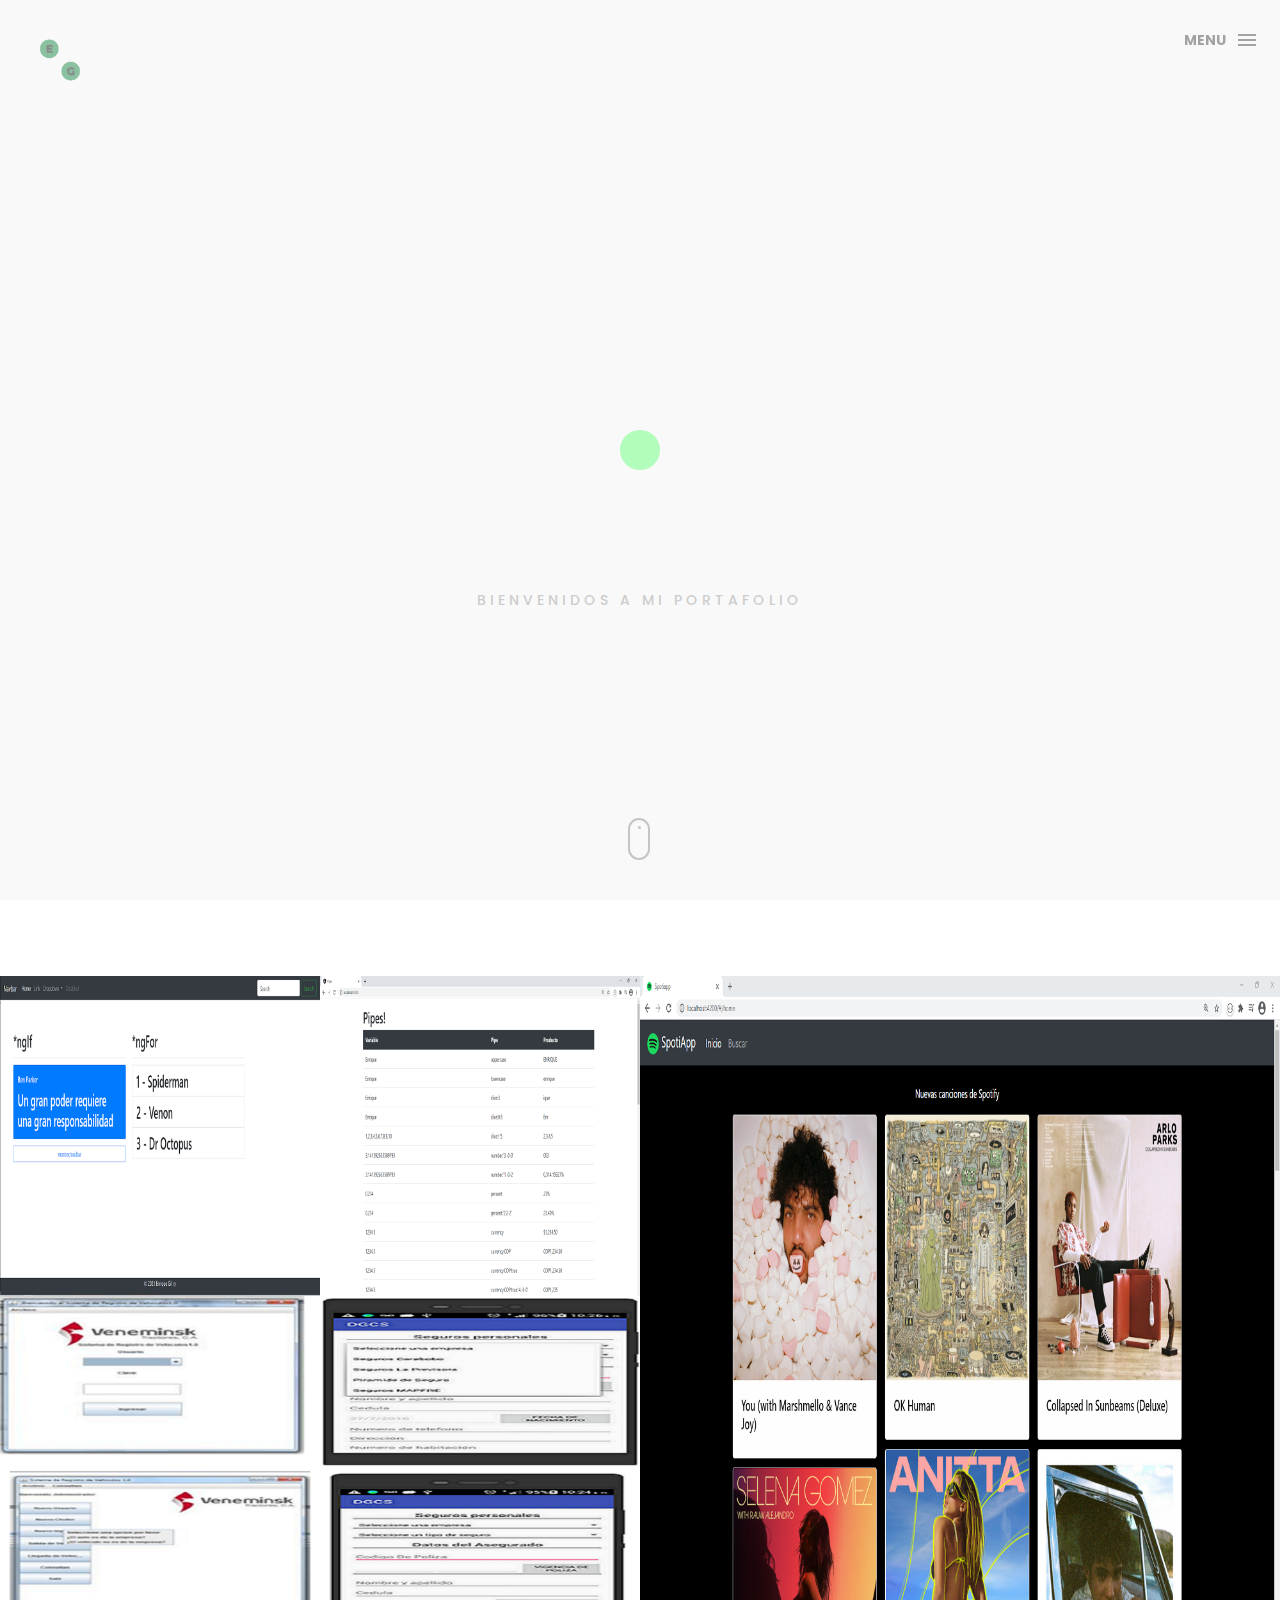
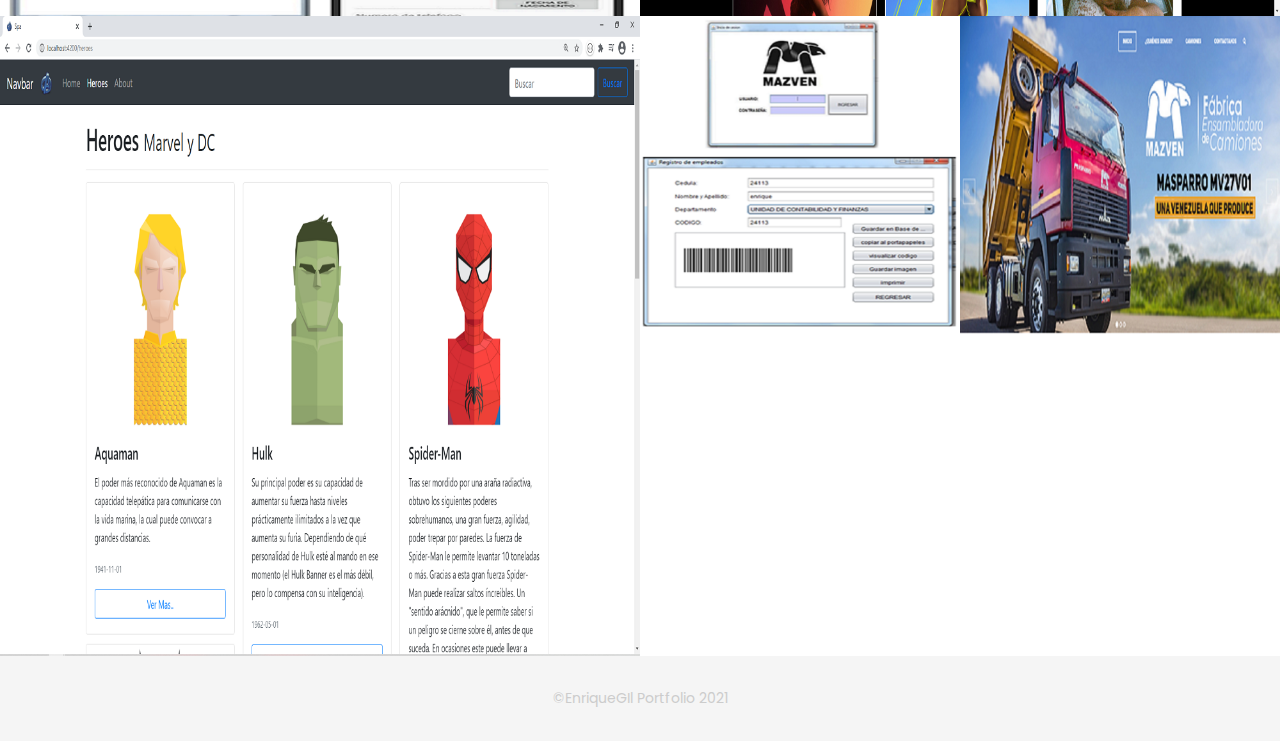
<file: index.html>
<!DOCTYPE html>
<html lang="en">

<head>
    <meta charset="utf-8">
    <meta http-equiv="X-UA-Compatible" content="IE=edge">
    <meta name="viewport" content="width=device-width, initial-scale=1">
    <!-- The above 3 meta tags *must* come first in the head; any other head content must come *after* these tags -->
    <title>Enrique Gil-Portafolio!</title>
    <link rel="icon" href="img/EnriqueGilLogo.png" type="image/x-icon">

    <!-- Bootstrap -->
    <link href="css/bootstrap.min.css" rel="stylesheet">
    <link href="ionicons/css/ionicons.min.css" rel="stylesheet">

    <!-- main css -->
    <link href="css/style.css" rel="stylesheet">


    <!-- modernizr -->
    <script src="js/modernizr.js"></script>

    <!-- HTML5 shim and Respond.js for IE8 support of HTML5 elements and media queries -->
    <!-- WARNING: Respond.js doesn't work if you view the page via file:// -->
    <!--[if lt IE 9]>
      <script src="https://oss.maxcdn.com/html5shiv/3.7.2/html5shiv.min.js"></script>
      <script src="https://oss.maxcdn.com/respond/1.4.2/respond.min.js"></script>
    <![endif]-->
</head>

<body>

    <!-- Preloader -->
    <div id="preloader">
        <div class="pre-container">
            <div class="spinner">
                <div class="double-bounce1"></div>
                <div class="double-bounce2"></div>
            </div>
        </div>
    </div>
    <!-- end Preloader -->

    <div class="container-fluid">
        <!-- box header -->
        <header class="box-header">
            <div class="box-logo">
                <a href="index.html"><img src="img/EnriqueGilLogo.png" width="80" alt="Logo"></a>
            </div>
            <!-- box-nav -->
            <a class="box-primary-nav-trigger" href="#0">
                <span class="box-menu-text">Menu</span><span class="box-menu-icon"></span>
            </a>
            <!-- box-primary-nav-trigger -->
        </header>
        <!-- end box header -->
        <br></br>
        <!-- nav -->
        <nav>
            <br />
            <ul class="box-primary-nav">
                <li class="box-label">About me</li>

                <li><a href="index.html">Intro</a> <i class="ion-ios-circle-filled color"></i></li>
                <li><a href="about.html">Sobre mi!</a></li>
                <li><a href="portfolio.html">portfolio!</a></li>
                 <li><a href="references.html">Referencias!</a></li>



                <li class="box-label">Mis redes!</li>

                <li class="box-social"><a href="https://www.facebook.com/enriquegilq/" target="_blank"><i
                            class="ion-social-facebook"></i></a></li>
                <li class="box-social"><a href="https://www.instagram.com/enriquegilq/" target="_blank"><i
                            class="ion-social-instagram-outline"></i></a></li>
                <li class="box-social"><a href="https://twitter.com/enriquegilq" target="_blank"><i
                            class="ion-social-twitter"></i></a></li>
                <li class="box-social"><a href="https://www.linkedin.com/in/enriquegilq/" target="_blank"><i
                            class="ion-social-linkedin"></i></a></li>
                <li class="box-social"><a href="https://github.com/enriquejgilq" target="_blank"><i
                            class="ion-social-github"></i></a></li>
            </ul>
        </nav>
        <!-- end nav -->

        <!-- box-intro -->
      <!-- box-intro -->
      
      <section class="box-intro">
        <div class="table-cell">
            <h1 class="box-headline letters rotate-2">
                <span class="box-words-wrapper">
                    <b class="is-visible">Desarrollo.</b>
                    <b>&nbsp;Diseño&nbsp;Web.</b>
                    <b>AnalistaIT.</b>
                </span>
            </h1>
            <h5>Bienvenidos a mi portafolio</h5>
        </div>

        <div class="mouse">
            <div class="scroll"></div>
        </div>
    </section>
     
        <!-- end box-intro -->
    </div>

    <!-- portfolio div -->
    <div class="portfolio-div">
        <div class="portfolio">
            <div class="no-padding portfolio_container">
                <!-- single work -->
                <div class="col-md-3 col-sm-6  fashion logo">
                    <a href="PrimerosPasos.html" class="portfolio_item">
                        <img src="img/portfolio/holamundo-Imagenes/Imagen.PNG" alt="image" class="img-responsive" />
                        <div class="portfolio_item_hover">
                            <div class="portfolio-border clearfix">
                                <div class="item_info">
                                    <span>Primeros pasos con Angular!</span>
                                    <em>Angular / Bootstrap</em>
                                </div>
                            </div>
                        </div>
                    </a>
                </div>
                <!-- end single work -->

                <!-- single work -->
                <div class="col-md-3 col-sm-6 ads graphics">
                    <a href="pipes.html" class="portfolio_item">
                        <img src="img/portfolio/pipes-imagenes/imagen1.PNG" alt="image" class="img-responsive" />
                        <div class="portfolio_item_hover">
                            <div class="portfolio-border clearfix">
                                <div class="item_info">
                                    <span>Pipes!</span>
                                    <em>Angular / Pipes</em>
                                </div>
                            </div>
                        </div>
                    </a>
                </div>
                <!-- end single work -->

                <!-- single work -->
                <div class="col-md-6 col-sm-12 photography">
                    <a href="Spotiapp.html" class="portfolio_item">
                        <img src="img/portfolio/spotiapp-imagenes/imagen2.PNG" alt="image" class="img-responsive" />
                        <div class="portfolio_item_hover">
                            <div class="portfolio-border clearfix">
                                <div class="item_info">
                                    <span>Spotiapp</span>
                                    <em>Angular / Web-API </em>
                                </div>
                            </div>
                        </div>
                    </a>
                </div>
                <!-- end single work -->

                <!-- single work -->
                <div class="col-md-3 col-sm-6 fashion ads">
                    <a href="Veneminsk.html" class="portfolio_item">
                        <img src="img/portfolio/OtrosProyectos/work-1.jpg" alt="image" class="img-responsive" />
                        <div class="portfolio_item_hover">
                            <div class="portfolio-border clearfix">
                                <div class="item_info">
                                    <span> Proyecto para pasantias(VENEMINSK)</span>
                                    <em>Java / Mysql</em>
                                </div>
                            </div>
                        </div>
                    </a>
                </div>
                <!-- end single work -->

                <!-- single work -->
                <div class="col-md-3 col-sm-6 graphics ads">
                    <a href="dgcs.html" class="portfolio_item">
                        <img src="img/portfolio/OtrosProyectos/work-2.jpg" alt="image" class="img-responsive" />
                        <div class="portfolio_item_hover">
                            <div class="portfolio-border clearfix">
                                <div class="item_info">
                                    <span>Proyecto para trabajo de grado "DGCS"</span>
                                    <em>Android / Crud</em>
                                </div>
                            </div>
                        </div>
                    </a>
                </div>
                <br></br>
                <!-- end single work -->

                <!-- single work -->
                <div class="col-md-6 col-sm-12 photography">
                    <a href="spa.html" class="portfolio_item">
                        <img src="img/portfolio/spa-Imagenes/imagen2.PNG" alt="image" class="img-responsive" />
                        <div class="portfolio_item_hover">
                            <div class="portfolio-border clearfix">
                                <div class="item_info">
                                    <span>Single-page application</span>
                                    <em>Angular</em>
                                </div>
                            </div>
                        </div>
                    </a>
                </div>
                <!-- end single work -->

                <!-- single work -->
                <div class="col-md-3 col-sm-6 graphics ads">
                    <a href="mazven.html" class="portfolio_item">
                        <img src="img/portfolio/OtrosProyectos/work-3.jpg" alt="image" class="img-responsive" />
                        <div class="portfolio_item_hover">
                            <div class="portfolio-border clearfix">
                                <div class="item_info">
                                    <span>Mazven Comedor(MAZVEN)</span>
                                    <em>Java / Msql</em>
                                </div>
                            </div>
                        </div>
                    </a>
                </div>
                <!-- end single work -->

                <!-- single work -->
                <div class="col-md-3 col-sm-6 graphics ads">
                    <a href="portalmazven.html" class="portfolio_item">
                        <img src="img/portfolio/OtrosProyectos/work-6.jpg" alt="image" class="img-responsive" />
                        <div class="portfolio_item_hover">
                            <div class="portfolio-border clearfix">
                                <div class="item_info">
                                    <span>Diseño y desarrollo del portal web</span>
                                    <em>Html </em>
                                </div>
                            </div>
                        </div>
                    </a>
                </div>
                <!-- end single work -->


            </div>
            <!-- end portfolio_container -->
        </div>
        <!-- portfolio -->
    </div>
    <!-- end portfolio div -->


    <!-- footer -->
    <footer>
        <div class="container-fluid">
            <p class="copyright">©EnriqueGIl Portfolio 2021</p>
        </div>
    </footer>
    <!-- end footer -->

    <!-- back to top -->
    <a href="#0" class="cd-top"><i class="ion-android-arrow-up"></i></a>
    <!-- end back to top -->



    <!-- jQuery -->
    <script src="js/jquery-2.1.1.js"></script>
    <!--  plugins -->
    <script src="js/bootstrap.min.js"></script>
    <script src="js/menu.js"></script>
    <script src="js/animated-headline.js"></script>
    <script src="js/isotope.pkgd.min.js"></script>


    <!--  custom script -->
    <script src="js/custom.js"></script>

    <!-- google analytics  -->
    <script>
        (function (i, s, o, g, r, a, m) {
            i['GoogleAnalyticsObject'] = r;
            i[r] = i[r] || function () {
                (i[r].q = i[r].q || []).push(arguments)
            }, i[r].l = 1 * new Date();
            a = s.createElement(o),
                m = s.getElementsByTagName(o)[0];
            a.async = 1;
            a.src = g;
            m.parentNode.insertBefore(a, m)
        })(window, document, 'script', 'https://www.google-analytics.com/analytics.js', 'ga');

        ga('create', 'UA-76796224-1', 'auto');
        ga('send', 'pageview');
    </script>

</body>

</html>
</file>
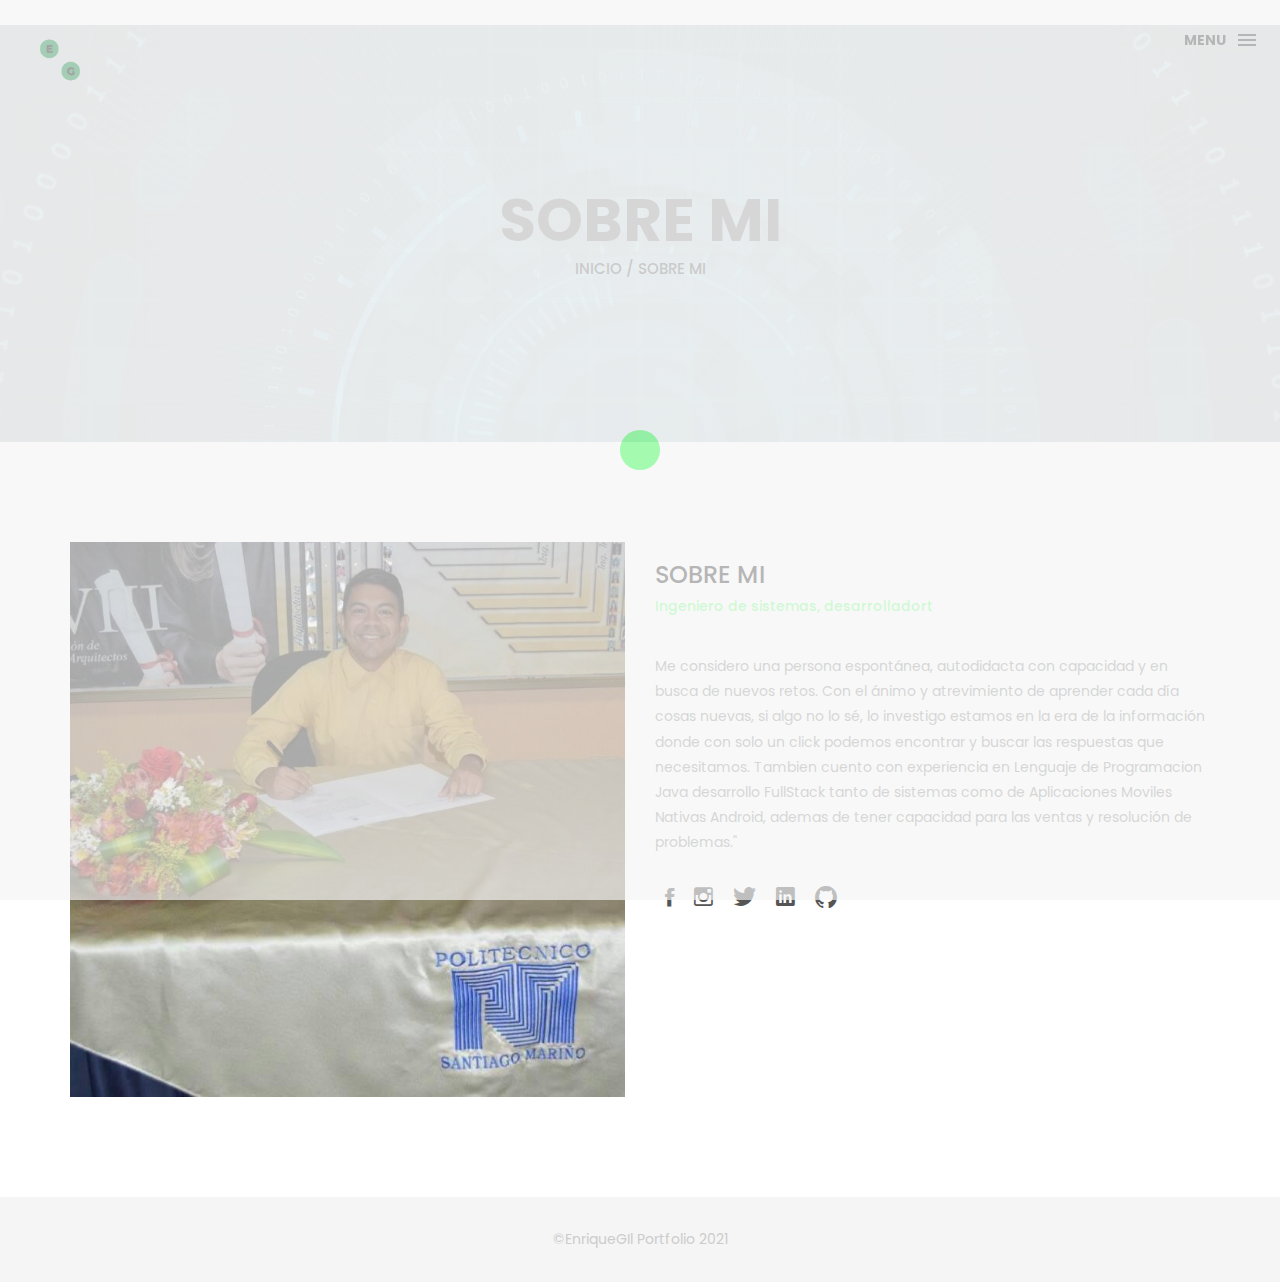
<file: about.html>
<!DOCTYPE html>
<html lang="en">

<head>
    <meta charset="utf-8">
    <meta http-equiv="X-UA-Compatible" content="IE=edge">
    <meta name="viewport" content="width=device-width, initial-scale=1">
    <!-- The above 3 meta tags *must* come first in the head; any other head content must come *after* these tags -->
    <title>Enrique Gil-Portafolio!</title>
    <link rel="icon" href="img/EnriqueGilLogo.png" type="image/x-icon">

    <!-- Bootstrap -->
    <link href="css/bootstrap.min.css" rel="stylesheet">
    <link href="ionicons/css/ionicons.min.css" rel="stylesheet">

    <!-- main css -->
    <link href="css/style.css" rel="stylesheet">


    <!-- modernizr -->
    <script src="js/modernizr.js"></script>

    <!-- HTML5 shim and Respond.js for IE8 support of HTML5 elements and media queries -->
    <!-- WARNING: Respond.js doesn't work if you view the page via file:// -->
    <!--[if lt IE 9]>
      <script src="https://oss.maxcdn.com/html5shiv/3.7.2/html5shiv.min.js"></script>
      <script src="https://oss.maxcdn.com/respond/1.4.2/respond.min.js"></script>
    <![endif]-->
</head>

<body>

    <!-- Preloader -->
    <div id="preloader">
        <div class="pre-container">
            <div class="spinner">
                <div class="double-bounce1"></div>
                <div class="double-bounce2"></div>
            </div>
        </div>
    </div>
    <!-- end Preloader -->

    <div class="container-fluid">
        <!-- box-header -->
        <header class="box-header">
            <div class="box-logo">
                <a href="index.html"><img src="img/EnriqueGilLogo.png" width="80" alt="Logo"></a>
            </div>
            <!-- box-nav -->
            <a class="box-primary-nav-trigger" href="#0">
                <span class="box-menu-text">Menu</span><span class="box-menu-icon"></span>
            </a>
        </header>
        <!-- end box-header -->

        <!-- nav -->
        <nav>
            <br/>
            <ul class="box-primary-nav">
                <li class="box-label">Sobre mi</li>

                <li><a href="index.html">Intro</a></li>
                <li><a href="about.html">Sobre Mi!</a> <i class="ion-ios-circle-filled color"></i></li>
                <li><a href="portfolio.html">portfolio!</a></li>
           <li><a href="references.html">Referencias!</a></li>



                <li class="box-label">Mis redes!</li>

                <li class="box-social"><a href="https://www.facebook.com/enriquegilq/" target="_blank"><i class="ion-social-facebook"></i></a></li>
                <li class="box-social"><a href="https://www.instagram.com/enriquegilq/" target="_blank"><i class="ion-social-instagram-outline"></i></a></li>
                <li class="box-social"><a href="https://twitter.com/enriquegilq" target="_blank"><i class="ion-social-twitter"></i></a></li>
                <li class="box-social"><a href="https://www.linkedin.com/in/enriquegilq/" target="_blank"><i class="ion-social-linkedin"></i></a></li>
                <li class="box-social"><a href="https://github.com/enriquejgilq" target="_blank"><i class="ion-social-github"></i></a></li>
            </ul>
        </nav>
        <!-- end nav -->
    </div>

    <!-- Top bar -->
    <div class="top-bar">
        <h1>Sobre Mi</h1>
        <p><a href="index.html">Inicio</a> / Sobre mi</p>
    </div>
    <!-- end Top bar -->

    <!-- Main container -->
    <div class="container main-container clearfix">
        <div class="col-md-6">
            <img src="img/19904918_10213369086602660_5543019845642397456_n.jpg" class="img-responsive" alt="" />
        </div>
        <div class="col-md-6">
            <h3 class="uppercase">Sobre Mi </h3>
            <h5>Ingeniero de sistemas, desarrolladort</h5>
            <div class="h-30"></div>
            <p>Me considero una persona espontánea, autodidacta con capacidad y en busca de nuevos retos. Con el ánimo y atrevimiento de aprender cada día cosas nuevas, si algo no lo sé, lo investigo estamos en la era de la información donde con solo un click podemos encontrar y buscar las respuestas que necesitamos. Tambien cuento con experiencia en Lenguaje de Programacion Java desarrollo FullStack tanto de sistemas como de Aplicaciones Moviles Nativas Android, ademas de tener capacidad para las ventas y resolución de problemas."</p>
            <div class="h-10"></div>
            <ul class="social-ul">
                <li class="box-social"><a href="https://www.facebook.com/enriquegilq/" target="_blank"><i class="ion-social-facebook"></i></a></li>
                <li class="box-social"><a href="https://www.instagram.com/enriquegilq/" target="_blank"><i class="ion-social-instagram-outline"></i></a></li>
                <li class="box-social"><a href="https://twitter.com/enriquegilq" target="_blank"><i class="ion-social-twitter"></i></a></li>
                <li class="box-social"><a href="https://www.linkedin.com/in/enriquegilq/" target="_blank"><i class="ion-social-linkedin"></i></a></li>
                <li class="box-social"><a href="https://github.com/enriquejgilq" target="_blank"><i class="ion-social-github"></i></a></li>
            </ul>


        </div>
    </div>
    <!-- end Main container -->


    <!-- footer -->
    <footer>
        <div class="container-fluid">
            <p class="copyright">©EnriqueGIl Portfolio 2021</p>
        </div>
    </footer>
    <!-- end footer -->

    <!-- back to top -->
    <a href="#0" class="cd-top"><i class="ion-android-arrow-up"></i></a>
    <!-- end back to top -->



    <!-- jQuery -->
    <script src="js/jquery-2.1.1.js"></script>
    <!--  plugins -->
    <script src="js/bootstrap.min.js"></script>
    <script src="js/menu.js"></script>
    <script src="js/animated-headline.js"></script>
    <script src="js/isotope.pkgd.min.js"></script>


    <!--  custom script -->
    <script src="js/custom.js"></script>
    
    <!-- google analytics  -->
    <script>
        (function (i, s, o, g, r, a, m) {
            i['GoogleAnalyticsObject'] = r;
            i[r] = i[r] || function () {
                (i[r].q = i[r].q || []).push(arguments)
            }, i[r].l = 1 * new Date();
            a = s.createElement(o),
                m = s.getElementsByTagName(o)[0];
            a.async = 1;
            a.src = g;
            m.parentNode.insertBefore(a, m)
        })(window, document, 'script', 'https://www.google-analytics.com/analytics.js', 'ga');

        ga('create', 'UA-76796224-1', 'auto');
        ga('send', 'pageview');
    </script>

</body>

</html>
</file>
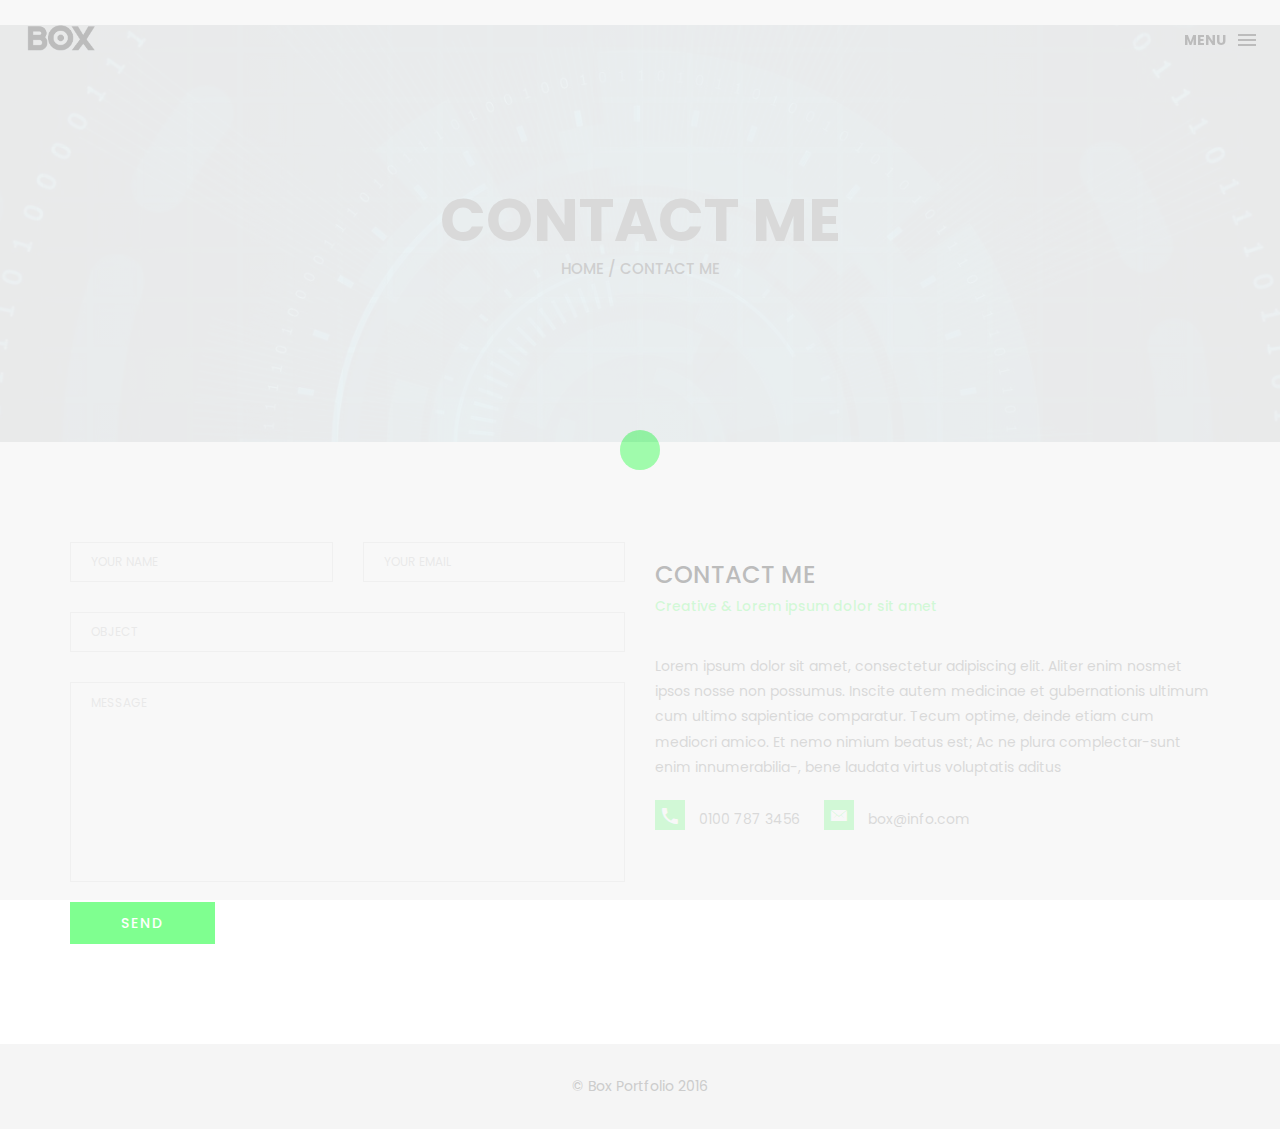
<file: contact.html>
<!DOCTYPE html>
<html lang="en">

<head>
    <meta charset="utf-8">
    <meta http-equiv="X-UA-Compatible" content="IE=edge">
    <meta name="viewport" content="width=device-width, initial-scale=1">
    <!-- The above 3 meta tags *must* come first in the head; any other head content must come *after* these tags -->
    <title>Box personal portfolio Template</title>

    <!-- Bootstrap -->
    <link href="css/bootstrap.min.css" rel="stylesheet">
    <link href="ionicons/css/ionicons.min.css" rel="stylesheet">
    <link rel="icon" href="img/fav.png" type="image/x-icon">

    <!-- main css -->
    <link href="css/style.css" rel="stylesheet">


    <!-- modernizr -->
    <script src="js/modernizr.js"></script>

    <!-- HTML5 shim and Respond.js for IE8 support of HTML5 elements and media queries -->
    <!-- WARNING: Respond.js doesn't work if you view the page via file:// -->
    <!--[if lt IE 9]>
      <script src="https://oss.maxcdn.com/html5shiv/3.7.2/html5shiv.min.js"></script>
      <script src="https://oss.maxcdn.com/respond/1.4.2/respond.min.js"></script>
    <![endif]-->
</head>

<body>

    <!-- Preloader -->
    <div id="preloader">
        <div class="pre-container">
            <div class="spinner">
                <div class="double-bounce1"></div>
                <div class="double-bounce2"></div>
            </div>
        </div>
    </div>
    <!-- end Preloader -->

    <div class="container-fluid">
        <!-- box-header -->
        <header class="box-header">
            <div class="box-logo">
                <a href="index.html"><img src="img/logo.png" width="80" alt="Logo"></a>
            </div>
            <!-- box-nav -->
            <a class="box-primary-nav-trigger" href="#0">
                <span class="box-menu-text">Menu</span><span class="box-menu-icon"></span>
            </a>
            <!-- box-primary-nav-trigger -->
        </header>
        <!-- end box-header -->

        <!-- nav -->
        <nav>
            <br/>
            <ul class="box-primary-nav">
                <li class="box-label">About me</li>

                <li><a href="index.html">Intro</a> <i class="ion-ios-circle-filled color"></i></li>
                <li><a href="about.html">Sobre mi!</a></li>
                <li><a href="portfolio.html">Portafolio!</a></li>
              <!--  <li><a href="contact.html">Escribe!</a></li>-->



                <li class="box-label">Mis redes!</li>

                <li class="box-social"><a href="https://www.facebook.com/enriquegilq/" target="_blank"><i class="ion-social-facebook"></i></a></li>
                <li class="box-social"><a href="https://www.instagram.com/enriquegilq/" target="_blank"><i class="ion-social-instagram-outline"></i></a></li>
                <li class="box-social"><a href="https://twitter.com/enriquegilq" target="_blank"><i class="ion-social-twitter"></i></a></li>
                <li class="box-social"><a href="https://www.linkedin.com/in/enriquegilq/" target="_blank"><i class="ion-social-linkedin"></i></a></li>
                <li class="box-social"><a href="https://github.com/enriquejgilq" target="_blank"><i class="ion-social-github"></i></a></li>
            </ul>
        </nav>
        <!-- end nav -->

    </div>

    <!-- top bar -->
    <div class="top-bar">
        <h1>contact Me</h1>
        <p><a href="#">Home</a> / Contact Me</p>
    </div>
    <!-- end top bar -->

    <!-- main-container -->
    <div class="container main-container">
        <div class="col-md-6">
            <form action="#" method="post">
                <div class="row">
                    <div class="col-md-6">
                        <div class="input-contact">
                            <input type="text" name="name">
                            <span>your name</span>
                        </div>
                    </div>
                    <div class="col-md-6">
                        <div class="input-contact">
                            <input type="text" name="email">
                            <span>your email</span>
                        </div>
                    </div>
                    <div class="col-md-12">
                        <div class="input-contact">
                            <input type="text" name="object">
                            <span>object</span>
                        </div>
                    </div>
                    <div class="col-md-12">
                        <div class="textarea-contact">
                            <textarea name="message"></textarea>
                            <span>message</span>
                        </div>
                    </div>
                    <div class="col-md-12">
                        <a href="#" class="btn btn-box">Send</a>
                    </div>
                </div>
            </form>
        </div>

        <div class="col-md-6">
            <h3 class="text-uppercase">contact me</h3>
            <h5>Creative & Lorem ipsum dolor sit amet</h5>
            <div class="h-30"></div>
            <p>Lorem ipsum dolor sit amet, consectetur adipiscing elit. Aliter enim nosmet ipsos nosse non possumus. Inscite autem medicinae et gubernationis ultimum cum ultimo sapientiae comparatur. Tecum optime, deinde etiam cum mediocri amico. Et nemo nimium beatus est; Ac ne plura complectar-sunt enim innumerabilia-, bene laudata virtus voluptatis aditus </p>
            <div class="contact-info">
                <p><i class="ion-android-call"></i> 0100 787 3456</p>
                <p><i class="ion-ios-email"></i> box@info.com</p>
            </div>
        </div>


    </div>
    <!-- end main-container -->

    <!-- footer -->
    <footer>
        <div class="container-fluid">
            <p class="copyright">© Box Portfolio 2016</p>
        </div>
    </footer>
    <!-- end footer -->

    <!-- back to top -->
    <a href="#0" class="cd-top"><i class="ion-android-arrow-up"></i></a>
    <!-- end back to top -->



    <!-- jQuery -->
    <script src="js/jquery-2.1.1.js"></script>
    <!--  plugins -->
    <script src="js/bootstrap.min.js"></script>
    <script src="js/menu.js"></script>
    <script src="js/animated-headline.js"></script>
    <script src="js/isotope.pkgd.min.js"></script>


    <!--  custom script -->
    <script src="js/custom.js"></script>
    
    <!-- google analytics  -->
    <script>
        (function (i, s, o, g, r, a, m) {
            i['GoogleAnalyticsObject'] = r;
            i[r] = i[r] || function () {
                (i[r].q = i[r].q || []).push(arguments)
            }, i[r].l = 1 * new Date();
            a = s.createElement(o),
                m = s.getElementsByTagName(o)[0];
            a.async = 1;
            a.src = g;
            m.parentNode.insertBefore(a, m)
        })(window, document, 'script', 'https://www.google-analytics.com/analytics.js', 'ga');

        ga('create', 'UA-76796224-1', 'auto');
        ga('send', 'pageview');
    </script>

</body>

</html>
</file>
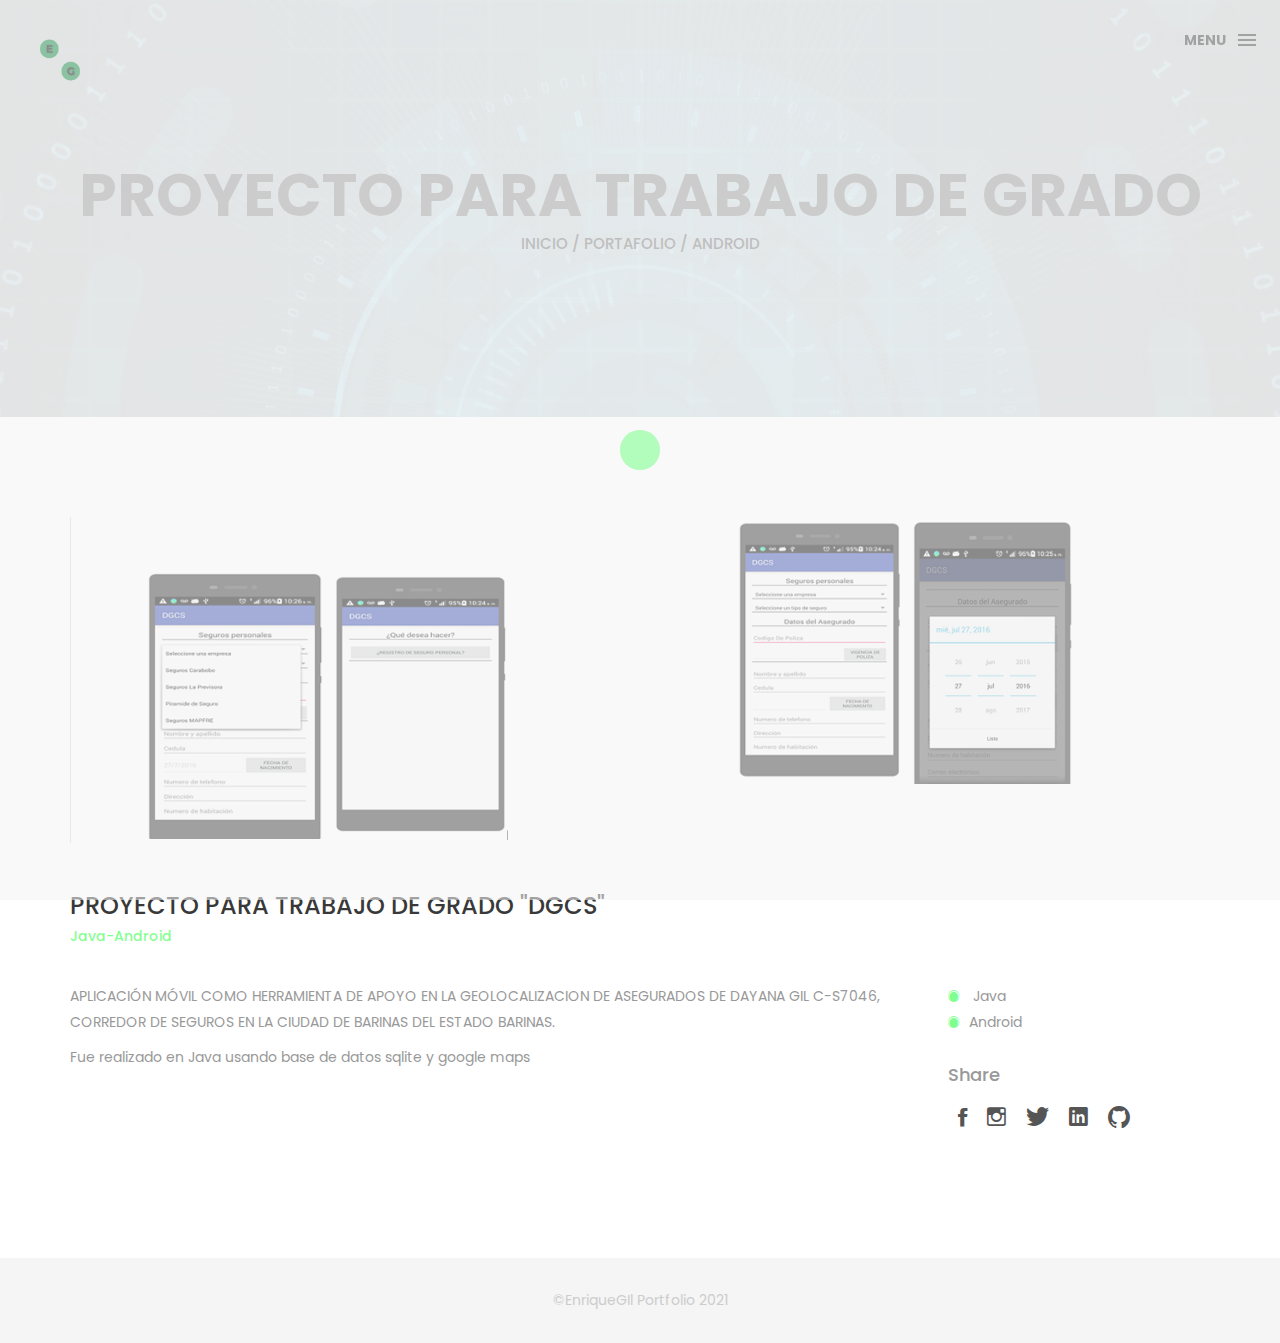
<file: dgcs.html>
<!DOCTYPE html>
<html lang="en">

<head>
    <meta charset="utf-8">
    <meta http-equiv="X-UA-Compatible" content="IE=edge">
    <meta name="viewport" content="width=device-width, initial-scale=1">
    <!-- The above 3 meta tags *must* come first in the head; any other head content must come *after* these tags -->
    <title>Enrique Gil-Portafolio!</title>
    <link rel="icon" href="img/EnriqueGilLogo.png" type="image/x-icon">

    <!-- Bootstrap -->
    <link href="css/bootstrap.min.css" rel="stylesheet">
    <link href="ionicons/css/ionicons.min.css" rel="stylesheet">

    <!-- main css -->
    <link href="css/style.css" rel="stylesheet">


    <!-- modernizr -->
    <script src="js/modernizr.js"></script>

    <!-- HTML5 shim and Respond.js for IE8 support of HTML5 elements and media queries -->
    <!-- WARNING: Respond.js doesn't work if you view the page via file:// -->
    <!--[if lt IE 9]>
      <script src="https://oss.maxcdn.com/html5shiv/3.7.2/html5shiv.min.js"></script>
      <script src="https://oss.maxcdn.com/respond/1.4.2/respond.min.js"></script>
    <![endif]-->
</head>

<body>

    <!-- Preloader -->
    <div id="preloader">
        <div class="pre-container">
            <div class="spinner">
                <div class="double-bounce1"></div>
                <div class="double-bounce2"></div>
            </div>
        </div>
    </div>
    <!-- end Preloader -->

    <div class="container-fluid">
        <!-- box-header -->
        <header class="box-header">
            <div class="box-logo">
                <a href="index.html"><img src="img/EnriqueGilLogo.png" width="80" alt="Logo"></a>
            </div>
            <!-- box-nav -->
            <a class="box-primary-nav-trigger" href="#0">
                <span class="box-menu-text">Menu</span><span class="box-menu-icon"></span>
            </a>
            <!-- box-primary-nav-trigger -->
        </header>
        <!-- end box-header -->

        <!-- nav -->
        <nav>
            <ul class="box-primary-nav">
                <li class="box-label">About me</li>

              
                <li><a href="index.html">Intro</a> 
                    <li><a href="about.html">Sobre mi!</a></li>
                    <li><a href="portfolio.html">Portafolio!</a><i class="ion-ios-circle-filled color"></i></li>
                    <li><a href="references.html">Referencias!</a> </li>



                <li class="box-label">Mis redes!</li>

                <li class="box-social"><a href="https://www.facebook.com/enriquegilq/" target="_blank"><i
                            class="ion-social-facebook"></i></a></li>
                <li class="box-social"><a href="https://www.instagram.com/enriquegilq/" target="_blank"><i
                            class="ion-social-instagram-outline"></i></a></li>
                <li class="box-social"><a href="https://twitter.com/enriquegilq" target="_blank"><i
                            class="ion-social-twitter"></i></a></li>
                <li class="box-social"><a href="https://www.linkedin.com/in/enriquegilq/" target="_blank"><i
                            class="ion-social-linkedin"></i></a></li>
                <li class="box-social"><a href="https://github.com/enriquejgilq" target="_blank"><i
                            class="ion-social-github"></i></a></li>
            </ul>
        </nav>
        <!-- end nav -->
    </div>

    <!-- top-bar -->
    <div class="top-bar">
        <h1>Proyecto para trabajo de grado </h1>
        <p><a href="index.html">Inicio</a> / <a href="portfolio.html">Portafolio</a> / Android </p>
    </div>
    <!-- end top-bar -->

    <!-- main-container -->
    <div class="container main-container">
        <div class="col-md-6">
            <img src="img/portfolio/OtrosProyectos/Dgcs1.PNG" alt="" class="img-responsive" />
            <div class="h-30"></div>
        </div>
        <div class="col-md-6">
            <img src="img/portfolio/OtrosProyectos/dgcs2.PNG" alt="" class="img-responsive" />
            <div class="h-30"></div>
        </div>


        <div class="col-md-12">
            <h3 class="text-uppercase">Proyecto para trabajo de grado "DGCS"</h3>
            <h5>Java-Android</h5>
            <div class="h-30"></div>
        </div>

        <div class="col-md-9">
            <p>APLICACIÓN MÓVIL COMO HERRAMIENTA DE APOYO EN LA GEOLOCALIZACION DE ASEGURADOS DE DAYANA GIL C-S7046,
                CORREDOR DE SEGUROS EN LA CIUDAD DE BARINAS DEL ESTADO BARINAS. </p>
            <p> Fue realizado en Java usando base de datos sqlite y google maps  </p>

        </div>

        <div class="col-md-3">
            <ul class="cat-ul">
                <li><i class="ion-ios-circle-filled"></i> Java</li>
                <li><i class="ion-ios-circle-filled"></i>Android </li>


            </ul>
            <div class="h-10"></div>
            <h4>Share</h4>
            <ul class="social-ul">
                <li class="box-social"><a href="https://www.facebook.com/enriquegilq/" target="_blank"><i
                            class="ion-social-facebook"></i></a></li>
                <li class="box-social"><a href="https://www.instagram.com/enriquegilq/" target="_blank"><i
                            class="ion-social-instagram-outline"></i></a></li>
                <li class="box-social"><a href="https://twitter.com/enriquegilq" target="_blank"><i
                            class="ion-social-twitter"></i></a></li>
                <li class="box-social"><a href="https://www.linkedin.com/in/enriquegilq/" target="_blank"><i
                            class="ion-social-linkedin"></i></a></li>
                <li class="box-social"><a href="https://github.com/enriquejgilq" target="_blank"><i
                            class="ion-social-github"></i></a></li>
            </ul>
        </div>
    </div>
    <!-- end main-container -->


    <!-- footer -->
    <footer>
        <div class="container-fluid">
            <p class="copyright">©EnriqueGIl Portfolio 2021</p>
        </div>
    </footer>
    <!-- end footer -->

    <!-- back to top -->
    <a href="#0" class="cd-top"><i class="ion-android-arrow-up"></i></a>
    <!-- end back to top -->




    <!-- jQuery -->
    <script src="js/jquery-2.1.1.js"></script>
    <!--  plugins -->
    <script src="js/bootstrap.min.js"></script>
    <script src="js/menu.js"></script>
    <script src="js/animated-headline.js"></script>
    <script src="js/isotope.pkgd.min.js"></script>


    <!--  custom script -->
    <script src="js/custom.js"></script>

    <!-- google analytics  -->
    <script>
        (function (i, s, o, g, r, a, m) {
            i['GoogleAnalyticsObject'] = r;
            i[r] = i[r] || function () {
                (i[r].q = i[r].q || []).push(arguments)
            }, i[r].l = 1 * new Date();
            a = s.createElement(o),
                m = s.getElementsByTagName(o)[0];
            a.async = 1;
            a.src = g;
            m.parentNode.insertBefore(a, m)
        })(window, document, 'script', 'https://www.google-analytics.com/analytics.js', 'ga');

        ga('create', 'UA-76796224-1', 'auto');
        ga('send', 'pageview');
    </script>

</body>

</html>
</file>
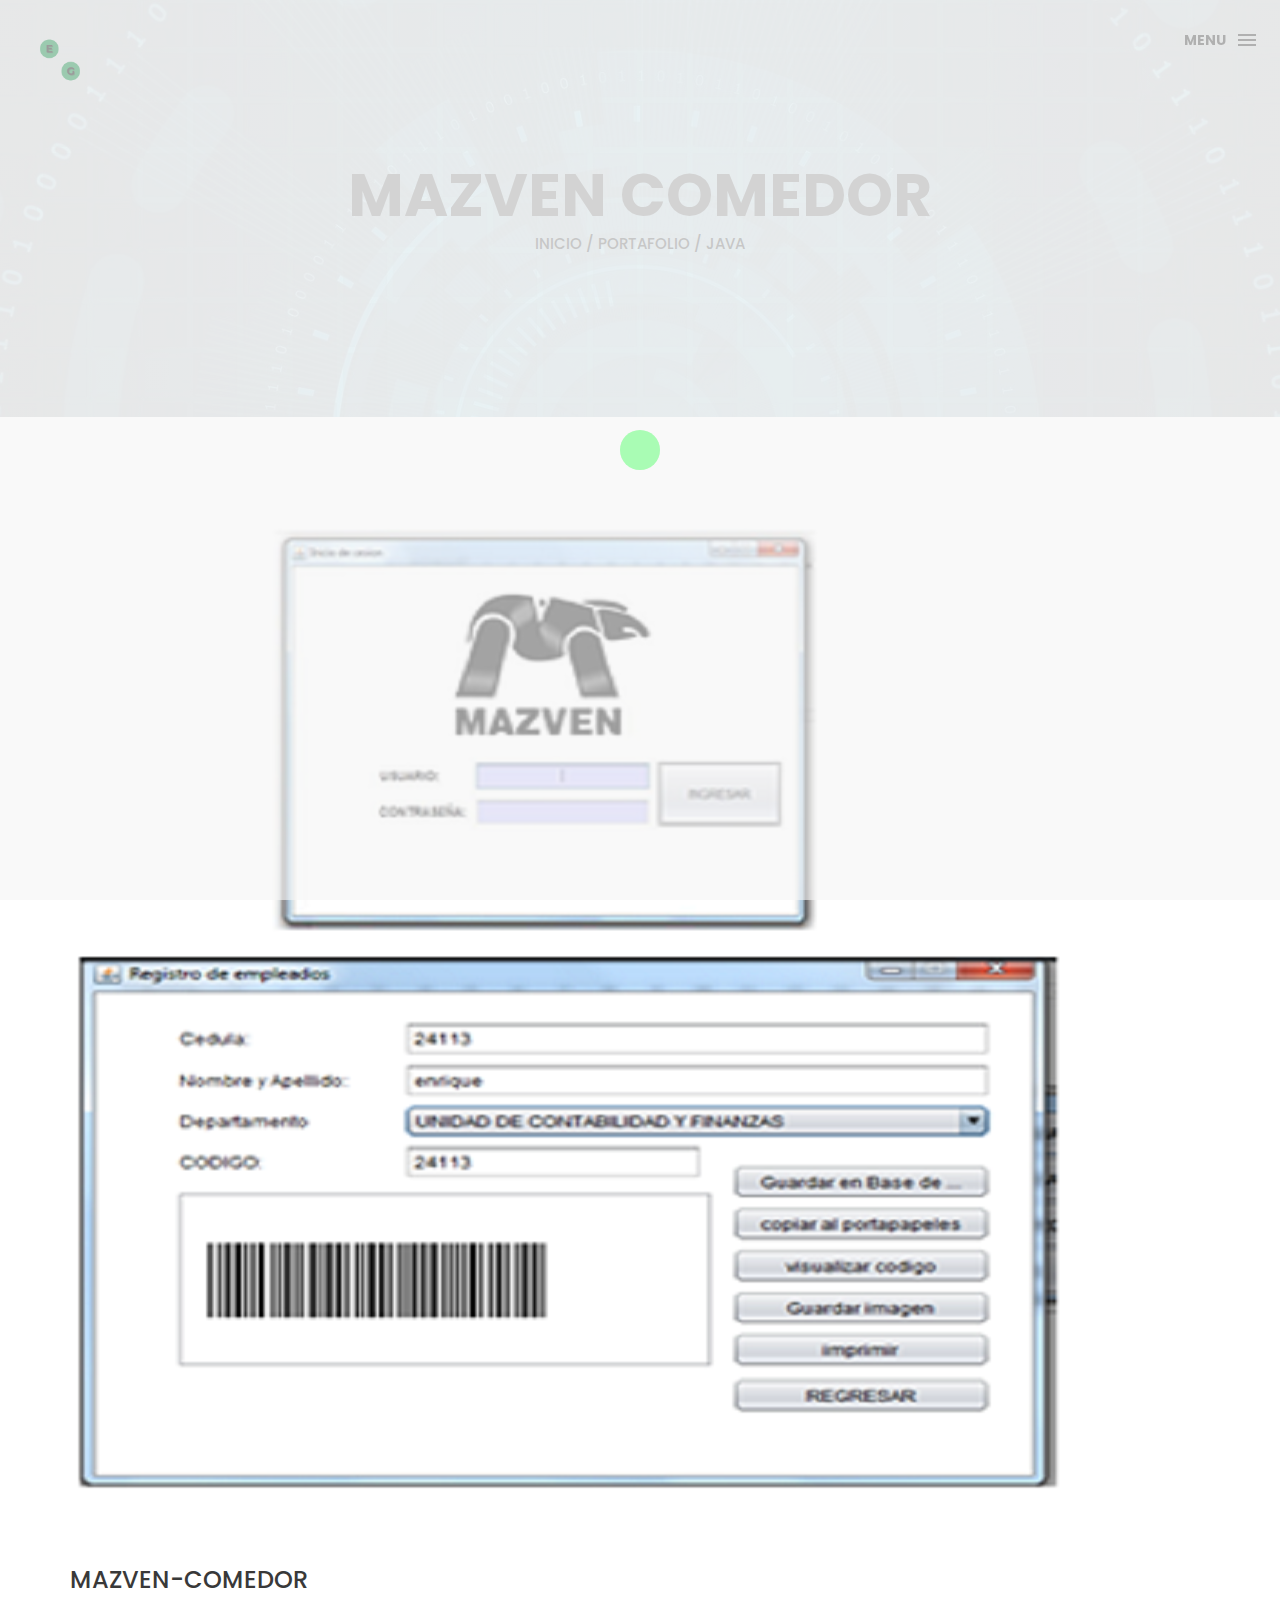
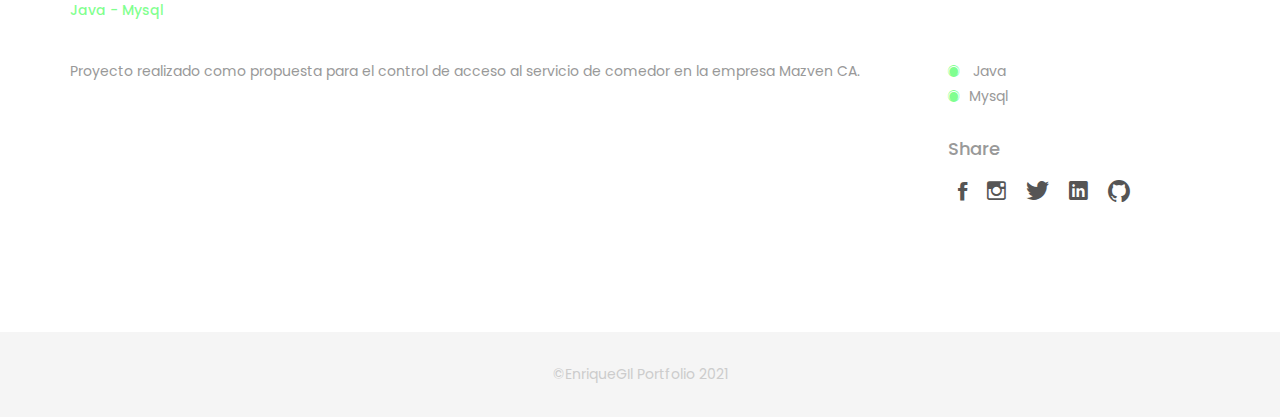
<file: mazven.html>
<!DOCTYPE html>
<html lang="en">

<head>
    <meta charset="utf-8">
    <meta http-equiv="X-UA-Compatible" content="IE=edge">
    <meta name="viewport" content="width=device-width, initial-scale=1">
    <!-- The above 3 meta tags *must* come first in the head; any other head content must come *after* these tags -->
    <title>Enrique Gil-Portafolio!</title>
    <link rel="icon" href="img/EnriqueGilLogo.png" type="image/x-icon">

    <!-- Bootstrap -->
    <link href="css/bootstrap.min.css" rel="stylesheet">
    <link href="ionicons/css/ionicons.min.css" rel="stylesheet">

    <!-- main css -->
    <link href="css/style.css" rel="stylesheet">


    <!-- modernizr -->
    <script src="js/modernizr.js"></script>

    <!-- HTML5 shim and Respond.js for IE8 support of HTML5 elements and media queries -->
    <!-- WARNING: Respond.js doesn't work if you view the page via file:// -->
    <!--[if lt IE 9]>
      <script src="https://oss.maxcdn.com/html5shiv/3.7.2/html5shiv.min.js"></script>
      <script src="https://oss.maxcdn.com/respond/1.4.2/respond.min.js"></script>
    <![endif]-->
</head>

<body>

    <!-- Preloader -->
    <div id="preloader">
        <div class="pre-container">
            <div class="spinner">
                <div class="double-bounce1"></div>
                <div class="double-bounce2"></div>
            </div>
        </div>
    </div>
    <!-- end Preloader -->

    <div class="container-fluid">
        <!-- box-header -->
        <header class="box-header">
            <div class="box-logo">
                <a href="index.html"><img src="img/EnriqueGilLogo.png" width="80" alt="Logo"></a>
            </div>
            <!-- box-nav -->
            <a class="box-primary-nav-trigger" href="#0">
                <span class="box-menu-text">Menu</span><span class="box-menu-icon"></span>
            </a>
            <!-- box-primary-nav-trigger -->
        </header>
        <!-- end box-header -->

        <!-- nav -->
        <nav>
            <ul class="box-primary-nav">
                <li class="box-label">About me</li>

             
                <li><a href="index.html">Intro</a> 
                    <li><a href="about.html">Sobre mi!</a></li>
                    <li><a href="portfolio.html">Portafolio!</a><i class="ion-ios-circle-filled color"></i></li>
                    <li><a href="references.html">Referencias!</a> </li>



                <li class="box-label">Mis redes!</li>

                <li class="box-social"><a href="https://www.facebook.com/enriquegilq/" target="_blank"><i
                            class="ion-social-facebook"></i></a></li>
                <li class="box-social"><a href="https://www.instagram.com/enriquegilq/" target="_blank"><i
                            class="ion-social-instagram-outline"></i></a></li>
                <li class="box-social"><a href="https://twitter.com/enriquegilq" target="_blank"><i
                            class="ion-social-twitter"></i></a></li>
                <li class="box-social"><a href="https://www.linkedin.com/in/enriquegilq/" target="_blank"><i
                            class="ion-social-linkedin"></i></a></li>
                <li class="box-social"><a href="https://github.com/enriquejgilq" target="_blank"><i
                            class="ion-social-github"></i></a></li>
            </ul>
        </nav>
        <!-- end nav -->
    </div>

    <!-- top-bar -->
    <div class="top-bar">
        <h1>Mazven comedor </h1>
        <p><a href="index.html">Inicio</a> / <a href="portfolio.html">Portafolio</a> / Java  </p>
    </div>
    <!-- end top-bar -->

    <!-- main-container -->
    <div class="container main-container">
        <div class="col-md-12">
            <img src="img/portfolio/OtrosProyectos/work-3.jpg" alt="" class="img-responsive" />
            <div class="h-30"></div>
        </div>
        

        <div class="col-md-12">
            <h3 class="text-uppercase">Mazven-Comedor</h3>
            <h5>Java - Mysql</h5>
            <div class="h-30"></div>
        </div>

        <div class="col-md-9">
            <p> Proyecto realizado como propuesta para el control de acceso al servicio de comedor en la empresa Mazven CA. </p>

        </div>

        <div class="col-md-3">
            <ul class="cat-ul">
                <li><i class="ion-ios-circle-filled"></i> Java</li>
                <li><i class="ion-ios-circle-filled"></i>Mysql </li>



            </ul>
            <div class="h-10"></div>
            <h4>Share</h4>
            <ul class="social-ul">
                <li class="box-social"><a href="https://www.facebook.com/enriquegilq/" target="_blank"><i
                            class="ion-social-facebook"></i></a></li>
                <li class="box-social"><a href="https://www.instagram.com/enriquegilq/" target="_blank"><i
                            class="ion-social-instagram-outline"></i></a></li>
                <li class="box-social"><a href="https://twitter.com/enriquegilq" target="_blank"><i
                            class="ion-social-twitter"></i></a></li>
                <li class="box-social"><a href="https://www.linkedin.com/in/enriquegilq/" target="_blank"><i
                            class="ion-social-linkedin"></i></a></li>
                <li class="box-social"><a href="https://github.com/enriquejgilq" target="_blank"><i
                            class="ion-social-github"></i></a></li>
            </ul>
        </div>
    </div>
    <!-- end main-container -->


    <!-- footer -->
    <footer>
        <div class="container-fluid">
            <p class="copyright">©EnriqueGIl Portfolio 2021</p>
        </div>
    </footer>
    <!-- end footer -->

    <!-- back to top -->
    <a href="#0" class="cd-top"><i class="ion-android-arrow-up"></i></a>
    <!-- end back to top -->




    <!-- jQuery -->
    <script src="js/jquery-2.1.1.js"></script>
    <!--  plugins -->
    <script src="js/bootstrap.min.js"></script>
    <script src="js/menu.js"></script>
    <script src="js/animated-headline.js"></script>
    <script src="js/isotope.pkgd.min.js"></script>


    <!--  custom script -->
    <script src="js/custom.js"></script>

    <!-- google analytics  -->
    <script>
        (function (i, s, o, g, r, a, m) {
            i['GoogleAnalyticsObject'] = r;
            i[r] = i[r] || function () {
                (i[r].q = i[r].q || []).push(arguments)
            }, i[r].l = 1 * new Date();
            a = s.createElement(o),
                m = s.getElementsByTagName(o)[0];
            a.async = 1;
            a.src = g;
            m.parentNode.insertBefore(a, m)
        })(window, document, 'script', 'https://www.google-analytics.com/analytics.js', 'ga');

        ga('create', 'UA-76796224-1', 'auto');
        ga('send', 'pageview');
    </script>

</body>

</html>
</file>
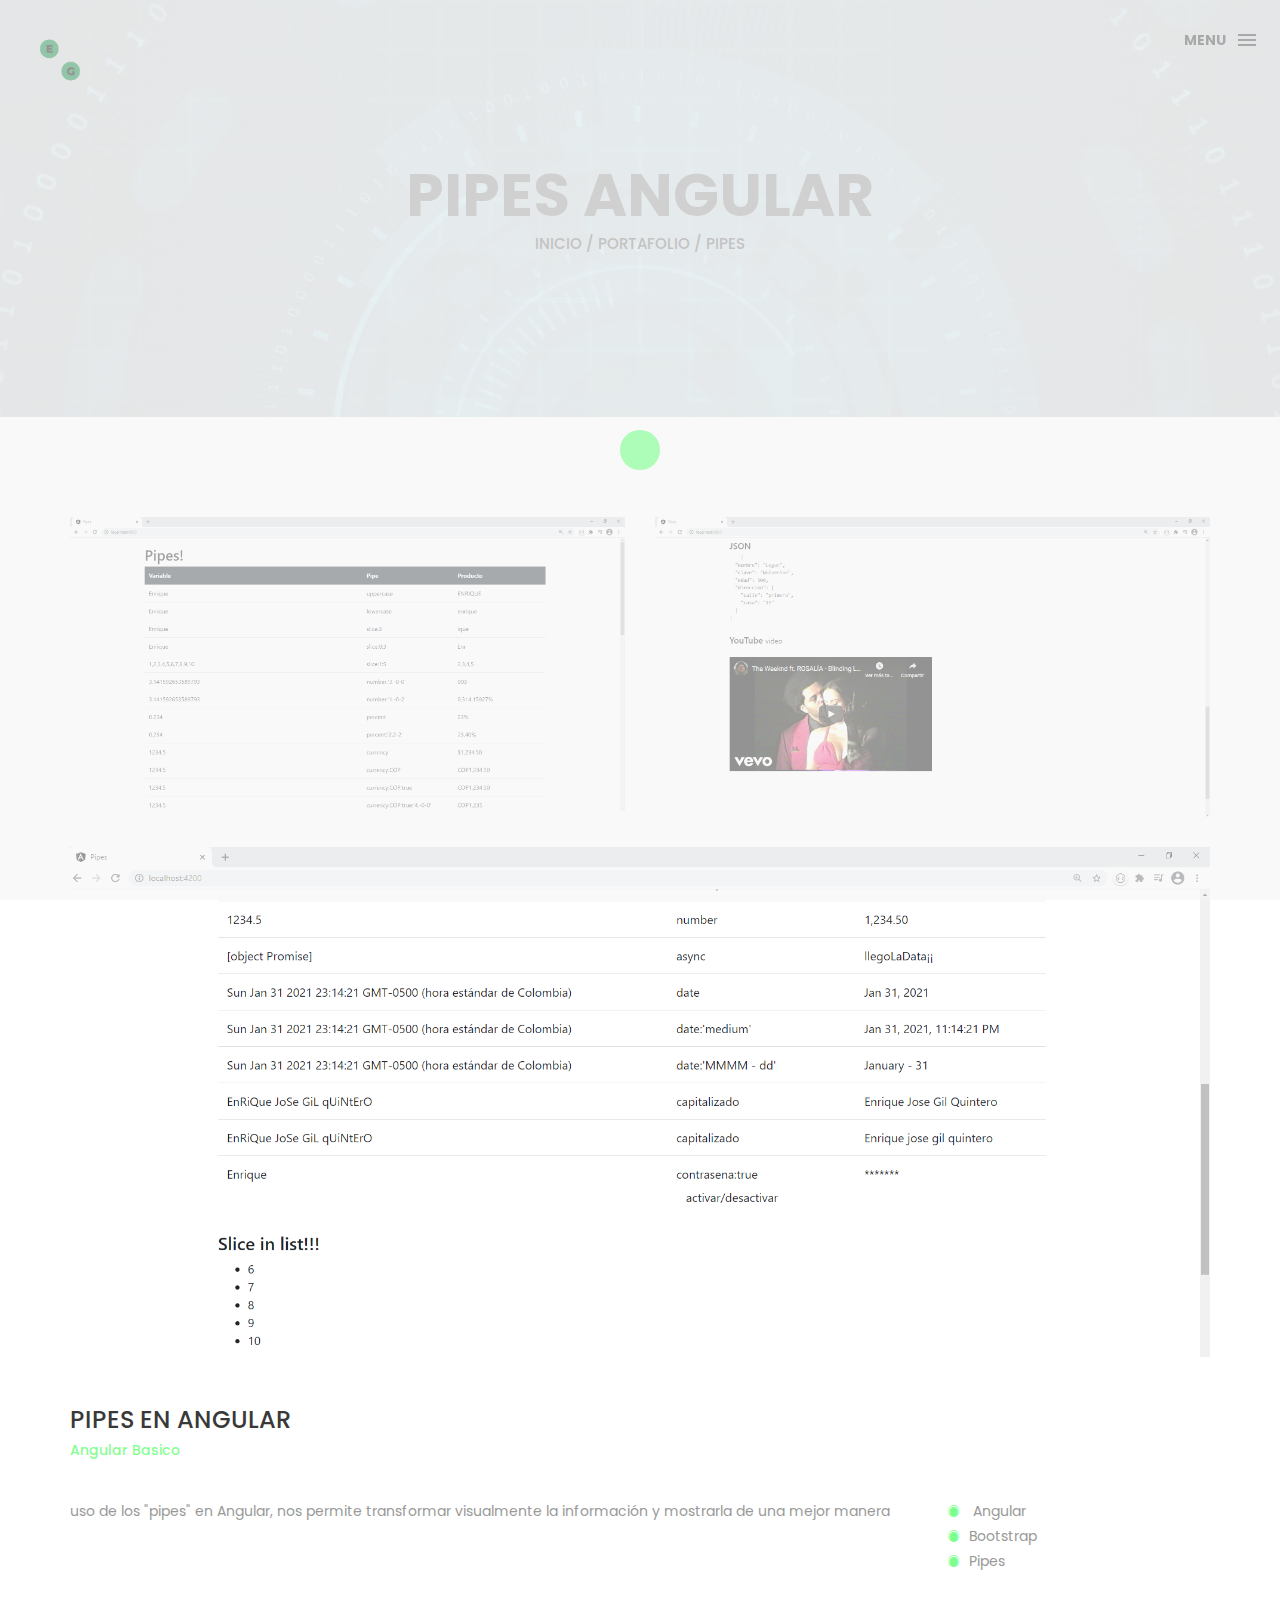
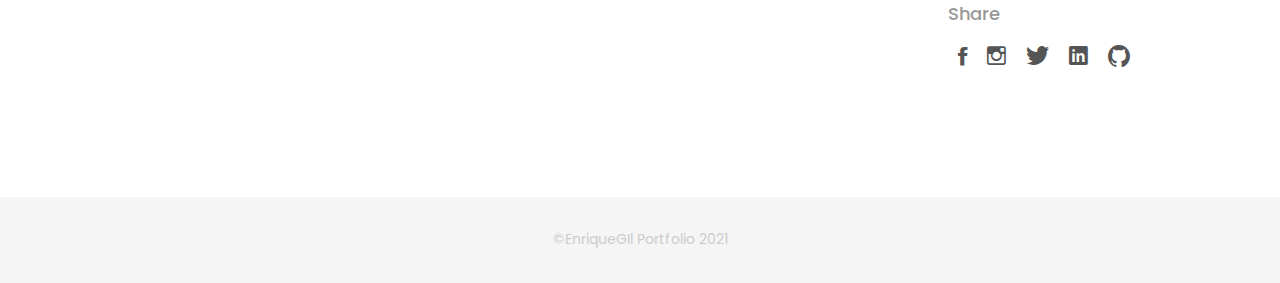
<file: pipes.html>
<!DOCTYPE html>
<html lang="en">

<head>
    <meta charset="utf-8">
    <meta http-equiv="X-UA-Compatible" content="IE=edge">
    <meta name="viewport" content="width=device-width, initial-scale=1">
    <!-- The above 3 meta tags *must* come first in the head; any other head content must come *after* these tags -->
    <title>Enrique Gil-Portafolio!</title>
    <link rel="icon" href="img/EnriqueGilLogo.png" type="image/x-icon">

    <!-- Bootstrap -->
    <link href="css/bootstrap.min.css" rel="stylesheet">
    <link href="ionicons/css/ionicons.min.css" rel="stylesheet">

    <!-- main css -->
    <link href="css/style.css" rel="stylesheet">


    <!-- modernizr -->
    <script src="js/modernizr.js"></script>

    <!-- HTML5 shim and Respond.js for IE8 support of HTML5 elements and media queries -->
    <!-- WARNING: Respond.js doesn't work if you view the page via file:// -->
    <!--[if lt IE 9]>
      <script src="https://oss.maxcdn.com/html5shiv/3.7.2/html5shiv.min.js"></script>
      <script src="https://oss.maxcdn.com/respond/1.4.2/respond.min.js"></script>
    <![endif]-->
</head>

<body>

    <!-- Preloader -->
    <div id="preloader">
        <div class="pre-container">
            <div class="spinner">
                <div class="double-bounce1"></div>
                <div class="double-bounce2"></div>
            </div>
        </div>
    </div>
    <!-- end Preloader -->

    <div class="container-fluid">
       <!-- box-header -->
        <header class="box-header">
            <div class="box-logo">
                <a href="index.html"><img src="img/EnriqueGilLogo.png" width="80" alt="Logo"></a>
            </div>
            <!-- box-nav -->
            <a class="box-primary-nav-trigger" href="#0">
                <span class="box-menu-text">Menu</span><span class="box-menu-icon"></span>
            </a>
            <!-- box-primary-nav-trigger -->
        </header>
        <!-- end box-header -->
        
        <!-- nav -->
        <nav>
            <ul class="box-primary-nav">
                <li class="box-label">About me</li>

            
                <li><a href="index.html">Intro</a> 
                    <li><a href="about.html">Sobre mi!</a></li>
                    <li><a href="portfolio.html">Portafolio!</a><i class="ion-ios-circle-filled color"></i></li>
                    <li><a href="references.html">Referencias!</a> </li>



                <li class="box-label">Mis redes!</li>

                <li class="box-social"><a href="https://www.facebook.com/enriquegilq/" target="_blank"><i
                            class="ion-social-facebook"></i></a></li>
                <li class="box-social"><a href="https://www.instagram.com/enriquegilq/" target="_blank"><i
                            class="ion-social-instagram-outline"></i></a></li>
                <li class="box-social"><a href="https://twitter.com/enriquegilq" target="_blank"><i
                            class="ion-social-twitter"></i></a></li>
                <li class="box-social"><a href="https://www.linkedin.com/in/enriquegilq/" target="_blank"><i
                            class="ion-social-linkedin"></i></a></li>
                <li class="box-social"><a href="https://github.com/enriquejgilq" target="_blank"><i
                            class="ion-social-github"></i></a></li>
            </ul>
        </nav>
        <!-- end nav -->
    </div>
    
    <!-- top-bar -->
    <div class="top-bar">
        <h1>Pipes Angular</h1>
        <p><a href="index.html">Inicio</a> / <a  href="portfolio.html">Portafolio</a> / pipes</p>
    </div>
    <!-- end top-bar -->
    
    <!-- main-container -->
    <div class="container main-container">
        <div class="col-md-6">
            <img src="img/portfolio/pipes-imagenes/pipes-imagenes/imagen1.PNG" alt="" class="img-responsive" />
            <div class="h-30"></div>
        </div>
        <div class="col-md-6">
            <img src="img/portfolio/pipes-imagenes/pipes-imagenes/imagen3.PNG" alt="" class="img-responsive" />
            <div class="h-30"></div>
        </div>
        <div class="col-md-12">
            <img src="img/portfolio/pipes-imagenes/pipes-imagenes/imagen2.PNG" alt="" class="img-responsive" />
            <div class="h-30"></div>
        </div>

        <div class="col-md-12">
            <h3 class="text-uppercase">Pipes en angular</h3>
            <h5>Angular Basico</h5>
            <div class="h-30"></div>
        </div>

        <div class="col-md-9">
            <p>  uso de los "pipes" en Angular, nos permite transformar visualmente la información y mostrarla de una mejor manera </p>

        </div>

        <div class="col-md-3">
            <ul class="cat-ul">
                <li><i class="ion-ios-circle-filled"></i> Angular</li>
                <li><i class="ion-ios-circle-filled"></i>Bootstrap  </li>
                <li><i class="ion-ios-circle-filled"></i>Pipes  </li>
      
            </ul>
            <div class="h-10"></div>
            <h4>Share</h4>
            <ul class="social-ul">
                <li class="box-social"><a href="https://www.facebook.com/enriquegilq/" target="_blank"><i
                    class="ion-social-facebook"></i></a></li>
        <li class="box-social"><a href="https://www.instagram.com/enriquegilq/" target="_blank"><i
                    class="ion-social-instagram-outline"></i></a></li>
        <li class="box-social"><a href="https://twitter.com/enriquegilq" target="_blank"><i
                    class="ion-social-twitter"></i></a></li>
        <li class="box-social"><a href="https://www.linkedin.com/in/enriquegilq/" target="_blank"><i
                    class="ion-social-linkedin"></i></a></li>
        <li class="box-social"><a href="https://github.com/enriquejgilq" target="_blank"><i
                    class="ion-social-github"></i></a></li>
            </ul>
        </div>
    </div>
    <!-- end main-container -->


    <!-- footer -->
    <footer>
        <div class="container-fluid">
            <p class="copyright">©EnriqueGIl Portfolio 2021</p>
        </div>
    </footer>
    <!-- end footer -->
    
    <!-- back to top -->
    <a href="#0" class="cd-top"><i class="ion-android-arrow-up"></i></a>
    <!-- end back to top -->




    <!-- jQuery -->
    <script src="js/jquery-2.1.1.js"></script>
    <!--  plugins -->
    <script src="js/bootstrap.min.js"></script>
    <script src="js/menu.js"></script>
    <script src="js/animated-headline.js"></script>
    <script src="js/isotope.pkgd.min.js"></script>


    <!--  custom script -->
    <script src="js/custom.js"></script>
    
    <!-- google analytics  -->
    <script>
        (function (i, s, o, g, r, a, m) {
            i['GoogleAnalyticsObject'] = r;
            i[r] = i[r] || function () {
                (i[r].q = i[r].q || []).push(arguments)
            }, i[r].l = 1 * new Date();
            a = s.createElement(o),
                m = s.getElementsByTagName(o)[0];
            a.async = 1;
            a.src = g;
            m.parentNode.insertBefore(a, m)
        })(window, document, 'script', 'https://www.google-analytics.com/analytics.js', 'ga');

        ga('create', 'UA-76796224-1', 'auto');
        ga('send', 'pageview');
    </script>

</body>

</html>
</file>
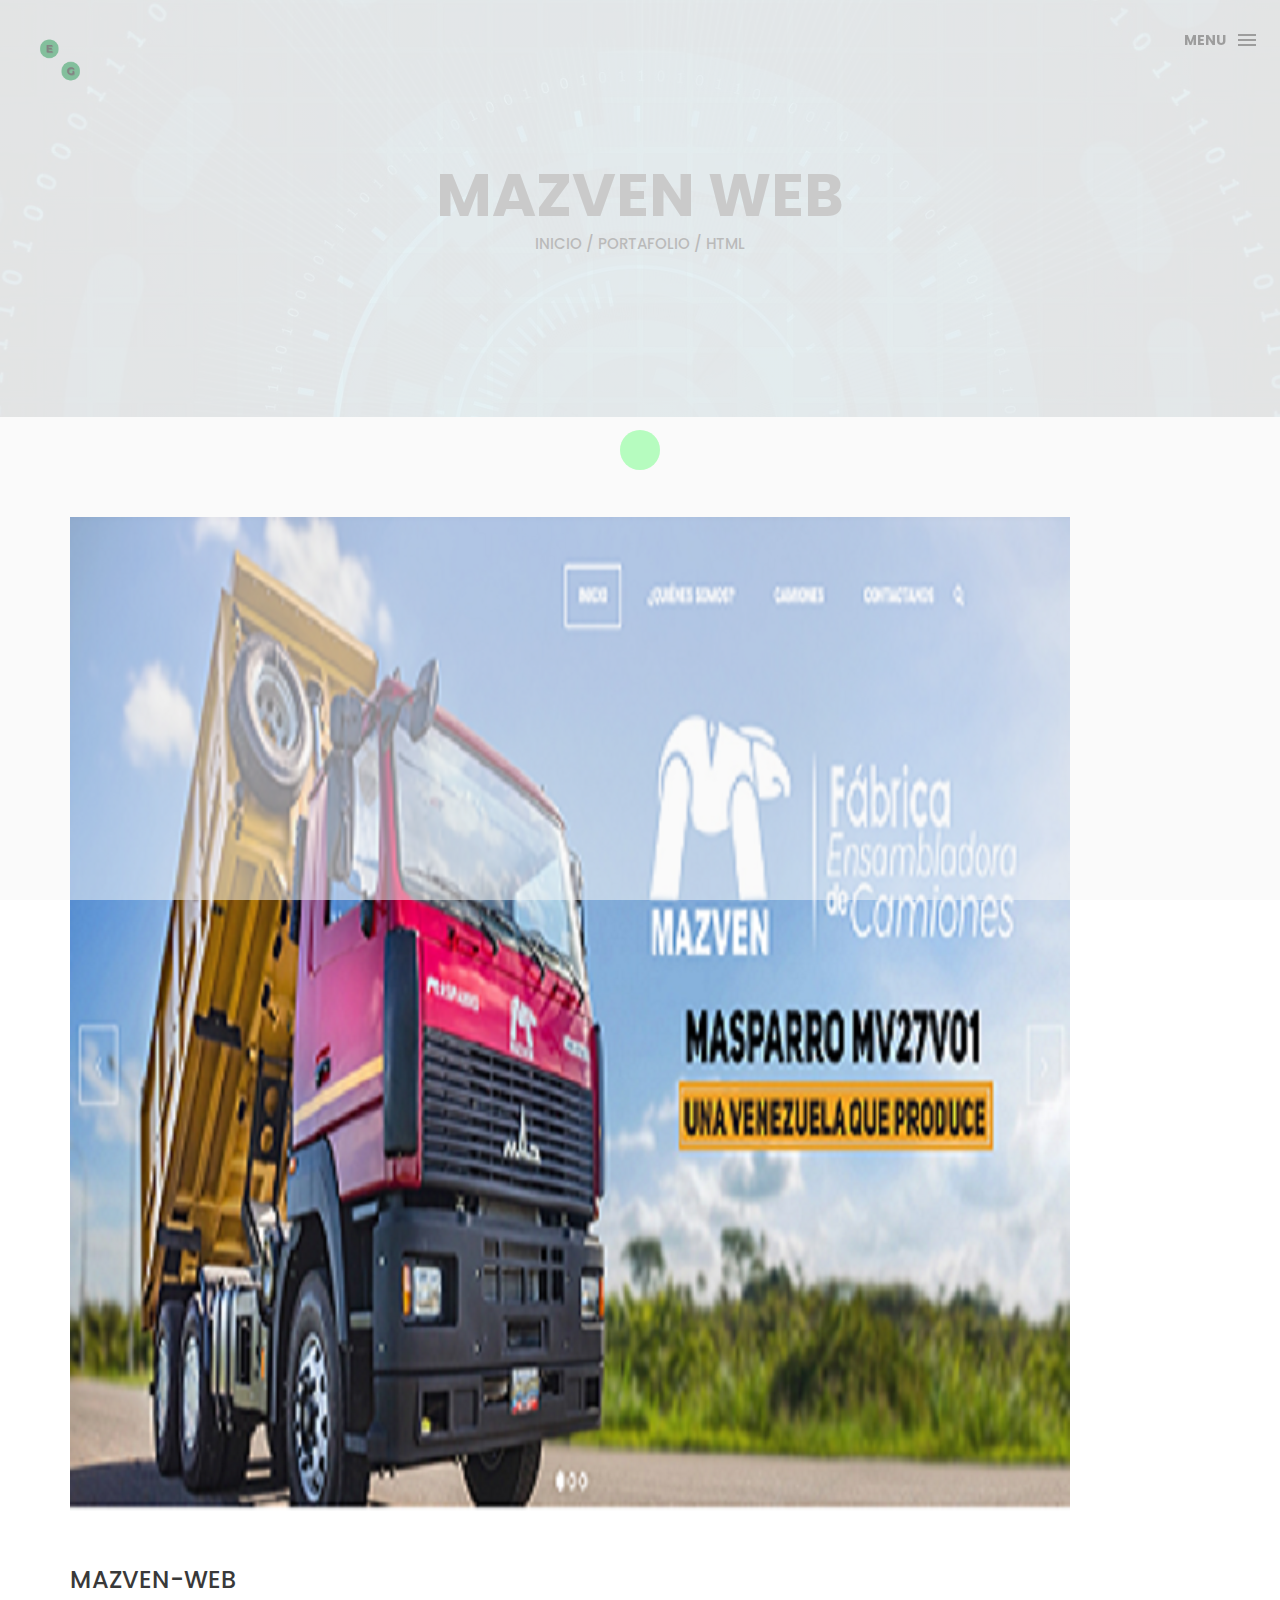
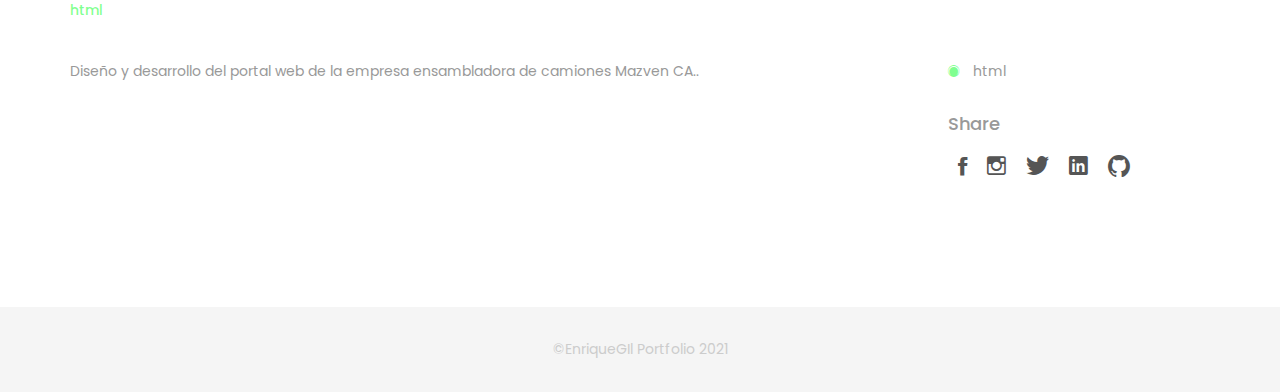
<file: portalmazven.html>
<!DOCTYPE html>
<html lang="en">

<head>
    <meta charset="utf-8">
    <meta http-equiv="X-UA-Compatible" content="IE=edge">
    <meta name="viewport" content="width=device-width, initial-scale=1">
    <!-- The above 3 meta tags *must* come first in the head; any other head content must come *after* these tags -->
    <title>Enrique Gil-Portafolio!</title>
    <link rel="icon" href="img/EnriqueGilLogo.png" type="image/x-icon">

    <!-- Bootstrap -->
    <link href="css/bootstrap.min.css" rel="stylesheet">
    <link href="ionicons/css/ionicons.min.css" rel="stylesheet">

    <!-- main css -->
    <link href="css/style.css" rel="stylesheet">


    <!-- modernizr -->
    <script src="js/modernizr.js"></script>

    <!-- HTML5 shim and Respond.js for IE8 support of HTML5 elements and media queries -->
    <!-- WARNING: Respond.js doesn't work if you view the page via file:// -->
    <!--[if lt IE 9]>
      <script src="https://oss.maxcdn.com/html5shiv/3.7.2/html5shiv.min.js"></script>
      <script src="https://oss.maxcdn.com/respond/1.4.2/respond.min.js"></script>
    <![endif]-->
</head>

<body>

    <!-- Preloader -->
    <div id="preloader">
        <div class="pre-container">
            <div class="spinner">
                <div class="double-bounce1"></div>
                <div class="double-bounce2"></div>
            </div>
        </div>
    </div>
    <!-- end Preloader -->

    <div class="container-fluid">
        <!-- box-header -->
        <header class="box-header">
            <div class="box-logo">
                <a href="index.html"><img src="img/EnriqueGilLogo.png" width="80" alt="Logo"></a>
            </div>
            <!-- box-nav -->
            <a class="box-primary-nav-trigger" href="#0">
                <span class="box-menu-text">Menu</span><span class="box-menu-icon"></span>
            </a>
            <!-- box-primary-nav-trigger -->
        </header>
        <!-- end box-header -->

        <!-- nav -->
        <nav>
            <ul class="box-primary-nav">
                <li class="box-label">About me</li>

                
                <li><a href="index.html">Intro</a> 
                    <li><a href="about.html">Sobre mi!</a></li>
                    <li><a href="portfolio.html">Portafolio!</a><i class="ion-ios-circle-filled color"></i></li>
                    <li><a href="references.html">Referencias!</a> </li>



                <li class="box-label">Mis redes!</li>

                <li class="box-social"><a href="https://www.facebook.com/enriquegilq/" target="_blank"><i
                            class="ion-social-facebook"></i></a></li>
                <li class="box-social"><a href="https://www.instagram.com/enriquegilq/" target="_blank"><i
                            class="ion-social-instagram-outline"></i></a></li>
                <li class="box-social"><a href="https://twitter.com/enriquegilq" target="_blank"><i
                            class="ion-social-twitter"></i></a></li>
                <li class="box-social"><a href="https://www.linkedin.com/in/enriquegilq/" target="_blank"><i
                            class="ion-social-linkedin"></i></a></li>
                <li class="box-social"><a href="https://github.com/enriquejgilq" target="_blank"><i
                            class="ion-social-github"></i></a></li>
            </ul>
        </nav>
        <!-- end nav -->
    </div>

    <!-- top-bar -->
    <div class="top-bar">
        <h1>Mazven web </h1>
        <p><a href="index.html">Inicio</a> / <a href="portfolio.html">Portafolio</a> / html  </p>
    </div>
    <!-- end top-bar -->

    <!-- main-container -->
    <div class="container main-container">
        <div class="col-md-12">
            <img src="img/portfolio/OtrosProyectos/work-6.jpg" alt="" class="img-responsive" />
            <div class="h-30"></div>
        </div>
        

        <div class="col-md-12">
            <h3 class="text-uppercase">Mazven-web</h3>
            <h5>html</h5>
            <div class="h-30"></div>
        </div>

        <div class="col-md-9">
           <p> Diseño y desarrollo del portal web de la empresa ensambladora de camiones Mazven CA..</p>
        </div>

        <div class="col-md-3">
            <ul class="cat-ul">
                <li><i class="ion-ios-circle-filled"></i> html</li>



            </ul>
            <div class="h-10"></div>
            <h4>Share</h4>
            <ul class="social-ul">
                <li class="box-social"><a href="https://www.facebook.com/enriquegilq/" target="_blank"><i
                            class="ion-social-facebook"></i></a></li>
                <li class="box-social"><a href="https://www.instagram.com/enriquegilq/" target="_blank"><i
                            class="ion-social-instagram-outline"></i></a></li>
                <li class="box-social"><a href="https://twitter.com/enriquegilq" target="_blank"><i
                            class="ion-social-twitter"></i></a></li>
                <li class="box-social"><a href="https://www.linkedin.com/in/enriquegilq/" target="_blank"><i
                            class="ion-social-linkedin"></i></a></li>
                <li class="box-social"><a href="https://github.com/enriquejgilq" target="_blank"><i
                            class="ion-social-github"></i></a></li>
            </ul>
        </div>
    </div>
    <!-- end main-container -->


    <!-- footer -->
    <footer>
        <div class="container-fluid">
            <p class="copyright">©EnriqueGIl Portfolio 2021</p>
        </div>
    </footer>
    <!-- end footer -->

    <!-- back to top -->
    <a href="#0" class="cd-top"><i class="ion-android-arrow-up"></i></a>
    <!-- end back to top -->




    <!-- jQuery -->
    <script src="js/jquery-2.1.1.js"></script>
    <!--  plugins -->
    <script src="js/bootstrap.min.js"></script>
    <script src="js/menu.js"></script>
    <script src="js/animated-headline.js"></script>
    <script src="js/isotope.pkgd.min.js"></script>


    <!--  custom script -->
    <script src="js/custom.js"></script>

    <!-- google analytics  -->
    <script>
        (function (i, s, o, g, r, a, m) {
            i['GoogleAnalyticsObject'] = r;
            i[r] = i[r] || function () {
                (i[r].q = i[r].q || []).push(arguments)
            }, i[r].l = 1 * new Date();
            a = s.createElement(o),
                m = s.getElementsByTagName(o)[0];
            a.async = 1;
            a.src = g;
            m.parentNode.insertBefore(a, m)
        })(window, document, 'script', 'https://www.google-analytics.com/analytics.js', 'ga');

        ga('create', 'UA-76796224-1', 'auto');
        ga('send', 'pageview');
    </script>

</body>

</html>
</file>
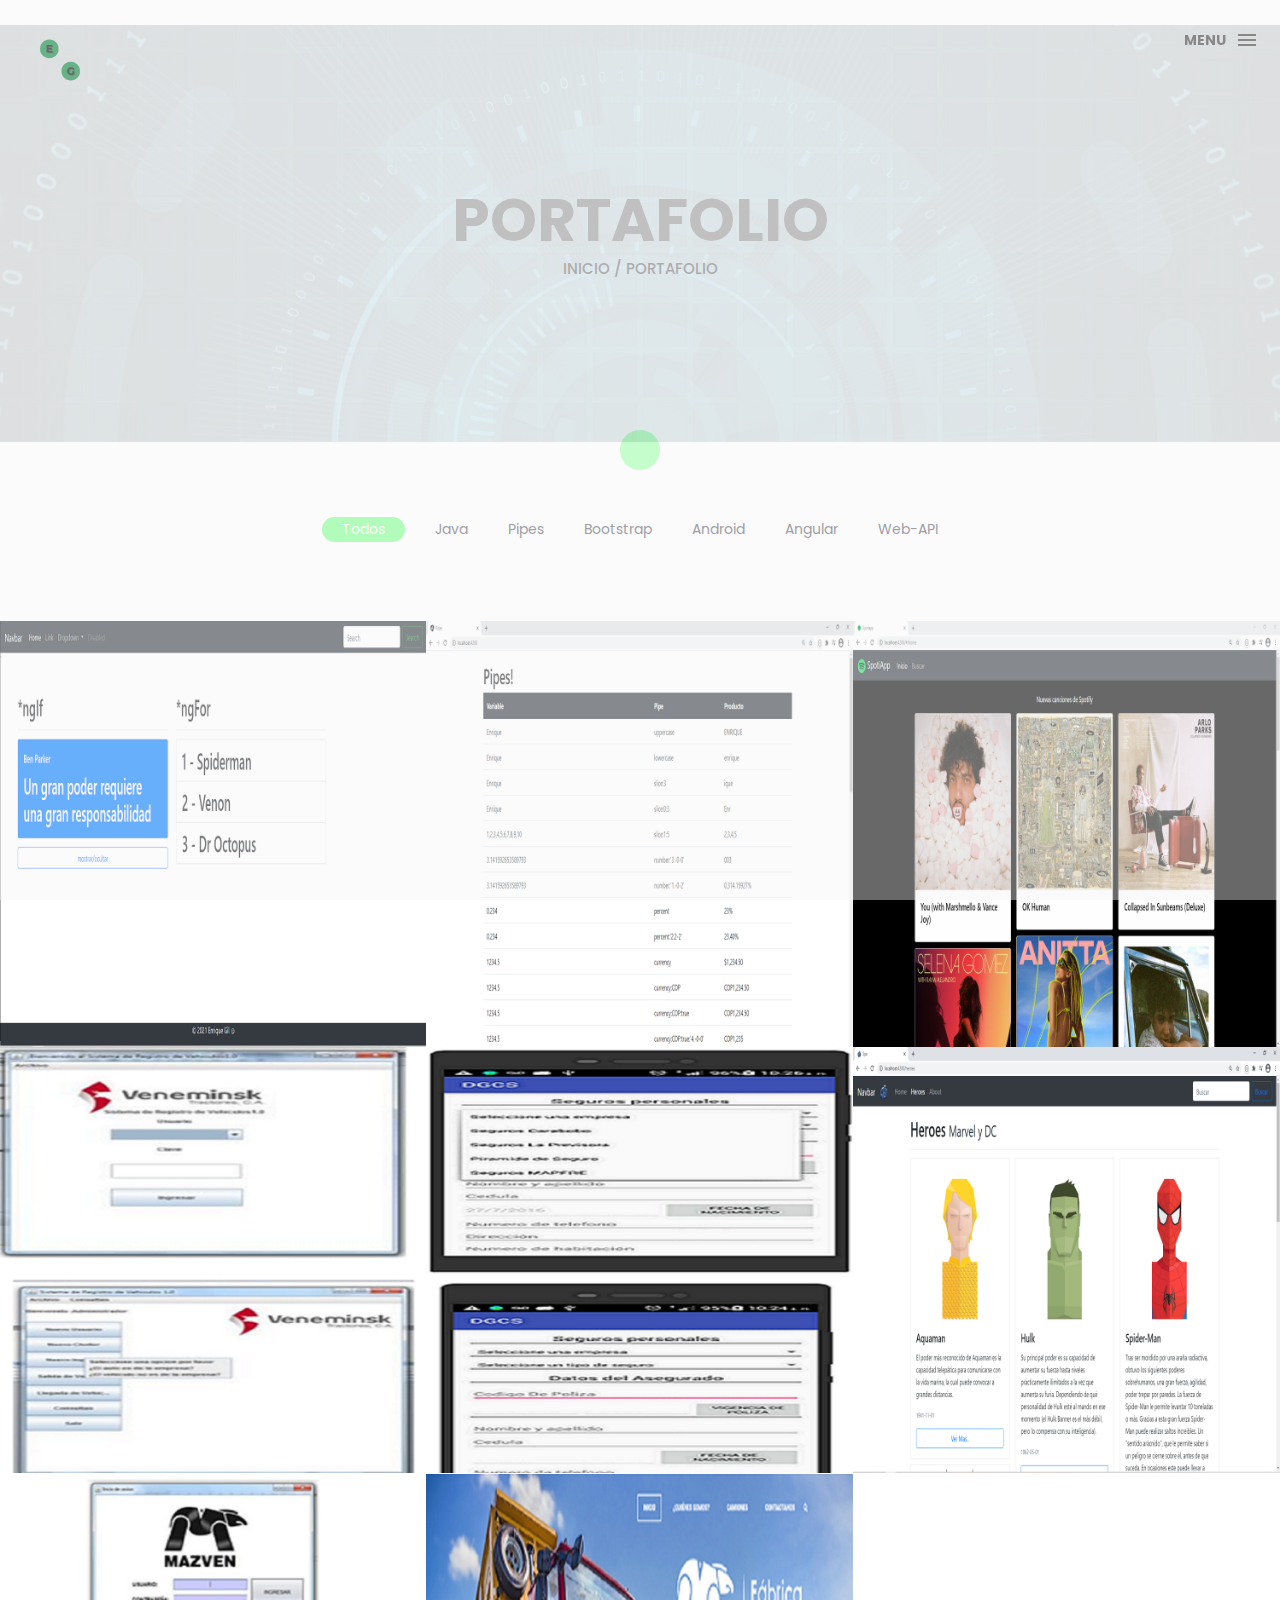
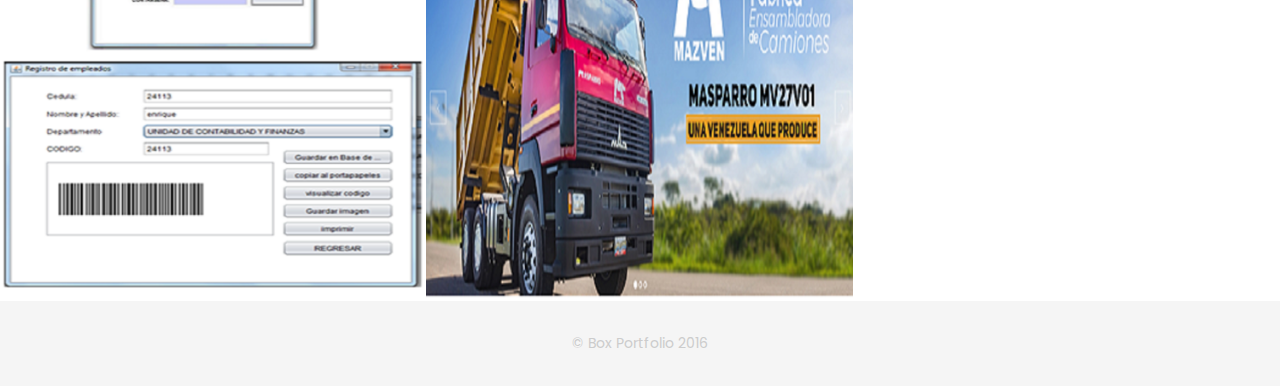
<file: portfolio.html>
<!DOCTYPE html>
<html lang="en">

<head>
    <meta charset="utf-8">
    <meta http-equiv="X-UA-Compatible" content="IE=edge">
    <meta name="viewport" content="width=device-width, initial-scale=1">
    <!-- The above 3 meta tags *must* come first in the head; any other head content must come *after* these tags -->
    <title>Enrique Gil-Portafolio!</title>
    <link rel="icon" href="img/EnriqueGilLogo.png" type="image/x-icon">

    <!-- Bootstrap -->
    <link href="css/bootstrap.min.css" rel="stylesheet">
    <link href="ionicons/css/ionicons.min.css" rel="stylesheet">

    <!-- main css -->
    <link href="css/style.css" rel="stylesheet">


    <!-- modernizr -->
    <script src="js/modernizr.js"></script>

    <!-- HTML5 shim and Respond.js for IE8 support of HTML5 elements and media queries -->
    <!-- WARNING: Respond.js doesn't work if you view the page via file:// -->
    <!--[if lt IE 9]>
      <script src="https://oss.maxcdn.com/html5shiv/3.7.2/html5shiv.min.js"></script>
      <script src="https://oss.maxcdn.com/respond/1.4.2/respond.min.js"></script>
    <![endif]-->
</head>

<body>

    <!-- Preloader -->
    <div id="preloader">
        <div class="pre-container">
            <div class="spinner">
                <div class="double-bounce1"></div>
                <div class="double-bounce2"></div>
            </div>
        </div>
    </div>
    <!-- end Preloader -->

    <div class="container-fluid">
        <!-- box-header -->
        <header class="box-header">
            <div class="box-logo">
                <a href="index.html"><img src="img/EnriqueGilLogo.png" width="80" alt="Logo"></a>
            </div>
            <!-- box-nav -->
            <a class="box-primary-nav-trigger" href="#0">
                <span class="box-menu-text">Menu</span><span class="box-menu-icon"></span>
            </a>
        </header>
        <!-- end box-header -->

        <!-- nav -->
        <nav>
            <br/>
            <ul class="box-primary-nav">
                <li class="box-label">About me</li>

                <li><a href="index.html">Intro</a> 
                <li><a href="about.html">Sobre mi!</a></li>
                <li><a href="portfolio.html">Portafolio!</a><i class="ion-ios-circle-filled color"></i></li>
                <li><a href="references.html">Referencias!</a> </li>



                <li class="box-label">Mis redes!</li>

                <li class="box-social"><a href="https://www.facebook.com/enriquegilq/" target="_blank"><i class="ion-social-facebook"></i></a></li>
                <li class="box-social"><a href="https://www.instagram.com/enriquegilq/" target="_blank"><i class="ion-social-instagram-outline"></i></a></li>
                <li class="box-social"><a href="https://twitter.com/enriquegilq" target="_blank"><i class="ion-social-twitter"></i></a></li>
                <li class="box-social"><a href="https://www.linkedin.com/in/enriquegilq/" target="_blank"><i class="ion-social-linkedin"></i></a></li>
                <li class="box-social"><a href="https://github.com/enriquejgilq" target="_blank"><i class="ion-social-github"></i></a></li>
            </ul>
        </nav>
        <!-- end nav -->
    </div>

    <!-- top bar -->
    <div class="top-bar">
        <h1>Portafolio</h1>
        <p><a href="index.html">Inicio</a> / Portafolio</p>
    </div>
    <!-- end top bar -->

    <!-- main container -->
    <div class="main-container portfolio-inner clearfix">
        <!-- portfolio div -->
        <div class="portfolio-div">
            <div class="portfolio">
                <!-- portfolio_filter -->
                <div class="categories-grid wow fadeInLeft">
                    <nav class="categories text-center">
                        <ul class="portfolio_filter">
                            <li><a href="" class="active" data-filter="*">Todos</a></li>
                            <li><a href="" data-filter=".java">Java</a></li>
                            <li><a href="" data-filter=".pipes">Pipes</a></li>
                            <li><a href="" data-filter=".bootstrap">Bootstrap</a></li>
                            <li><a href="" data-filter=".android">Android</a></li>
                            <li><a href="" data-filter=".angular">Angular</a></li>
                            <li><a href="" data-filter=".webapi">Web-API</a></li>
                        </ul>
                    </nav>
                </div>
                <!-- portfolio_filter -->

                <!-- portfolio_container -->
                <div class="no-padding portfolio_container clearfix">
                    <!-- single work -->
                    <div class="col-md-4 col-sm-6  angular bootstrap">
                        <a href="PrimerosPasos.html" class="portfolio_item">
                            <img src="img/portfolio/holamundo-Imagenes/Imagen.PNG" alt="image" class="img-responsive" />
                            <div class="portfolio_item_hover">
                                <div class="portfolio-border clearfix">
                                    <div class="item_info">
                                        <span>Primeros pasos con Angular!</span>
                                        <em>Angular / Bootstrap</em>
                                    </div>
                                </div>
                            </div>
                        </a>
                    </div>
                    <!-- end single work -->

                    <!-- single work -->
                    <div class="col-md-4 col-sm-6 angular pipes bootstrap">
                        <a href="pipes.html" class="portfolio_item">
                            <img src="img/portfolio/pipes-imagenes/imagen1.PNG" alt="image" class="img-responsive" />
                            <div class="portfolio_item_hover">
                                <div class="portfolio-border clearfix">
                                    <div class="item_info">
                                        <span>Pipes!</span>
                                        <em>Angular / Pipes</em>
                                    </div>
                                </div>
                            </div>
                        </a>
                    </div>
                    <!-- end single work -->

                    <!-- single work -->
                    <div class="col-md-4 col-sm-12 angular bootstrap webapi">
                        <a href="Spotiapp.html" class="portfolio_item">
                            <img src="img/portfolio/spotiapp-imagenes/imagen2.PNG" alt="image" class="img-responsive" />
                            <div class="portfolio_item_hover">
                                <div class="portfolio-border clearfix">
                                    <div class="item_info">
                                        <span>Spotiapp</span>
                                        <em>Angular / Web-API </em>
                                    </div>
                                </div>
                            </div>
                        </a>
                    </div>
                    <!-- end single work -->

                    <!-- single work -->
                    <div class="col-md-4 col-sm-6 java ads">
                        <a href="Veneminsk.html" class="portfolio_item">
                            <img src="img/portfolio/OtrosProyectos/work-1.jpg" alt="image" class="img-responsive" />
                            <div class="portfolio_item_hover">
                                <div class="portfolio-border clearfix">
                                    <div class="item_info">
                                        <span> Proyecto para pasantias(VENEMINSK)</span>
                                        <em>Java / Mysql</em>
                                    </div>
                                </div>
                            </div>
                        </a>
                    </div>
                    <!-- end single work -->

                    <!-- single work -->
                    <div class="col-md-4 col-sm-6 android ">
                        <a href="dgcs.html" class="portfolio_item">
                            <img src="img/portfolio/OtrosProyectos/work-2.jpg" alt="image" class="img-responsive" />
                            <div class="portfolio_item_hover">
                                <div class="portfolio-border clearfix">
                                    <div class="item_info">
                                        <span>Proyecto para trabajo de grado "DGCS"</span>
                                        <em>Android / Crud</em>
                                    </div>
                                </div>
                            </div>
                        </a>
                    </div>
                    <!-- end single work -->

                    <!-- single work -->
                    <div class="col-md-4 col-sm-12 angular bootstrap">
                        <a href="spa.html" class="portfolio_item">
                            <img src="img/portfolio/spa-Imagenes/imagen2.PNG" alt="image" class="img-responsive" />
                            <div class="portfolio_item_hover">
                                <div class="portfolio-border clearfix">
                                    <div class="item_info">
                                        <span>Single-page application</span>
                                        <em>Angular</em>
                                    </div>
                                </div>
                            </div>
                        </a>
                    </div>
                    <!-- end single work -->

                    <!-- single work -->
                    <div class="col-md-4 col-sm-6 java ads">
                        <a href="mazven.html" class="portfolio_item">
                            <img src="img/portfolio/OtrosProyectos/work-3.jpg" alt="image" class="img-responsive" />
                            <div class="portfolio_item_hover">
                                <div class="portfolio-border clearfix">
                                    <div class="item_info">
                                        <span>Mazven Comedor(MAZVEN)</span>
                                        <em>Java / Msql</em>
                                    </div>
                                </div>
                            </div>
                        </a>
                    </div>
                    <!-- end single work -->

                    <!-- single work -->
                    <div class="col-md-4 col-sm-6 graphics ads">
                        <a href="portalmazven.html" class="portfolio_item">
                            <img src="img/portfolio/OtrosProyectos/work-6.jpg" alt="image" class="img-responsive" />
                            <div class="portfolio_item_hover">
                                <div class="portfolio-border clearfix">
                                    <div class="item_info">
                                        <span>Diseño y desarrollo del portal web</span>
                                        <em>Html </em>
                                    </div>
                                </div>
                            </div>
                        </a>
                    </div>
                    <!-- end single work -->

                    <!-- single work -->
              
                    <!-- end single work -->

                </div>
                <!-- end portfolio_container -->
            </div>
            <!-- portfolio -->
        </div>
        <!-- end portfolio div -->
    </div>
    <!-- end main container -->


    <!-- footer -->
    <footer>
        <div class="container-fluid">
            <p class="copyright">© Box Portfolio 2016</p>
        </div>
    </footer>
    <!-- end footer -->

    <!-- back to top -->
    <a href="#0" class="cd-top"><i class="ion-android-arrow-up"></i></a>
    <!-- end back to top -->




    <!-- jQuery -->
    <script src="js/jquery-2.1.1.js"></script>
    <!--  plugins -->
    <script src="js/bootstrap.min.js"></script>
    <script src="js/menu.js"></script>
    <script src="js/animated-headline.js"></script>
    <script src="js/isotope.pkgd.min.js"></script>


    <!--  custom script -->
    <script src="js/custom.js"></script>
    
    <!-- google analytics  -->
    <script>
        (function (i, s, o, g, r, a, m) {
            i['GoogleAnalyticsObject'] = r;
            i[r] = i[r] || function () {
                (i[r].q = i[r].q || []).push(arguments)
            }, i[r].l = 1 * new Date();
            a = s.createElement(o),
                m = s.getElementsByTagName(o)[0];
            a.async = 1;
            a.src = g;
            m.parentNode.insertBefore(a, m)
        })(window, document, 'script', 'https://www.google-analytics.com/analytics.js', 'ga');

        ga('create', 'UA-76796224-1', 'auto');
        ga('send', 'pageview');
    </script>

</body>

</html>
</file>
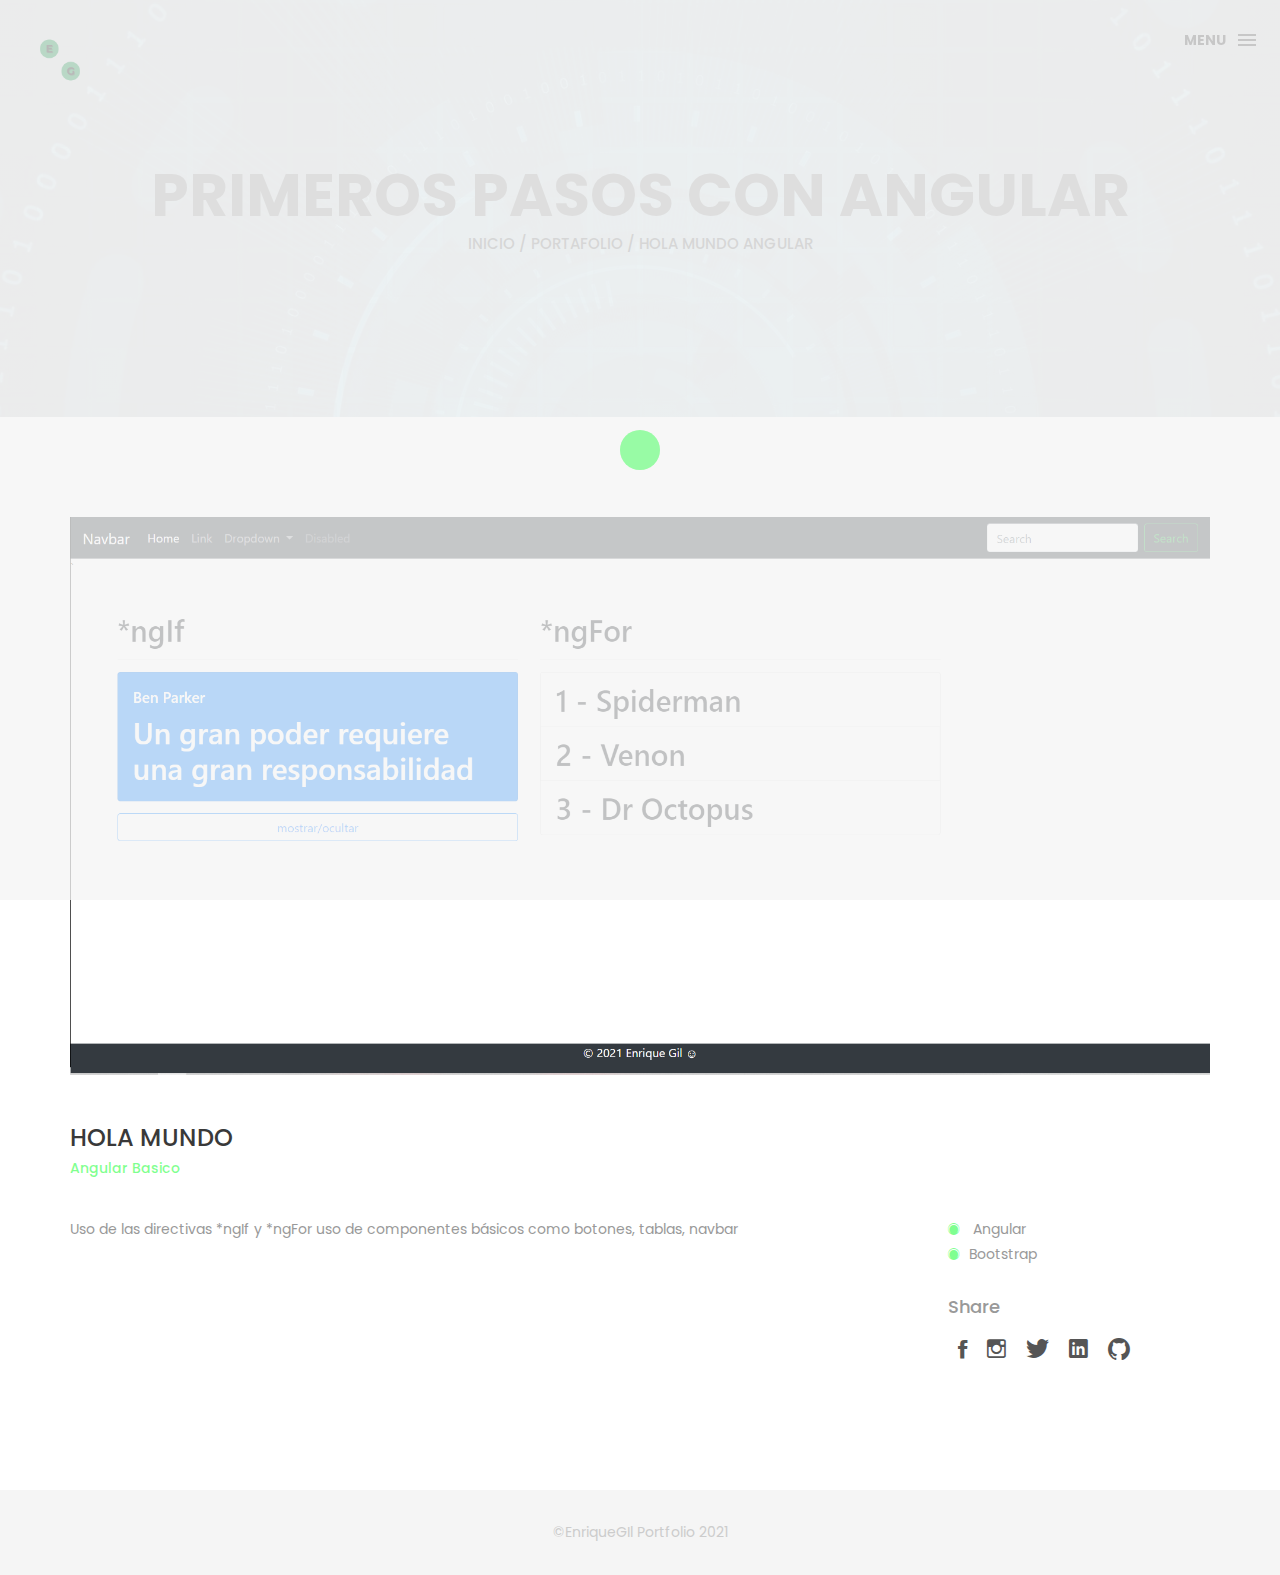
<file: PrimerosPasos.html>
<!DOCTYPE html>
<html lang="en">

<head>
    <meta charset="utf-8">
    <meta http-equiv="X-UA-Compatible" content="IE=edge">
    <meta name="viewport" content="width=device-width, initial-scale=1">
    <!-- The above 3 meta tags *must* come first in the head; any other head content must come *after* these tags -->
    <title>Enrique Gil-Portafolio!</title>
    <link rel="icon" href="img/EnriqueGilLogo.png" type="image/x-icon">

    <!-- Bootstrap -->
    <link href="css/bootstrap.min.css" rel="stylesheet">
    <link href="ionicons/css/ionicons.min.css" rel="stylesheet">

    <!-- main css -->
    <link href="css/style.css" rel="stylesheet">


    <!-- modernizr -->
    <script src="js/modernizr.js"></script>

    <!-- HTML5 shim and Respond.js for IE8 support of HTML5 elements and media queries -->
    <!-- WARNING: Respond.js doesn't work if you view the page via file:// -->
    <!--[if lt IE 9]>
      <script src="https://oss.maxcdn.com/html5shiv/3.7.2/html5shiv.min.js"></script>
      <script src="https://oss.maxcdn.com/respond/1.4.2/respond.min.js"></script>
    <![endif]-->
</head>

<body>

    <!-- Preloader -->
    <div id="preloader">
        <div class="pre-container">
            <div class="spinner">
                <div class="double-bounce1"></div>
                <div class="double-bounce2"></div>
            </div>
        </div>
    </div>
    <!-- end Preloader -->

    <div class="container-fluid">
       <!-- box-header -->
        <header class="box-header">
            <div class="box-logo">
                <a href="index.html"><img src="img/EnriqueGilLogo.png" width="80" alt="Logo"></a>
            </div>
            <!-- box-nav -->
            <a class="box-primary-nav-trigger" href="#0">
                <span class="box-menu-text">Menu</span><span class="box-menu-icon"></span>
            </a>
            <!-- box-primary-nav-trigger -->
        </header>
        <!-- end box-header -->
        
        <!-- nav -->
        <nav>
            <ul class="box-primary-nav">
                <li class="box-label">About me</li>

                <li><a href="index.html">Intro</a> 
                    <li><a href="about.html">Sobre mi!</a></li>
                    <li><a href="portfolio.html">Portafolio!</a><i class="ion-ios-circle-filled color"></i></li>
                    <li><a href="references.html">Referencias!</a> </li>



                <li class="box-label">Mis redes!</li>

                <li class="box-social"><a href="https://www.facebook.com/enriquegilq/" target="_blank"><i
                            class="ion-social-facebook"></i></a></li>
                <li class="box-social"><a href="https://www.instagram.com/enriquegilq/" target="_blank"><i
                            class="ion-social-instagram-outline"></i></a></li>
                <li class="box-social"><a href="https://twitter.com/enriquegilq" target="_blank"><i
                            class="ion-social-twitter"></i></a></li>
                <li class="box-social"><a href="https://www.linkedin.com/in/enriquegilq/" target="_blank"><i
                            class="ion-social-linkedin"></i></a></li>
                <li class="box-social"><a href="https://github.com/enriquejgilq" target="_blank"><i
                            class="ion-social-github"></i></a></li>
            </ul>
        </nav>
        <!-- end nav -->
    </div>
    
    <!-- top-bar -->
    <div class="top-bar">
        <h1>Primeros Pasos con Angular</h1>
        <p><a href="index.html">Inicio</a> / <a  href="portfolio.html">Portafolio</a> / Hola mundo angular</p>
    </div>
    <!-- end top-bar -->
    
    <!-- main-container -->
    <div class="container main-container">
        <div class="col-md-12">
            <img src="img/portfolio/holamundo-Imagenes/holamundo-Imagenes/Imagen.PNG" alt="" class="img-responsive" />
            <div class="h-30"></div>
        </div>

        <div class="col-md-12">
            <h3 class="text-uppercase">Hola Mundo</h3>
            <h5>Angular Basico</h5>
            <div class="h-30"></div>
        </div>

        <div class="col-md-9">
            <p>  Uso de las directivas *ngIf y *ngFor uso de componentes básicos como botones, tablas, navbar </p>

        </div>

        <div class="col-md-3">
            <ul class="cat-ul">
                <li><i class="ion-ios-circle-filled"></i> Angular</li>
                <li><i class="ion-ios-circle-filled"></i>Bootstrap  </li>
      
            </ul>
            <div class="h-10"></div>
            <h4>Share</h4>
            <ul class="social-ul">
                <li class="box-social"><a href="https://www.facebook.com/enriquegilq/" target="_blank"><i
                    class="ion-social-facebook"></i></a></li>
        <li class="box-social"><a href="https://www.instagram.com/enriquegilq/" target="_blank"><i
                    class="ion-social-instagram-outline"></i></a></li>
        <li class="box-social"><a href="https://twitter.com/enriquegilq" target="_blank"><i
                    class="ion-social-twitter"></i></a></li>
        <li class="box-social"><a href="https://www.linkedin.com/in/enriquegilq/" target="_blank"><i
                    class="ion-social-linkedin"></i></a></li>
        <li class="box-social"><a href="https://github.com/enriquejgilq" target="_blank"><i
                    class="ion-social-github"></i></a></li>
            </ul>
        </div>
    </div>
    <!-- end main-container -->


    <!-- footer -->
    <footer>
        <div class="container-fluid">
            <p class="copyright">©EnriqueGIl Portfolio 2021</p>
        </div>
    </footer>
    <!-- end footer -->
    
    <!-- back to top -->
    <a href="#0" class="cd-top"><i class="ion-android-arrow-up"></i></a>
    <!-- end back to top -->




    <!-- jQuery -->
    <script src="js/jquery-2.1.1.js"></script>
    <!--  plugins -->
    <script src="js/bootstrap.min.js"></script>
    <script src="js/menu.js"></script>
    <script src="js/animated-headline.js"></script>
    <script src="js/isotope.pkgd.min.js"></script>


    <!--  custom script -->
    <script src="js/custom.js"></script>
    
    <!-- google analytics  -->
    <script>
        (function (i, s, o, g, r, a, m) {
            i['GoogleAnalyticsObject'] = r;
            i[r] = i[r] || function () {
                (i[r].q = i[r].q || []).push(arguments)
            }, i[r].l = 1 * new Date();
            a = s.createElement(o),
                m = s.getElementsByTagName(o)[0];
            a.async = 1;
            a.src = g;
            m.parentNode.insertBefore(a, m)
        })(window, document, 'script', 'https://www.google-analytics.com/analytics.js', 'ga');

        ga('create', 'UA-76796224-1', 'auto');
        ga('send', 'pageview');
    </script>

</body>

</html>
</file>
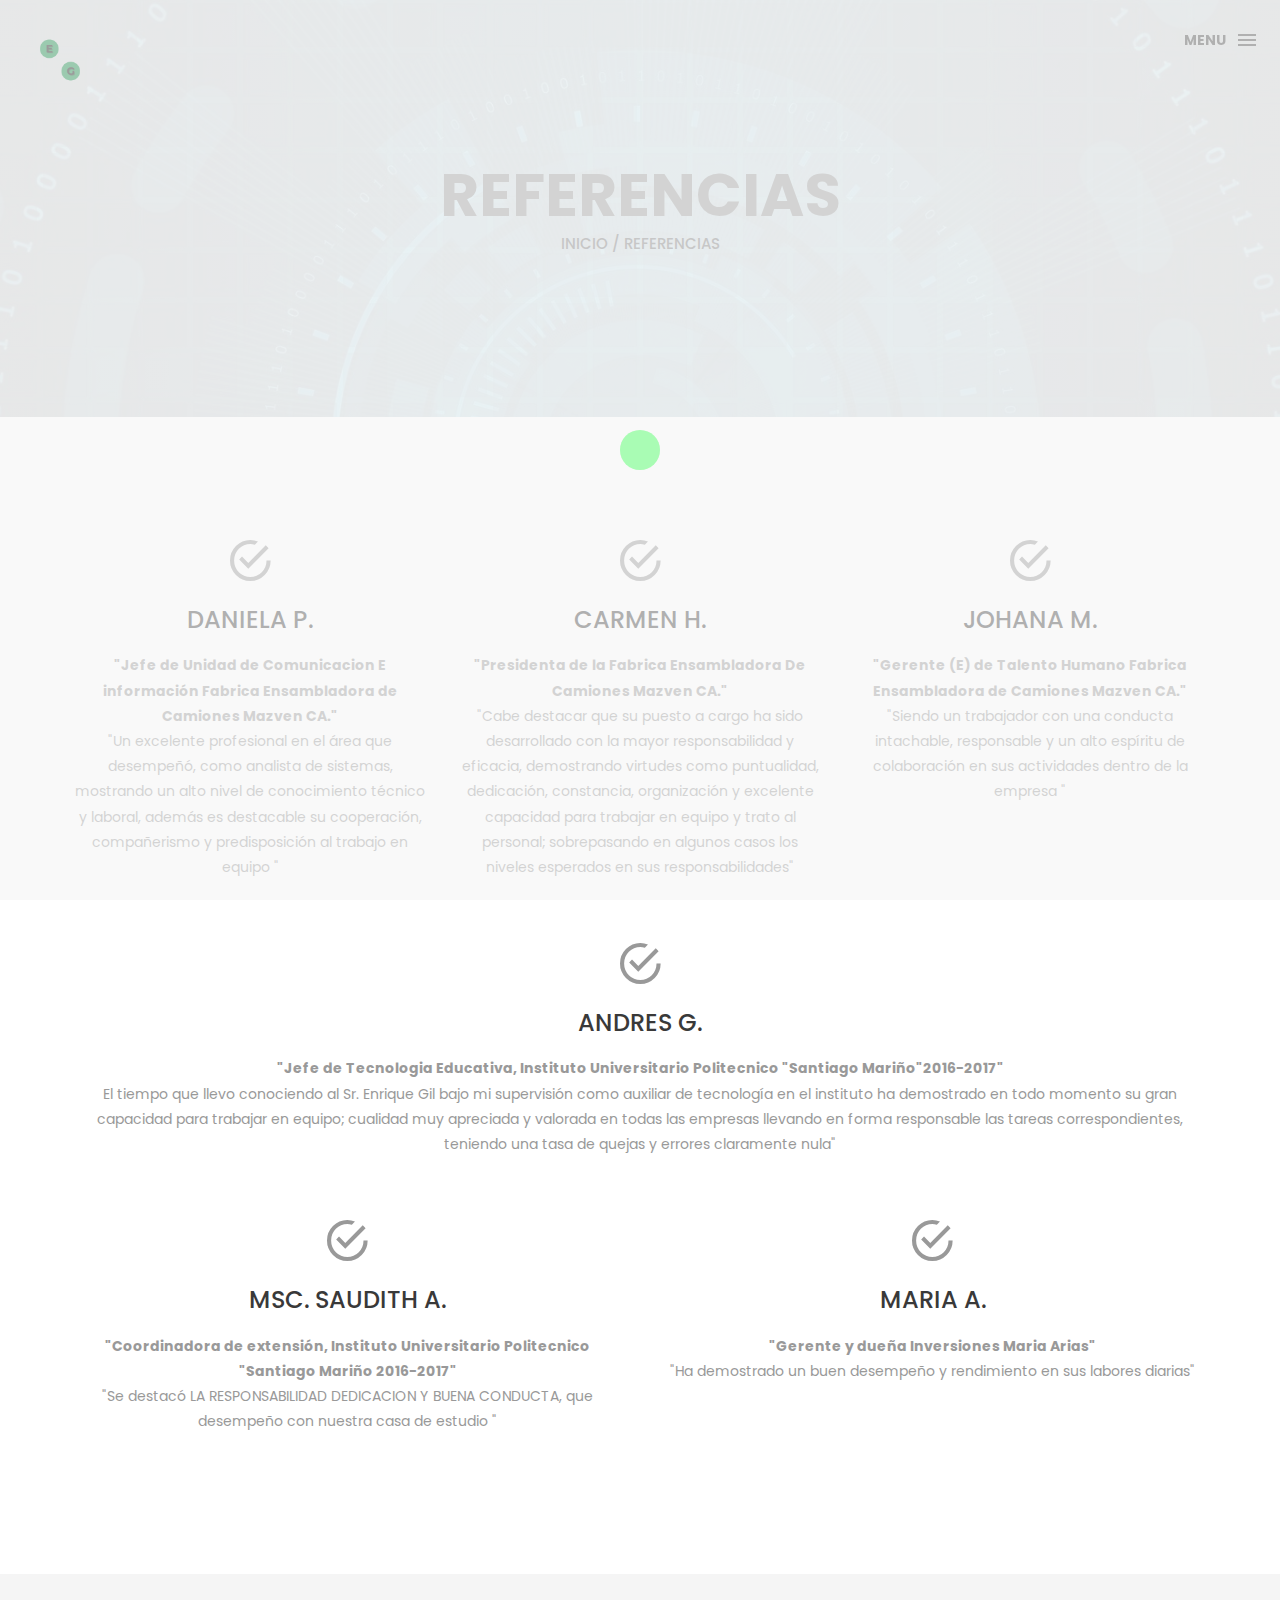
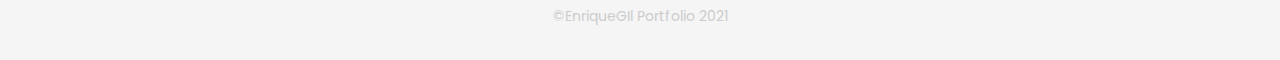
<file: references.html>
<!DOCTYPE html>
<html lang="en">

<head>
    <meta charset="utf-8">
    <meta http-equiv="X-UA-Compatible" content="IE=edge">
    <meta name="viewport" content="width=device-width, initial-scale=1">
    <!-- The above 3 meta tags *must* come first in the head; any other head content must come *after* these tags -->
    <title>Enrique Gil-Portafolio!</title>
    <link rel="icon" href="img/EnriqueGilLogo.png" type="image/x-icon">

    <!-- Bootstrap -->
    <link href="css/bootstrap.min.css" rel="stylesheet">
    <link href="ionicons/css/ionicons.min.css" rel="stylesheet">

    <!-- main css -->
    <link href="css/style.css" rel="stylesheet">


    <!-- modernizr -->
    <script src="js/modernizr.js"></script>

    <!-- HTML5 shim and Respond.js for IE8 support of HTML5 elements and media queries -->
    <!-- WARNING: Respond.js doesn't work if you view the page via file:// -->
    <!--[if lt IE 9]>
      <script src="https://oss.maxcdn.com/html5shiv/3.7.2/html5shiv.min.js"></script>
      <script src="https://oss.maxcdn.com/respond/1.4.2/respond.min.js"></script>
    <![endif]-->
</head>

<body>

    <!-- Preloader -->
    <div id="preloader">
        <div class="pre-container">
            <div class="spinner">
                <div class="double-bounce1"></div>
                <div class="double-bounce2"></div>
            </div>
        </div>
    </div>
    <!-- end Preloader -->

    <div class="container-fluid">
        <!-- box header -->
        <header class="box-header">
            <div class="box-logo">
                <a href="index.html"><img src="img/EnriqueGilLogo.png" width="80" alt="Logo"></a>
            </div>
            <!-- box-nav -->
            <a class="box-primary-nav-trigger" href="#0">
                <span class="box-menu-text">Menu</span><span class="box-menu-icon"></span>
            </a>
            <!-- box-primary-nav-trigger -->
        </header>
        <!-- end box header -->

        <!-- nav -->
        <nav>
            <ul class="box-primary-nav">
                <li class="box-label">About me</li>

                <li><a href="index.html">Intro</a> </li>
                <li><a href="about.html">Sobre mi!</a></li>
                <li><a href="portfolio.html">portfolio!</a></li>
                <li><a href="references.html">Referencias!</a></a> <i class="ion-ios-circle-filled color"></i></li>



                <li class="box-label">Mis redes!</li>

                <li class="box-social"><a href="https://www.facebook.com/enriquegilq/" target="_blank"><i
                            class="ion-social-facebook"></i></a></li>
                <li class="box-social"><a href="https://www.instagram.com/enriquegilq/" target="_blank"><i
                            class="ion-social-instagram-outline"></i></a></li>
                <li class="box-social"><a href="https://twitter.com/enriquegilq" target="_blank"><i
                            class="ion-social-twitter"></i></a></li>
                <li class="box-social"><a href="https://www.linkedin.com/in/enriquegilq/" target="_blank"><i
                            class="ion-social-linkedin"></i></a></li>
                <li class="box-social"><a href="https://github.com/enriquejgilq" target="_blank"><i
                            class="ion-social-github"></i></a></li>
            </ul>
        </nav>
        <!-- end nav -->
    </div>

    <!-- top bar -->
    <div class="top-bar">
        <h1>Referencias</h1>
        <p><a href="index.html">Inicio</a> / Referencias</p>
    </div>
    <!-- end top bar -->

    <div class="container main-container">
        <div class="clearfix">
<div style="flex-direction: row;">

  <!-- service-box -->
  <div class="col-md-4 service-box center">
    <i class="ion-android-checkmark-circle size-50"></i>
    <h3>DANIELA P.</h3>
    <div class="h-10"></div>
    <p><b> "Jefe de Unidad de Comunicacion E información Fabrica Ensambladora de Camiones Mazven CA."</b><br>

        "Un excelente profesional en el área que desempeñó, como analista de sistemas, mostrando un alto
        nivel de conocimiento técnico y laboral, además es destacable su cooperación, compañerismo y
        predisposición al trabajo en equipo "</p>
</div>
<!-- end service-box -->

<!-- service-box -->
<div class="col-md-4 service-box center">
    <i class="ion-android-checkmark-circle size-50"></i>
    <h3>CARMEN H.</h3>
    <div class="h-10"></div>
    <p><b>"Presidenta de la Fabrica Ensambladora De Camiones Mazven CA." </b><br>
        "Cabe destacar que su puesto a cargo ha sido desarrollado con la mayor responsabilidad y eficacia,
        demostrando virtudes como puntualidad, dedicación, constancia, organización y excelente capacidad
        para trabajar en equipo y trato al personal; sobrepasando en algunos casos los niveles esperados en
        sus responsabilidades"</p>
</div>
<!-- end service-box -->

<!-- service-box -->
<div class="col-md-4  service-box center">
    <i class="ion-android-checkmark-circle size-50"></i>
    <h3>JOHANA M.</h3>
    <div class="h-10"></div>
    <p><b>"Gerente (E) de Talento Humano Fabrica Ensambladora de Camiones Mazven CA." </b><br>

        "Siendo un trabajador con una conducta intachable, responsable y un alto espíritu de colaboración en
        sus actividades dentro de la empresa " </p>
</div>
<!-- end service-box -->


</div>
          
<div style="flex-direction: row;">

            <!-- service-box -->
            <div class="col-md-12  service-box center">
                <i class="ion-android-checkmark-circle size-50"></i>
                <h3>ANDRES G. </h3>
                <div class="h-10"></div>
                <p><b>"Jefe de Tecnologia Educativa, Instituto Universitario Politecnico "Santiago Mariño"2016-2017"  </b> <br>
                    El tiempo que llevo conociendo al Sr. Enrique Gil bajo mi supervisión como auxiliar de tecnología en
                    el instituto ha demostrado en todo momento su gran capacidad para trabajar en equipo; cualidad muy
                    apreciada y valorada en todas las empresas llevando en forma responsable las tareas
                    correspondientes, teniendo una tasa de quejas y errores claramente nula" </p>
            </div>
            <!-- end service-box -->

            <!-- service-box -->
            <div class="col-md-6  service-box center">
                <i class="ion-android-checkmark-circle size-50"></i>
                <h3>MSC. SAUDITH A.</h3>
                <div class="h-10"></div>
                <p> <b> "Coordinadora de extensión, Instituto Universitario Politecnico "Santiago Mariño 2016-2017" </b><br>
                    "Se destacó LA RESPONSABILIDAD DEDICACION Y BUENA CONDUCTA, que desempeño con nuestra casa de estudio " </p>
            </div>
            <!-- end service-box -->

            <!-- service-box -->
            <div class="col-md-6  service-box center">
                <i class="ion-android-checkmark-circle size-50"></i>
                <h3>MARIA A.</h3>
                <div class="h-10"></div>
                <p> <b> "Gerente y dueña Inversiones Maria Arias" </b><br>
                    "Ha demostrado un buen desempeño y rendimiento en sus labores diarias" </p>
            </div>
            <!-- end service-box --></div>


        </div>
    </div>


    <!-- footer -->
    <footer>
        <div class="container-fluid">
            <p class="copyright">©EnriqueGIl Portfolio 2021</p>
        </div>
    </footer>
    <!-- end footer -->

    <!-- back to top -->
    <a href="#0" class="cd-top"><i class="ion-android-arrow-up"></i></a>
    <!-- end back to top -->



    <!-- jQuery -->
    <script src="js/jquery-2.1.1.js"></script>
    <!--  plugins -->
    <script src="js/bootstrap.min.js"></script>
    <script src="js/menu.js"></script>
    <script src="js/animated-headline.js"></script>
    <script src="js/isotope.pkgd.min.js"></script>


    <!--  custom script -->
    <script src="js/custom.js"></script>

    <!-- google analytics  -->
    <script>
        (function (i, s, o, g, r, a, m) {
            i['GoogleAnalyticsObject'] = r;
            i[r] = i[r] || function () {
                (i[r].q = i[r].q || []).push(arguments)
            }, i[r].l = 1 * new Date();
            a = s.createElement(o),
                m = s.getElementsByTagName(o)[0];
            a.async = 1;
            a.src = g;
            m.parentNode.insertBefore(a, m)
        })(window, document, 'script', 'https://www.google-analytics.com/analytics.js', 'ga');

        ga('create', 'UA-76796224-1', 'auto');
        ga('send', 'pageview');
    </script>

</body>

</html>
</file>
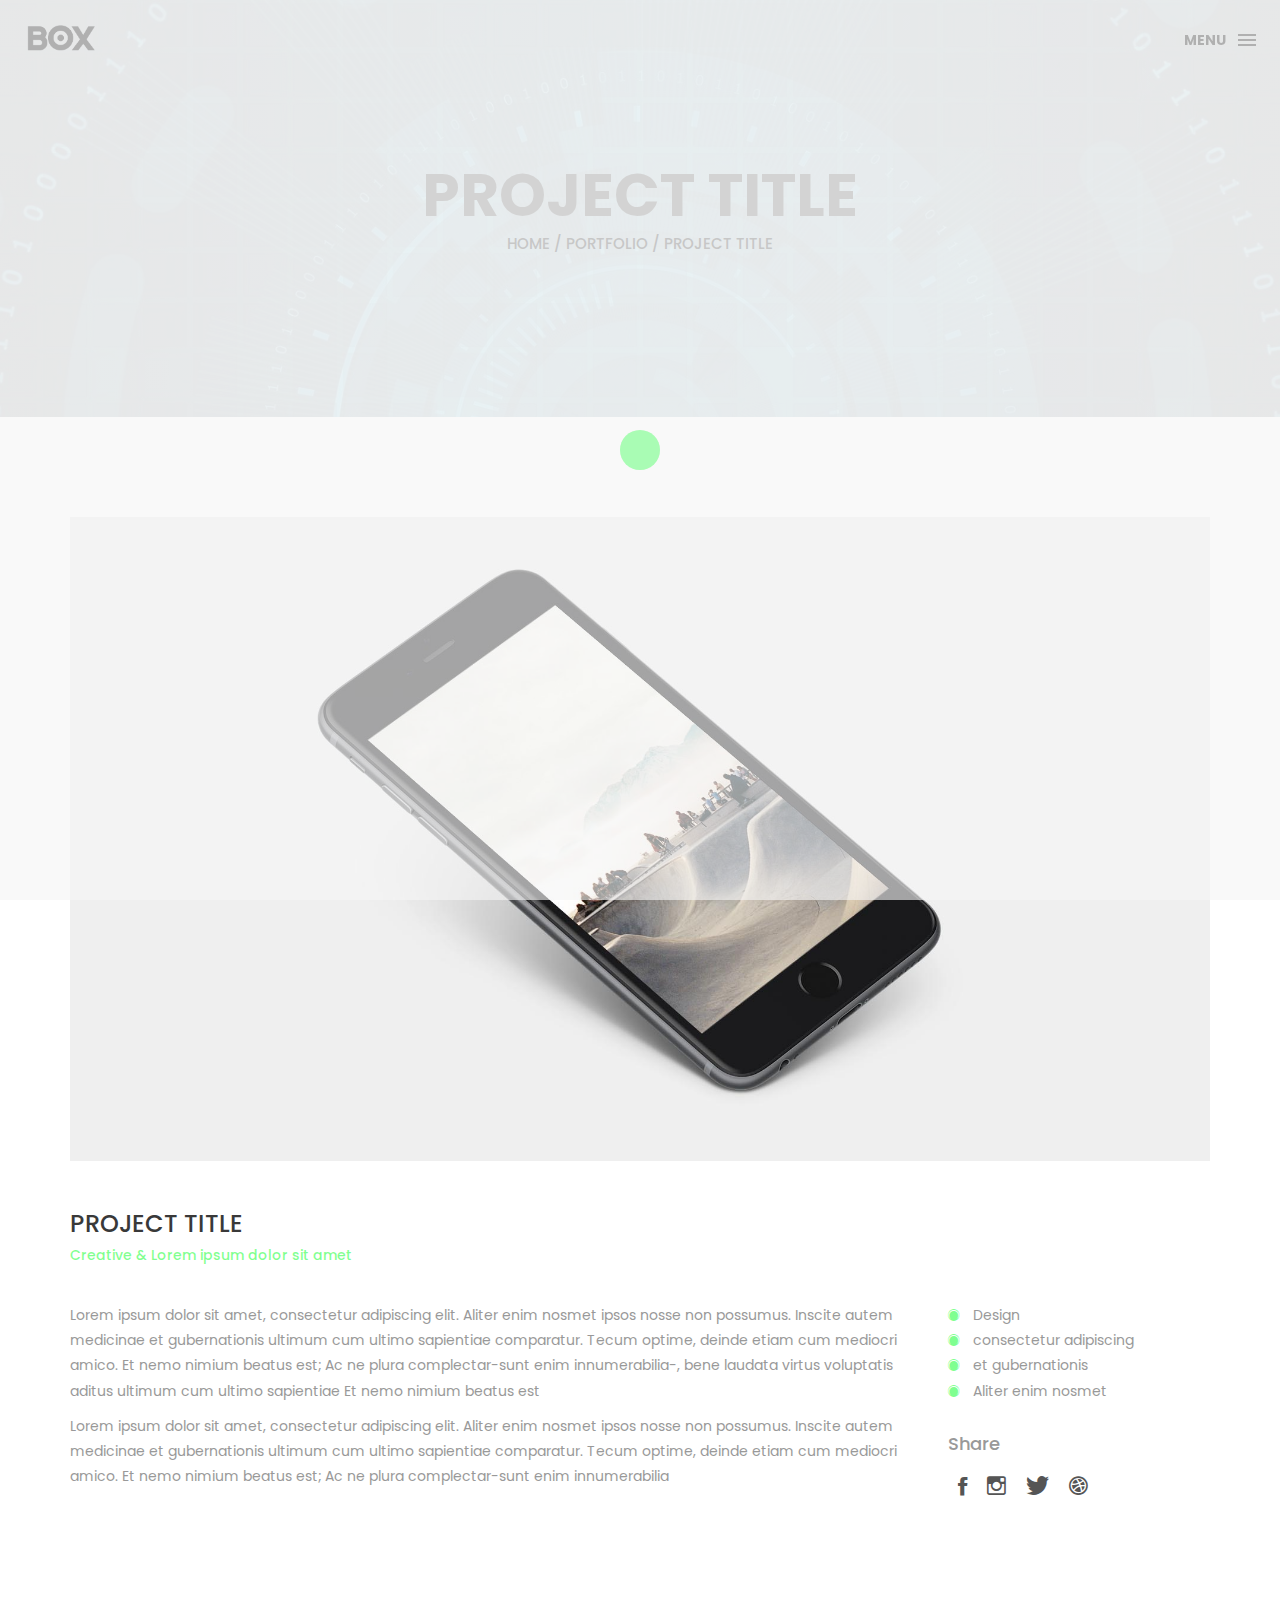
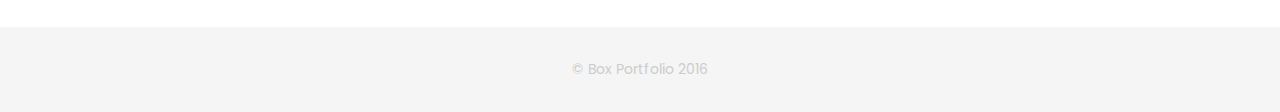
<file: single-project.html>
<!DOCTYPE html>
<html lang="en">

<head>
    <meta charset="utf-8">
    <meta http-equiv="X-UA-Compatible" content="IE=edge">
    <meta name="viewport" content="width=device-width, initial-scale=1">
    <!-- The above 3 meta tags *must* come first in the head; any other head content must come *after* these tags -->
    <title>Box personal portfolio Template</title>
    <link rel="icon" href="img/fav.png" type="image/x-icon">

    <!-- Bootstrap -->
    <link href="css/bootstrap.min.css" rel="stylesheet">
    <link href="ionicons/css/ionicons.min.css" rel="stylesheet">

    <!-- main css -->
    <link href="css/style.css" rel="stylesheet">


    <!-- modernizr -->
    <script src="js/modernizr.js"></script>

    <!-- HTML5 shim and Respond.js for IE8 support of HTML5 elements and media queries -->
    <!-- WARNING: Respond.js doesn't work if you view the page via file:// -->
    <!--[if lt IE 9]>
      <script src="https://oss.maxcdn.com/html5shiv/3.7.2/html5shiv.min.js"></script>
      <script src="https://oss.maxcdn.com/respond/1.4.2/respond.min.js"></script>
    <![endif]-->
</head>

<body>

    <!-- Preloader -->
    <div id="preloader">
        <div class="pre-container">
            <div class="spinner">
                <div class="double-bounce1"></div>
                <div class="double-bounce2"></div>
            </div>
        </div>
    </div>
    <!-- end Preloader -->

    <div class="container-fluid">
       <!-- box-header -->
        <header class="box-header">
            <div class="box-logo">
                <a href="index.html"><img src="img/logo.png" width="80" alt="Logo"></a>
            </div>
            <!-- box-nav -->
            <a class="box-primary-nav-trigger" href="#0">
                <span class="box-menu-text">Menu</span><span class="box-menu-icon"></span>
            </a>
            <!-- box-primary-nav-trigger -->
        </header>
        <!-- end box-header -->
        
        <!-- nav -->
        <nav>
            <ul class="box-primary-nav">
                <li class="box-label">About me</li>

                <li><a href="index.html">Intro</a></li>
                <li><a href="about.html">About me</a></li>
                <li><a href="services.html">services</a></li>
                <li><a href="portfolio.html">portfolio</a> <i class="ion-ios-circle-filled color"></i></li>
                <li><a href="contact.html">contact me</a></li>



                <li class="box-label">Follow me</li>

                <li class="box-social"><a href="#0"><i class="ion-social-facebook"></i></a></li>
                <li class="box-social"><a href="#0"><i class="ion-social-instagram-outline"></i></a></li>
                <li class="box-social"><a href="#0"><i class="ion-social-twitter"></i></a></li>
                <li class="box-social"><a href="#0"><i class="ion-social-dribbble"></i></a></li>
            </ul>
        </nav>
        <!-- end nav -->
    </div>
    
    <!-- top-bar -->
    <div class="top-bar">
        <h1>project title</h1>
        <p><a href="#">Home</a> / <a href="#">portfolio</a> / project title</p>
    </div>
    <!-- end top-bar -->
    
    <!-- main-container -->
    <div class="container main-container">
        <div class="col-md-12">
            <img src="img/portfolio/portfolio.jpg" alt="" class="img-responsive" />
            <div class="h-30"></div>
        </div>

        <div class="col-md-12">
            <h3 class="text-uppercase">project title</h3>
            <h5>Creative & Lorem ipsum dolor sit amet</h5>
            <div class="h-30"></div>
        </div>

        <div class="col-md-9">
            <p>Lorem ipsum dolor sit amet, consectetur adipiscing elit. Aliter enim nosmet ipsos nosse non possumus. Inscite autem medicinae et gubernationis ultimum cum ultimo sapientiae comparatur. Tecum optime, deinde etiam cum mediocri amico. Et nemo nimium beatus est; Ac ne plura complectar-sunt enim innumerabilia-, bene laudata virtus voluptatis aditus ultimum cum ultimo sapientiae Et nemo nimium beatus est </p>

            <p>Lorem ipsum dolor sit amet, consectetur adipiscing elit. Aliter enim nosmet ipsos nosse non possumus. Inscite autem medicinae et gubernationis ultimum cum ultimo sapientiae comparatur. Tecum optime, deinde etiam cum mediocri amico. Et nemo nimium beatus est; Ac ne plura complectar-sunt enim innumerabilia </p>
        </div>

        <div class="col-md-3">
            <ul class="cat-ul">
                <li><i class="ion-ios-circle-filled"></i> Design</li>
                <li><i class="ion-ios-circle-filled"></i> consectetur adipiscing</li>
                <li><i class="ion-ios-circle-filled"></i> et gubernationis</li>
                <li><i class="ion-ios-circle-filled"></i> Aliter enim nosmet</li>
            </ul>
            <div class="h-10"></div>
            <h4>Share</h4>
            <ul class="social-ul">
                <li class="box-social"><a href="#0"><i class="ion-social-facebook"></i></a></li>
                <li class="box-social"><a href="#0"><i class="ion-social-instagram-outline"></i></a></li>
                <li class="box-social"><a href="#0"><i class="ion-social-twitter"></i></a></li>
                <li class="box-social"><a href="#0"><i class="ion-social-dribbble"></i></a></li>
            </ul>
        </div>
    </div>
    <!-- end main-container -->


    <!-- footer -->
    <footer>
        <div class="container-fluid">
            <p class="copyright">© Box Portfolio 2016</p>
        </div>
    </footer>
    <!-- end footer -->
    
    <!-- back to top -->
    <a href="#0" class="cd-top"><i class="ion-android-arrow-up"></i></a>
    <!-- end back to top -->




    <!-- jQuery -->
    <script src="js/jquery-2.1.1.js"></script>
    <!--  plugins -->
    <script src="js/bootstrap.min.js"></script>
    <script src="js/menu.js"></script>
    <script src="js/animated-headline.js"></script>
    <script src="js/isotope.pkgd.min.js"></script>


    <!--  custom script -->
    <script src="js/custom.js"></script>
    
    <!-- google analytics  -->
    <script>
        (function (i, s, o, g, r, a, m) {
            i['GoogleAnalyticsObject'] = r;
            i[r] = i[r] || function () {
                (i[r].q = i[r].q || []).push(arguments)
            }, i[r].l = 1 * new Date();
            a = s.createElement(o),
                m = s.getElementsByTagName(o)[0];
            a.async = 1;
            a.src = g;
            m.parentNode.insertBefore(a, m)
        })(window, document, 'script', 'https://www.google-analytics.com/analytics.js', 'ga');

        ga('create', 'UA-76796224-1', 'auto');
        ga('send', 'pageview');
    </script>

</body>

</html>
</file>
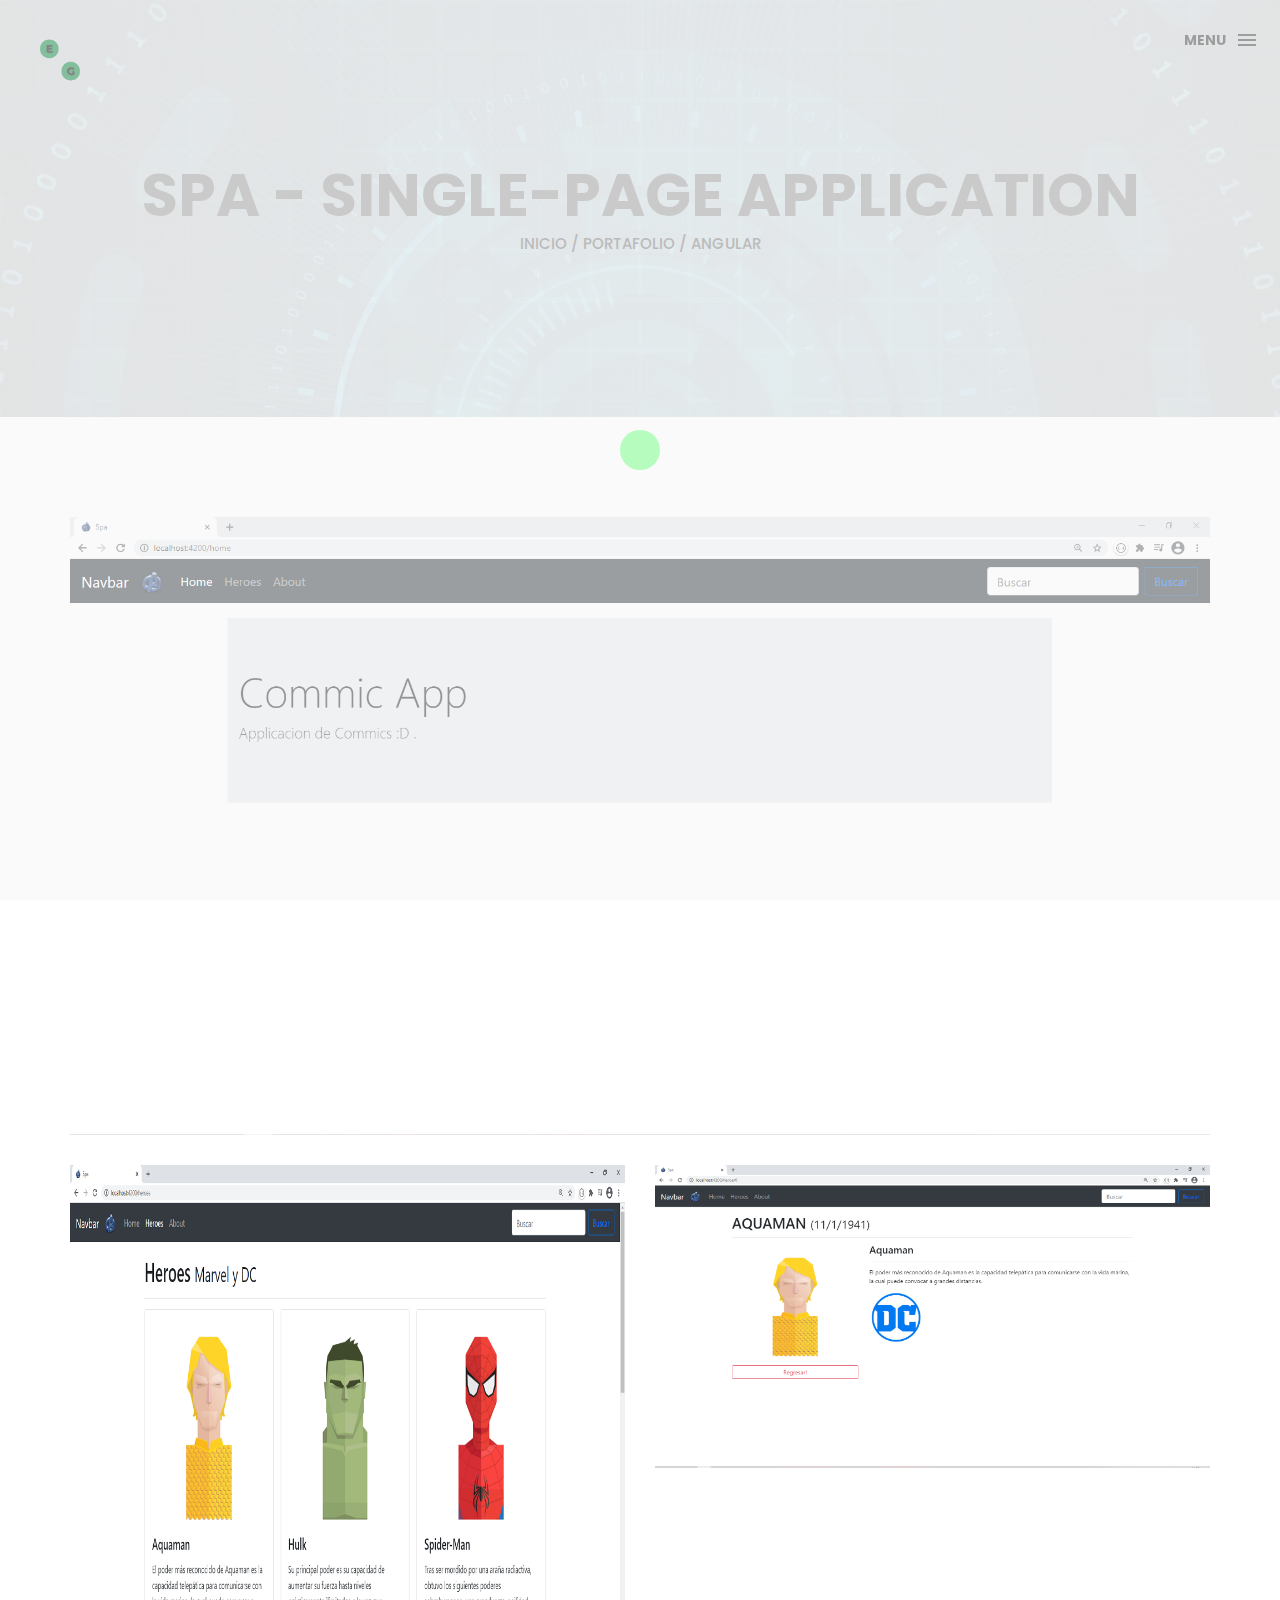
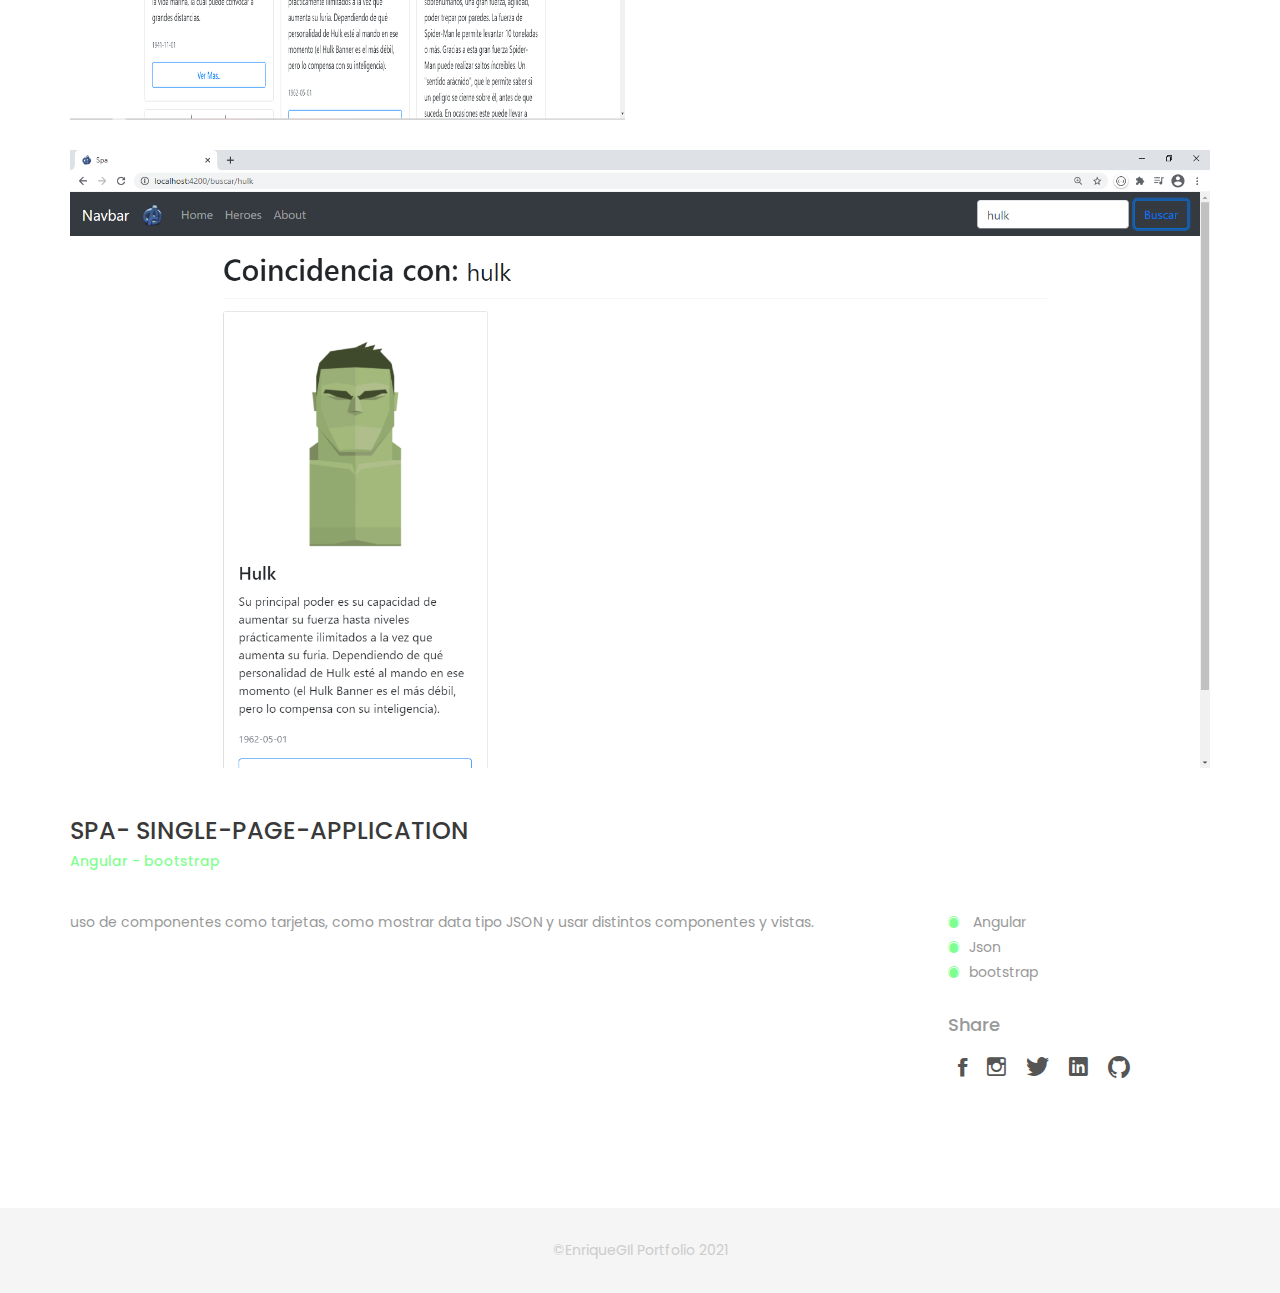
<file: spa.html>
<!DOCTYPE html>
<html lang="en">

<head>
    <meta charset="utf-8">
    <meta http-equiv="X-UA-Compatible" content="IE=edge">
    <meta name="viewport" content="width=device-width, initial-scale=1">
    <!-- The above 3 meta tags *must* come first in the head; any other head content must come *after* these tags -->
    <title>Enrique Gil-Portafolio!</title>
    <link rel="icon" href="img/EnriqueGilLogo.png" type="image/x-icon">

    <!-- Bootstrap -->
    <link href="css/bootstrap.min.css" rel="stylesheet">
    <link href="ionicons/css/ionicons.min.css" rel="stylesheet">

    <!-- main css -->
    <link href="css/style.css" rel="stylesheet">


    <!-- modernizr -->
    <script src="js/modernizr.js"></script>

    <!-- HTML5 shim and Respond.js for IE8 support of HTML5 elements and media queries -->
    <!-- WARNING: Respond.js doesn't work if you view the page via file:// -->
    <!--[if lt IE 9]>
      <script src="https://oss.maxcdn.com/html5shiv/3.7.2/html5shiv.min.js"></script>
      <script src="https://oss.maxcdn.com/respond/1.4.2/respond.min.js"></script>
    <![endif]-->
</head>

<body>

    <!-- Preloader -->
    <div id="preloader">
        <div class="pre-container">
            <div class="spinner">
                <div class="double-bounce1"></div>
                <div class="double-bounce2"></div>
            </div>
        </div>
    </div>
    <!-- end Preloader -->

    <div class="container-fluid">
        <!-- box-header -->
        <header class="box-header">
            <div class="box-logo">
                <a href="index.html"><img src="img/EnriqueGilLogo.png" width="80" alt="Logo"></a>
            </div>
            <!-- box-nav -->
            <a class="box-primary-nav-trigger" href="#0">
                <span class="box-menu-text">Menu</span><span class="box-menu-icon"></span>
            </a>
            <!-- box-primary-nav-trigger -->
        </header>
        <!-- end box-header -->

        <!-- nav -->
        <nav>
            <ul class="box-primary-nav">
                <li class="box-label">About me</li>

             
                <li><a href="index.html">Intro</a> 
                    <li><a href="about.html">Sobre mi!</a></li>
                    <li><a href="portfolio.html">Portafolio!</a><i class="ion-ios-circle-filled color"></i></li>
                    <li><a href="references.html">Referencias!</a> </li>



                <li class="box-label">Mis redes!</li>

                <li class="box-social"><a href="https://www.facebook.com/enriquegilq/" target="_blank"><i
                            class="ion-social-facebook"></i></a></li>
                <li class="box-social"><a href="https://www.instagram.com/enriquegilq/" target="_blank"><i
                            class="ion-social-instagram-outline"></i></a></li>
                <li class="box-social"><a href="https://twitter.com/enriquegilq" target="_blank"><i
                            class="ion-social-twitter"></i></a></li>
                <li class="box-social"><a href="https://www.linkedin.com/in/enriquegilq/" target="_blank"><i
                            class="ion-social-linkedin"></i></a></li>
                <li class="box-social"><a href="https://github.com/enriquejgilq" target="_blank"><i
                            class="ion-social-github"></i></a></li>
            </ul>
        </nav>
        <!-- end nav -->
    </div>

    <!-- top-bar -->
    <div class="top-bar">
        <h1>SPA - Single-page application </h1>
        <p><a href="index.html">Inicio</a> / <a href="portfolio.html">Portafolio</a> / Angular  </p>
    </div>
    <!-- end top-bar -->

    <!-- main-container -->
    <div class="container main-container">
        <div class="col-md-12">
            <img src="img/portfolio/spa-Imagenes/imagen1.PNG" alt="" class="img-responsive" />
            <div class="h-30"></div>
        </div>
        <div class="col-md-6">
            <img src="img/portfolio/spa-Imagenes/imagen2.PNG" alt="" class="img-responsive" />
            <div class="h-30"></div>
        </div>
        <div class="col-md-6">
            <img src="img/portfolio/spa-Imagenes/imagen3.PNG" alt="" class="img-responsive" />
            <div class="h-30"></div>
        </div>
        <div class="col-md-12">
            <img src="img/portfolio/spa-Imagenes/imagen4.PNG" alt="" class="img-responsive" />
            <div class="h-30"></div>
        </div>


        <div class="col-md-12">
            <h3 class="text-uppercase">SPA- Single-page-application</h3>
            <h5>Angular - bootstrap</h5>
            <div class="h-30"></div>
        </div>

        <div class="col-md-9">
            <p> uso de componentes como tarjetas, como mostrar data tipo JSON y usar distintos componentes y vistas. </p>

        </div>

        <div class="col-md-3">
            <ul class="cat-ul">
                <li><i class="ion-ios-circle-filled"></i> Angular</li>
                <li><i class="ion-ios-circle-filled"></i>Json </li>
                <li><i class="ion-ios-circle-filled"></i>bootstrap </li>



            </ul>
            <div class="h-10"></div>
            <h4>Share</h4>
            <ul class="social-ul">
                <li class="box-social"><a href="https://www.facebook.com/enriquegilq/" target="_blank"><i
                            class="ion-social-facebook"></i></a></li>
                <li class="box-social"><a href="https://www.instagram.com/enriquegilq/" target="_blank"><i
                            class="ion-social-instagram-outline"></i></a></li>
                <li class="box-social"><a href="https://twitter.com/enriquegilq" target="_blank"><i
                            class="ion-social-twitter"></i></a></li>
                <li class="box-social"><a href="https://www.linkedin.com/in/enriquegilq/" target="_blank"><i
                            class="ion-social-linkedin"></i></a></li>
                <li class="box-social"><a href="https://github.com/enriquejgilq" target="_blank"><i
                            class="ion-social-github"></i></a></li>
            </ul>
        </div>
    </div>
    <!-- end main-container -->


    <!-- footer -->
    <footer>
        <div class="container-fluid">
            <p class="copyright">©EnriqueGIl Portfolio 2021</p>
        </div>
    </footer>
    <!-- end footer -->

    <!-- back to top -->
    <a href="#0" class="cd-top"><i class="ion-android-arrow-up"></i></a>
    <!-- end back to top -->




    <!-- jQuery -->
    <script src="js/jquery-2.1.1.js"></script>
    <!--  plugins -->
    <script src="js/bootstrap.min.js"></script>
    <script src="js/menu.js"></script>
    <script src="js/animated-headline.js"></script>
    <script src="js/isotope.pkgd.min.js"></script>


    <!--  custom script -->
    <script src="js/custom.js"></script>

    <!-- google analytics  -->
    <script>
        (function (i, s, o, g, r, a, m) {
            i['GoogleAnalyticsObject'] = r;
            i[r] = i[r] || function () {
                (i[r].q = i[r].q || []).push(arguments)
            }, i[r].l = 1 * new Date();
            a = s.createElement(o),
                m = s.getElementsByTagName(o)[0];
            a.async = 1;
            a.src = g;
            m.parentNode.insertBefore(a, m)
        })(window, document, 'script', 'https://www.google-analytics.com/analytics.js', 'ga');

        ga('create', 'UA-76796224-1', 'auto');
        ga('send', 'pageview');
    </script>

</body>

</html>
</file>
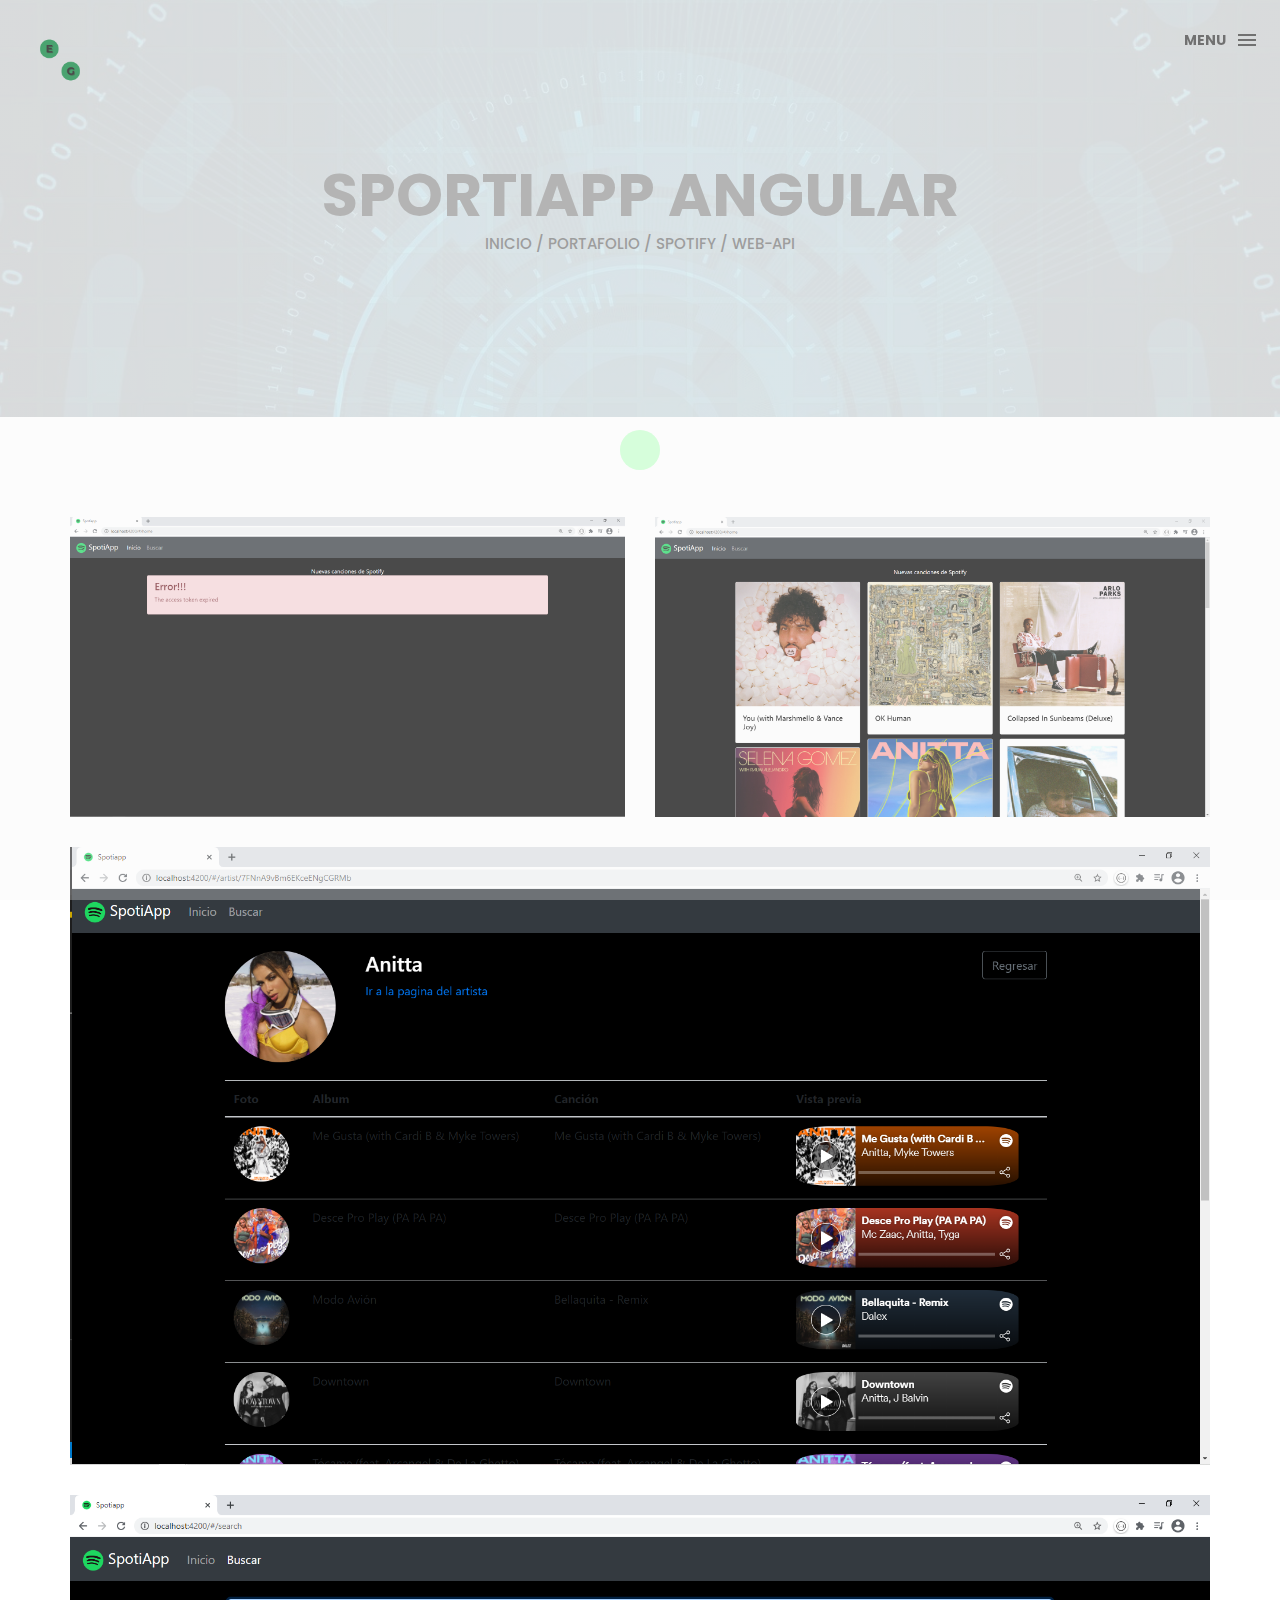
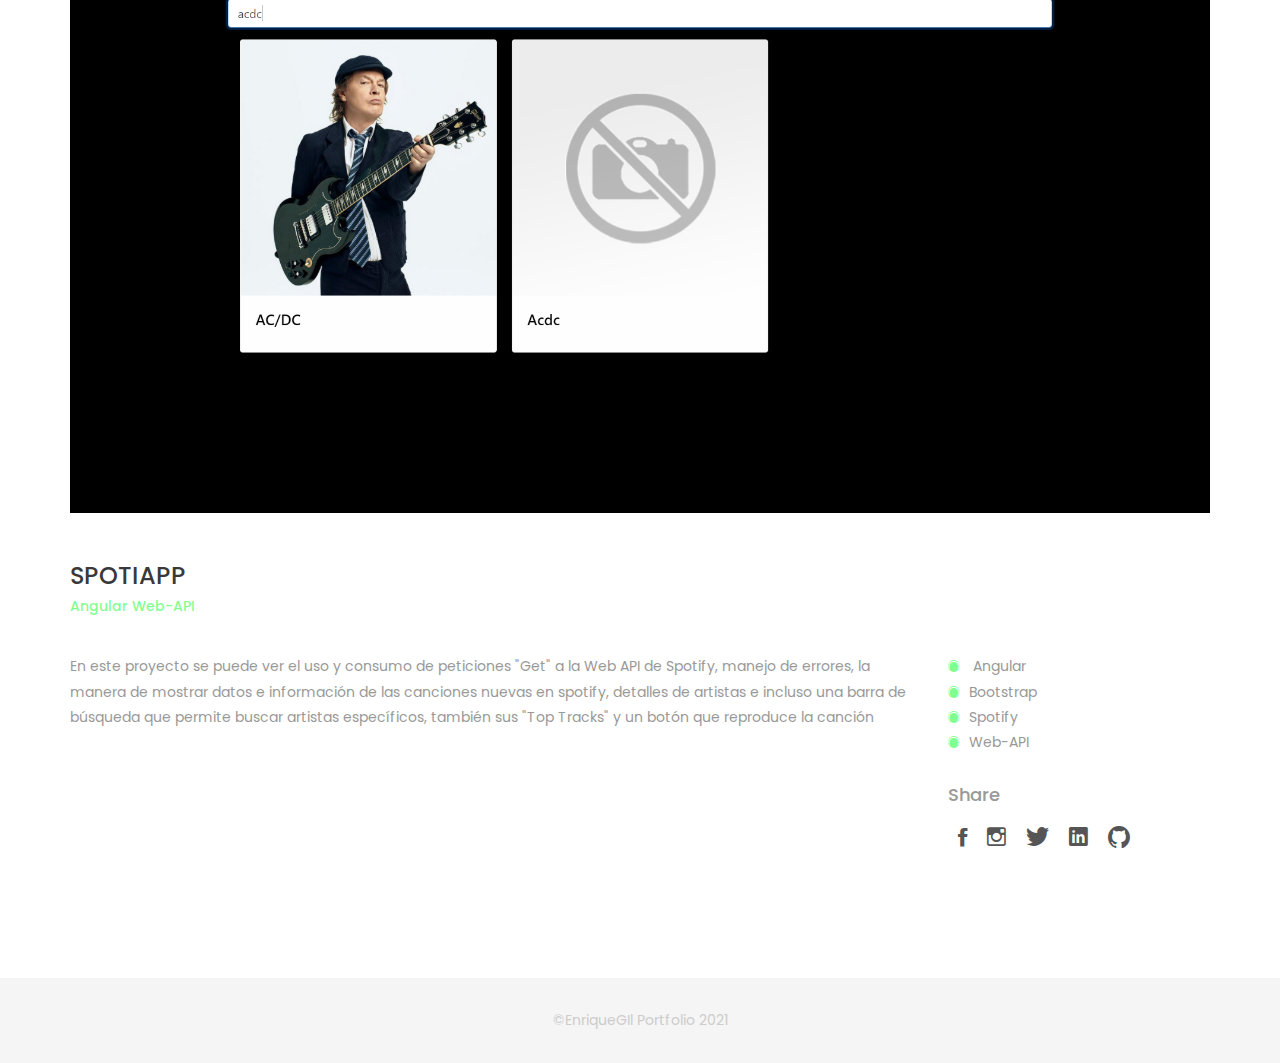
<file: Spotiapp.html>
<!DOCTYPE html>
<html lang="en">

<head>
    <meta charset="utf-8">
    <meta http-equiv="X-UA-Compatible" content="IE=edge">
    <meta name="viewport" content="width=device-width, initial-scale=1">
    <!-- The above 3 meta tags *must* come first in the head; any other head content must come *after* these tags -->
    <title>Enrique Gil-Portafolio!</title>
    <link rel="icon" href="img/EnriqueGilLogo.png" type="image/x-icon">

    <!-- Bootstrap -->
    <link href="css/bootstrap.min.css" rel="stylesheet">
    <link href="ionicons/css/ionicons.min.css" rel="stylesheet">

    <!-- main css -->
    <link href="css/style.css" rel="stylesheet">


    <!-- modernizr -->
    <script src="js/modernizr.js"></script>

    <!-- HTML5 shim and Respond.js for IE8 support of HTML5 elements and media queries -->
    <!-- WARNING: Respond.js doesn't work if you view the page via file:// -->
    <!--[if lt IE 9]>
      <script src="https://oss.maxcdn.com/html5shiv/3.7.2/html5shiv.min.js"></script>
      <script src="https://oss.maxcdn.com/respond/1.4.2/respond.min.js"></script>
    <![endif]-->
</head>

<body>

    <!-- Preloader -->
    <div id="preloader">
        <div class="pre-container">
            <div class="spinner">
                <div class="double-bounce1"></div>
                <div class="double-bounce2"></div>
            </div>
        </div>
    </div>
    <!-- end Preloader -->

    <div class="container-fluid">
        <!-- box-header -->
        <header class="box-header">
            <div class="box-logo">
                <a href="index.html"><img src="img/EnriqueGilLogo.png" width="80" alt="Logo"></a>
            </div>
            <!-- box-nav -->
            <a class="box-primary-nav-trigger" href="#0">
                <span class="box-menu-text">Menu</span><span class="box-menu-icon"></span>
            </a>
            <!-- box-primary-nav-trigger -->
        </header>
        <!-- end box-header -->

        <!-- nav -->
        <nav>
            <ul class="box-primary-nav">
                <li class="box-label">About me</li>

             
                <li><a href="index.html">Intro</a> 
                    <li><a href="about.html">Sobre mi!</a></li>
                    <li><a href="portfolio.html">Portafolio!</a><i class="ion-ios-circle-filled color"></i></li>
                    <li><a href="references.html">Referencias!</a> </li>



                <li class="box-label">Mis redes!</li>

                <li class="box-social"><a href="https://www.facebook.com/enriquegilq/" target="_blank"><i
                            class="ion-social-facebook"></i></a></li>
                <li class="box-social"><a href="https://www.instagram.com/enriquegilq/" target="_blank"><i
                            class="ion-social-instagram-outline"></i></a></li>
                <li class="box-social"><a href="https://twitter.com/enriquegilq" target="_blank"><i
                            class="ion-social-twitter"></i></a></li>
                <li class="box-social"><a href="https://www.linkedin.com/in/enriquegilq/" target="_blank"><i
                            class="ion-social-linkedin"></i></a></li>
                <li class="box-social"><a href="https://github.com/enriquejgilq" target="_blank"><i
                            class="ion-social-github"></i></a></li>
            </ul>
        </nav>
        <!-- end nav -->
    </div>

    <!-- top-bar -->
    <div class="top-bar">
        <h1>Sportiapp Angular</h1>
        <p><a href="index.html">Inicio</a> / <a href="portfolio.html">Portafolio</a> / Spotify / Web-api</p>
    </div>
    <!-- end top-bar -->

    <!-- main-container -->
    <div class="container main-container">
        <div class="col-md-6">
            <img src="img/portfolio/spotiapp-imagenes/imagen1.PNG" alt="" class="img-responsive" />
            <div class="h-30"></div>
        </div>
        <div class="col-md-6">
            <img src="img/portfolio/spotiapp-imagenes/imagen2_.PNG" alt="" class="img-responsive" />
            <div class="h-30"></div>
        </div>
        <div class="col-md-12">
            <img src="img/portfolio/spotiapp-imagenes/imagen3.PNG" alt="" class="img-responsive" />
            <div class="h-30"></div>
        </div>
        <div class="col-md-12">
            <img src="img/portfolio/spotiapp-imagenes/imagen4.PNG" alt="" class="img-responsive" />
            <div class="h-30"></div>
        </div>

        <div class="col-md-12">
            <h3 class="text-uppercase">Spotiapp</h3>
            <h5>Angular Web-API</h5>
            <div class="h-30"></div>
        </div>

        <div class="col-md-9">
            <p> En este proyecto se puede ver el uso y consumo de peticiones "Get" a la Web API de Spotify, manejo de
                errores, la manera de mostrar datos e información de las canciones nuevas en
                spotify, detalles de artistas e incluso una barra de búsqueda que permite buscar artistas específicos,
                también sus "Top Tracks" y un botón que reproduce la canción </p>

        </div>

        <div class="col-md-3">
            <ul class="cat-ul">
                <li><i class="ion-ios-circle-filled"></i> Angular</li>
                <li><i class="ion-ios-circle-filled"></i>Bootstrap </li>
                <li><i class="ion-ios-circle-filled"></i>Spotify </li>
                <li><i class="ion-ios-circle-filled"></i>Web-API </li>


            </ul>
            <div class="h-10"></div>
            <h4>Share</h4>
            <ul class="social-ul">
                <li class="box-social"><a href="https://www.facebook.com/enriquegilq/" target="_blank"><i
                            class="ion-social-facebook"></i></a></li>
                <li class="box-social"><a href="https://www.instagram.com/enriquegilq/" target="_blank"><i
                            class="ion-social-instagram-outline"></i></a></li>
                <li class="box-social"><a href="https://twitter.com/enriquegilq" target="_blank"><i
                            class="ion-social-twitter"></i></a></li>
                <li class="box-social"><a href="https://www.linkedin.com/in/enriquegilq/" target="_blank"><i
                            class="ion-social-linkedin"></i></a></li>
                <li class="box-social"><a href="https://github.com/enriquejgilq" target="_blank"><i
                            class="ion-social-github"></i></a></li>
            </ul>
        </div>
    </div>
    <!-- end main-container -->


    <!-- footer -->
    <footer>
        <div class="container-fluid">
            <p class="copyright">©EnriqueGIl Portfolio 2021</p>
        </div>
    </footer>
    <!-- end footer -->

    <!-- back to top -->
    <a href="#0" class="cd-top"><i class="ion-android-arrow-up"></i></a>
    <!-- end back to top -->




    <!-- jQuery -->
    <script src="js/jquery-2.1.1.js"></script>
    <!--  plugins -->
    <script src="js/bootstrap.min.js"></script>
    <script src="js/menu.js"></script>
    <script src="js/animated-headline.js"></script>
    <script src="js/isotope.pkgd.min.js"></script>


    <!--  custom script -->
    <script src="js/custom.js"></script>

    <!-- google analytics  -->
    <script>
        (function (i, s, o, g, r, a, m) {
            i['GoogleAnalyticsObject'] = r;
            i[r] = i[r] || function () {
                (i[r].q = i[r].q || []).push(arguments)
            }, i[r].l = 1 * new Date();
            a = s.createElement(o),
                m = s.getElementsByTagName(o)[0];
            a.async = 1;
            a.src = g;
            m.parentNode.insertBefore(a, m)
        })(window, document, 'script', 'https://www.google-analytics.com/analytics.js', 'ga');

        ga('create', 'UA-76796224-1', 'auto');
        ga('send', 'pageview');
    </script>

</body>

</html>
</file>
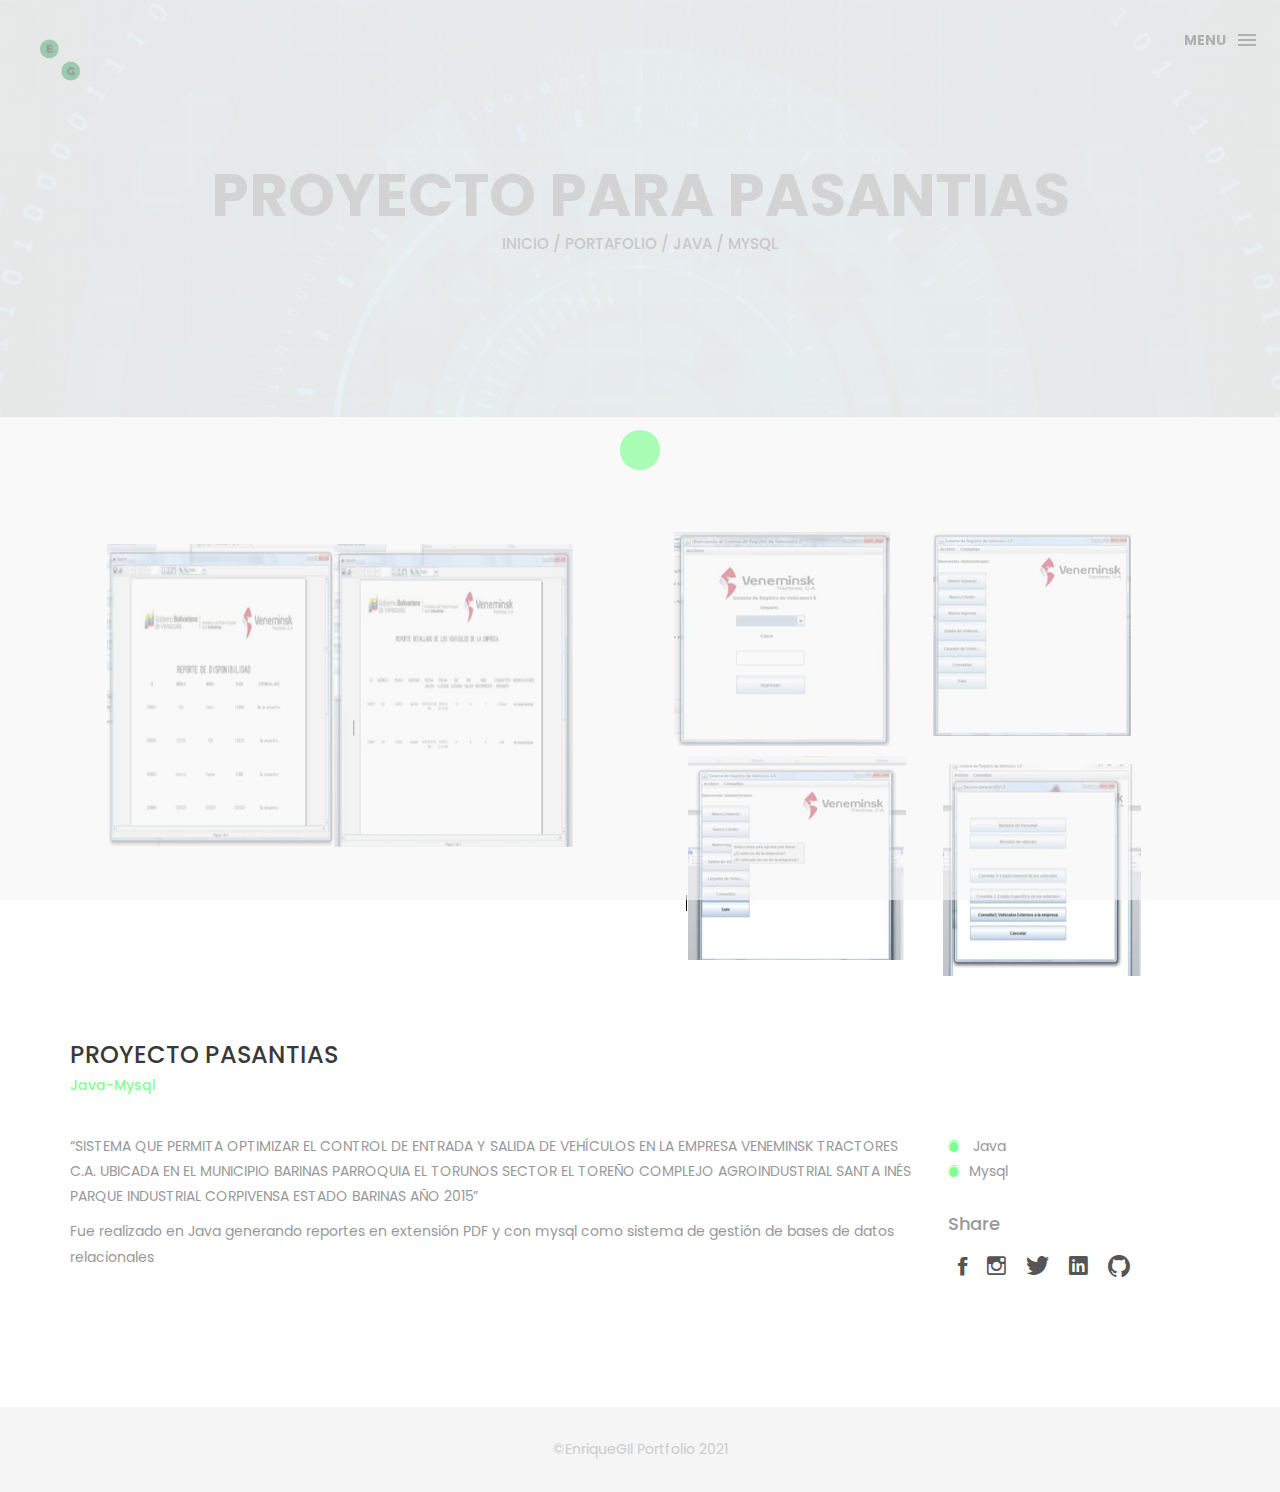
<file: Veneminsk.html>
<!DOCTYPE html>
<html lang="en">

<head>
    <meta charset="utf-8">
    <meta http-equiv="X-UA-Compatible" content="IE=edge">
    <meta name="viewport" content="width=device-width, initial-scale=1">
    <!-- The above 3 meta tags *must* come first in the head; any other head content must come *after* these tags -->
    <title>Enrique Gil-Portafolio!</title>
    <link rel="icon" href="img/EnriqueGilLogo.png" type="image/x-icon">

    <!-- Bootstrap -->
    <link href="css/bootstrap.min.css" rel="stylesheet">
    <link href="ionicons/css/ionicons.min.css" rel="stylesheet">

    <!-- main css -->
    <link href="css/style.css" rel="stylesheet">


    <!-- modernizr -->
    <script src="js/modernizr.js"></script>

    <!-- HTML5 shim and Respond.js for IE8 support of HTML5 elements and media queries -->
    <!-- WARNING: Respond.js doesn't work if you view the page via file:// -->
    <!--[if lt IE 9]>
      <script src="https://oss.maxcdn.com/html5shiv/3.7.2/html5shiv.min.js"></script>
      <script src="https://oss.maxcdn.com/respond/1.4.2/respond.min.js"></script>
    <![endif]-->
</head>

<body>

    <!-- Preloader -->
    <div id="preloader">
        <div class="pre-container">
            <div class="spinner">
                <div class="double-bounce1"></div>
                <div class="double-bounce2"></div>
            </div>
        </div>
    </div>
    <!-- end Preloader -->

    <div class="container-fluid">
        <!-- box-header -->
        <header class="box-header">
            <div class="box-logo">
                <a href="index.html"><img src="img/EnriqueGilLogo.png" width="80" alt="Logo"></a>
            </div>
            <!-- box-nav -->
            <a class="box-primary-nav-trigger" href="#0">
                <span class="box-menu-text">Menu</span><span class="box-menu-icon"></span>
            </a>
            <!-- box-primary-nav-trigger -->
        </header>
        <!-- end box-header -->

        <!-- nav -->
        <nav>
            <ul class="box-primary-nav">
                <li class="box-label">About me</li>

           
                <li><a href="index.html">Intro</a> 
                    <li><a href="about.html">Sobre mi!</a></li>
                    <li><a href="portfolio.html">Portafolio!</a><i class="ion-ios-circle-filled color"></i></li>
                    <li><a href="references.html">Referencias!</a> </li>



                <li class="box-label">Mis redes!</li>

                <li class="box-social"><a href="https://www.facebook.com/enriquegilq/" target="_blank"><i
                            class="ion-social-facebook"></i></a></li>
                <li class="box-social"><a href="https://www.instagram.com/enriquegilq/" target="_blank"><i
                            class="ion-social-instagram-outline"></i></a></li>
                <li class="box-social"><a href="https://twitter.com/enriquegilq" target="_blank"><i
                            class="ion-social-twitter"></i></a></li>
                <li class="box-social"><a href="https://www.linkedin.com/in/enriquegilq/" target="_blank"><i
                            class="ion-social-linkedin"></i></a></li>
                <li class="box-social"><a href="https://github.com/enriquejgilq" target="_blank"><i
                            class="ion-social-github"></i></a></li>
            </ul>
        </nav>
        <!-- end nav -->
    </div>

    <!-- top-bar -->
    <div class="top-bar">
        <h1>Proyecto para pasantias </h1>
        <p><a href="index.html">Inicio</a> / <a href="portfolio.html">Portafolio</a> / Java / Mysql</p>
    </div>
    <!-- end top-bar -->

    <!-- main-container -->
    <div class="container main-container">
        <div class="col-md-6">
            <img src="img/portfolio/OtrosProyectos/veneminsk2.PNG" alt="" class="img-responsive" />
            <div class="h-30"></div>
        </div>
        <div class="col-md-6">
            <img src="img/portfolio/OtrosProyectos/veneminsk1.PNG" alt="" class="img-responsive" />
            <div class="h-30"></div>
        </div>


        <div class="col-md-12">
            <h3 class="text-uppercase">Proyecto pasantias</h3>
            <h5>Java-Mysql</h5>
            <div class="h-30"></div>
        </div>

        <div class="col-md-9">
            <p>“SISTEMA QUE PERMITA OPTIMIZAR EL CONTROL DE ENTRADA Y SALIDA DE VEHÍCULOS EN LA EMPRESA VENEMINSK
                TRACTORES C.A. UBICADA EN EL MUNICIPIO BARINAS PARROQUIA EL TORUNOS SECTOR EL TOREÑO COMPLEJO
                AGROINDUSTRIAL SANTA INÉS PARQUE INDUSTRIAL CORPIVENSA ESTADO BARINAS AÑO 2015” </p>
            <p> Fue realizado en Java generando reportes en extensión PDF y con mysql como sistema de gestión de bases
                de datos relacionales </p>

        </div>

        <div class="col-md-3">
            <ul class="cat-ul">
                <li><i class="ion-ios-circle-filled"></i> Java</li>
                <li><i class="ion-ios-circle-filled"></i>Mysql </li>


            </ul>
            <div class="h-10"></div>
            <h4>Share</h4>
            <ul class="social-ul">
                <li class="box-social"><a href="https://www.facebook.com/enriquegilq/" target="_blank"><i
                            class="ion-social-facebook"></i></a></li>
                <li class="box-social"><a href="https://www.instagram.com/enriquegilq/" target="_blank"><i
                            class="ion-social-instagram-outline"></i></a></li>
                <li class="box-social"><a href="https://twitter.com/enriquegilq" target="_blank"><i
                            class="ion-social-twitter"></i></a></li>
                <li class="box-social"><a href="https://www.linkedin.com/in/enriquegilq/" target="_blank"><i
                            class="ion-social-linkedin"></i></a></li>
                <li class="box-social"><a href="https://github.com/enriquejgilq" target="_blank"><i
                            class="ion-social-github"></i></a></li>
            </ul>
        </div>
    </div>
    <!-- end main-container -->


    <!-- footer -->
    <footer>
        <div class="container-fluid">
            <p class="copyright">©EnriqueGIl Portfolio 2021</p>
        </div>
    </footer>
    <!-- end footer -->

    <!-- back to top -->
    <a href="#0" class="cd-top"><i class="ion-android-arrow-up"></i></a>
    <!-- end back to top -->




    <!-- jQuery -->
    <script src="js/jquery-2.1.1.js"></script>
    <!--  plugins -->
    <script src="js/bootstrap.min.js"></script>
    <script src="js/menu.js"></script>
    <script src="js/animated-headline.js"></script>
    <script src="js/isotope.pkgd.min.js"></script>


    <!--  custom script -->
    <script src="js/custom.js"></script>

    <!-- google analytics  -->
    <script>
        (function (i, s, o, g, r, a, m) {
            i['GoogleAnalyticsObject'] = r;
            i[r] = i[r] || function () {
                (i[r].q = i[r].q || []).push(arguments)
            }, i[r].l = 1 * new Date();
            a = s.createElement(o),
                m = s.getElementsByTagName(o)[0];
            a.async = 1;
            a.src = g;
            m.parentNode.insertBefore(a, m)
        })(window, document, 'script', 'https://www.google-analytics.com/analytics.js', 'ga');

        ga('create', 'UA-76796224-1', 'auto');
        ga('send', 'pageview');
    </script>

</body>

</html>
</file>
<file: css/style.css>
/*
* Box Theme
* Created by : Ahmed Eissa
* website : www.ahmedessa.net
* behance : https://www.behance.net/3essa
*/


/* Table of Content
==================================================
	- Google fonts & font family -
	- General -
    - typography -
    - Preloader -
	- Header -
    - box intro section -
    - Portfoilo section -
    - Footer -
    - About page -
    - Services page -
    - contact page -
    - Portfolio single page -
    - Responsive media queries -
*/


/* Google fonts & font family
==================================================*/

@import url(https://fonts.googleapis.com/css?family=Poppins:400,500,600,700);

/* General
==================================================*/

html,
body {
    height: 100%;
    font-family: 'Poppins', sans-serif;
    line-height: 1.8;
    color: #999
}

.no-padding {
    padding-left: 0;
    padding-right: 0;
}

.no-padding [class^="col-"] {
    padding-left: 0;
    padding-right: 0;
}

.main-container {
    padding: 100px 0;
}

.center {
    text-align: center;
}

a {
    -webkit-transition: all .3s;
    transition: all .3s
}

.uppercase {
    text-transform: uppercase;
}

.h-30 {
    height: 30px
}

.h-10 {
    height: 10px
}

.color {
    color: #00ff2280;
    font-size: 11px;
}


/* typography
==================================================*/

h1 {
    color: #393939;
    font-size: 60px;
    text-transform: uppercase;
}

h3 {
    color: #393939;
}

h5 {
    color: #00ff2280;
}


/* preloader
==================================================*/

#preloader {
    position: fixed;
    top: 0;
    left: 0;
    right: 0;
    bottom: 0;
    background-color: #f5f5f5;
    /* change if the mask should be a color other than white */
    z-index: 1000;
    /* makes sure it stays on top */
}

.pre-container {
    position: absolute;
    left: 50%;
    top: 50%;
    bottom: auto;
    right: auto;
    -webkit-transform: translateX(-50%) translateY(-50%);
    transform: translateX(-50%) translateY(-50%);
    text-align: center;
}

.spinner {
    width: 40px;
    height: 40px;
    position: relative;
    margin: 100px auto;
}

.double-bounce1,
.double-bounce2 {
    width: 100%;
    height: 100%;
    border-radius: 50%;
    background-color: #00ff2280;
    opacity: 0.6;
    position: absolute;
    top: 0;
    left: 0;
    -webkit-animation: bounce 2.0s infinite ease-in-out;
    animation: bounce 2.0s infinite ease-in-out;
}

.double-bounce2 {
    -webkit-animation-delay: -1.0s;
    animation-delay: -1.0s;
}

@-webkit-keyframes bounce {
    0%,
    100% {
        -webkit-transform: scale(0.0)
    }
    50% {
        -webkit-transform: scale(1.0)
    }
}

@keyframes bounce {
    0%,
    100% {
        transform: scale(0.0);
        -webkit-transform: scale(0.0);
    }
    50% {
        transform: scale(1.0);
        -webkit-transform: scale(1.0);
    }
}


/* headr
==================================================*/

.box-header {
    position: absolute;
    top: 0;
    left: 0;
    background: rgba(255, 255, 255, 0.95);
    height: 50px;
    width: 100%;
    z-index: 3;
    box-shadow: 0 1px 2px rgba(0, 0, 0, 0.3);
    -webkit-font-smoothing: antialiased;
    -moz-osx-font-smoothing: grayscale;
}

.box-header {
    height: 80px;
    background: transparent;
    box-shadow: none;
}

.box-header {
    -webkit-transition: background-color 0.3s;
    transition: background-color 0.3s;
    -webkit-transform: translate3d(0, 0, 0);
    transform: translate3d(0, 0, 0);
    -webkit-backface-visibility: hidden;
    backface-visibility: hidden;
}

.box-header.is-fixed {
    position: fixed;
    top: -80px;
    background-color: rgba(255, 255, 255, 0.96);
    -webkit-transition: -webkit-transform 0.3s;
    transition: -webkit-transform 0.3s;
    transition: transform 0.3s;
    transition: transform 0.3s, -webkit-transform 0.3s;
}

.box-header.is-visible {
    -webkit-transform: translate3d(0, 100%, 0);
    transform: translate3d(0, 100%, 0);
}

.box-header.menu-is-open {
    background-color: rgba(255, 255, 255, 0.96);
}

.box-logo {
    display: block;
    padding: 20px;
}

.box-primary-nav-trigger {
    position: absolute;
    right: 0;
    top: 0;
    height: 100%;
    width: 50px;
    background-color: #fff;
}

.box-primary-nav-trigger .box-menu-text {
    color: #393939;
    text-transform: uppercase;
    font-weight: 700;
    display: none;
}

.box-primary-nav-trigger .box-menu-icon {
    display: inline-block;
    position: absolute;
    left: 50%;
    top: 50%;
    bottom: auto;
    right: auto;
    -webkit-transform: translateX(-50%) translateY(-50%);
    transform: translateX(-50%) translateY(-50%);
    width: 18px;
    height: 2px;
    background-color: #393939;
    -webkit-transition: background-color 0.3s;
    transition: background-color 0.3s;
    list-style: none;
}

.box-primary-nav-trigger .box-menu-icon::before,
.box-primary-nav-trigger .box-menu-icon:after {
    content: '';
    width: 100%;
    height: 100%;
    position: absolute;
    background-color: #393939;
    right: 0;
    -webkit-transition: -webkit-transform .3s, top .3s, background-color 0s;
    -webkit-transition: top .3s, background-color 0s, -webkit-transform .3s;
    transition: top .3s, background-color 0s, -webkit-transform .3s;
    transition: transform .3s, top .3s, background-color 0s;
    transition: transform .3s, top .3s, background-color 0s, -webkit-transform .3s;
}

.box-primary-nav-trigger .box-menu-icon::before {
    top: -5px;
}

.box-primary-nav-trigger .box-menu-icon::after {
    top: 5px;
}

.box-primary-nav-trigger .box-menu-icon.is-clicked {
    background-color: rgba(255, 255, 255, 0);
}

.box-primary-nav-trigger .box-menu-icon.is-clicked::before,
.box-primary-nav-trigger .box-menu-icon.is-clicked::after {
    background-color: 393939;
}

.box-primary-nav-trigger .box-menu-icon.is-clicked::before {
    top: 0;
    -webkit-transform: rotate(135deg);
    transform: rotate(135deg);
}

.box-primary-nav-trigger .box-menu-icon.is-clicked::after {
    top: 0;
    -webkit-transform: rotate(225deg);
    transform: rotate(225deg);
}

.box-primary-nav-trigger {
    width: 100px;
    padding-left: 1em;
    background-color: transparent;
    height: 30px;
    line-height: 30px;
    right: 10px;
    top: 50%;
    bottom: auto;
    -webkit-transform: translateY(-50%);
    transform: translateY(-50%);
}

.box-primary-nav-trigger .box-menu-text {
    display: inline-block;
}

.box-primary-nav-trigger .box-menu-icon {
    left: auto;
    right: 1em;
    -webkit-transform: translateX(0) translateY(-50%);
    transform: translateX(0) translateY(-50%);
}

.box-primary-nav {
    position: fixed;
    left: 0;
    top: 0;
    height: 100%;
    width: 100%;
    background: rgba(0, 0, 0, 0.96);
    z-index: 2;
    text-align: center;
    padding: 50px 0;
    -webkit-backface-visibility: hidden;
    backface-visibility: hidden;
    overflow: auto;
    -webkit-overflow-scrolling: touch;
    -webkit-transform: translateY(-100%);
    transform: translateY(-100%);
    -webkit-transition-property: -webkit-transform;
    transition-property: -webkit-transform;
    transition-property: transform;
    transition-property: transform, -webkit-transform;
    -webkit-transition-duration: 0.4s;
    transition-duration: 0.4s;
    list-style: none;
}

.box-primary-nav li {
    font-size: 22px;
    font-size: 1.375rem;
    font-weight: 300;
    -webkit-font-smoothing: antialiased;
    -moz-osx-font-smoothing: grayscale;
    margin: .2em 0;
    text-transform: capitalize;
}

.box-primary-nav a {
    display: inline-block;
    padding: .4em 1em;
    border-radius: 0.25em;
    -webkit-transition: all 0.2s;
    transition: all 0.2s;
    color: #fff;
    text-decoration: none;
    font-weight: bold;
}
.box-primary-nav a:focus {
    outline: none;
}

.no-touch .box-primary-nav a:hover {
    text-decoration: none;
    color: #ddd;
}

.box-primary-nav .box-label {
    color: #00ff2280;
    text-transform: uppercase;
    font-weight: 700;
    font-size: 17px;
    margin: 2.4em 0 .8em;
}

.box-primary-nav .box-social {
    display: inline-block;
    margin: 10px .4em;
}

.box-primary-nav .box-social a {
    width: 30px;
    height: 30px;
    padding: 0;
    font-size: 30px
}

.box-primary-nav.is-visible {
    -webkit-transform: translateY(0);
    transform: translateY(0);
}

.box-primary-nav {
    padding: 150px 0 0;
}

.box-primary-nav li {
    font-size: 18px;
}


/* box-intro
==================================================*/

.box-intro {
    text-align: center;
    display: table;
    height: 100vh;
    width: 100%;
}

.box-intro .table-cell {
    display: table-cell;
    vertical-align: middle;
}

.box-intro em {
    font-style: normal;
    text-transform: uppercase
}

b i:last-child {
    color: #00ff2280 !important;
}

.box-intro h5 {
    letter-spacing: 4px;
    text-transform: uppercase;
    color: #999;
    line-height: 1.7
}


/* mouse effect */

.mouse {
    position: absolute;
    width: 22px;
    height: 42px;
    bottom: 40px;
    left: 50%;
    margin-left: -12px;
    border-radius: 15px;
    border: 2px solid #888;
    -webkit-animation: intro 1s;
    animation: intro 1s;
}

.scroll {
    display: block;
    width: 3px;
    height: 3px;
    margin: 6px auto;
    border-radius: 4px;
    background: #888;
    -webkit-animation: finger 2s infinite;
    animation: finger 2s infinite;
}

@-webkit-keyframes intro {
    0% {
        opacity: 0;
        -webkit-transform: translateY(40px);
        transform: translateY(40px);
    }
    100% {
        opacity: 1;
        -webkit-transform: translateY(0);
        transform: translateY(0);
    }
}

@keyframes intro {
    0% {
        opacity: 0;
        -webkit-transform: translateY(40px);
        transform: translateY(40px);
    }
    100% {
        opacity: 1;
        -webkit-transform: translateY(0);
        transform: translateY(0);
    }
}

@-webkit-keyframes finger {
    0% {
        opacity: 1;
    }
    100% {
        opacity: 0;
        -webkit-transform: translateY(20px);
        transform: translateY(20px);
    }
}

@keyframes finger {
    0% {
        opacity: 1;
    }
    100% {
        opacity: 0;
        -webkit-transform: translateY(20px);
        transform: translateY(20px);
    }
}


/* text rotate */

.box-headline {
    font-size: 130px;
    line-height: 1.0;
}

.box-words-wrapper {
    display: inline-block;
    position: relative;
}

.box-words-wrapper b {
    display: inline-block;
    position: absolute;
    white-space: nowrap;
    left: 0;
    top: 0;
}

.box-words-wrapper b.is-visible {
    position: relative;
}

.no-js .box-words-wrapper b {
    opacity: 0;
}

.no-js .box-words-wrapper b.is-visible {
    opacity: 1;
}

.box-headline.rotate-2 .box-words-wrapper {
    -webkit-perspective: 300px;
    perspective: 300px;
}

.box-headline.rotate-2 i,
.box-headline.rotate-2 em {
    display: inline-block;
    -webkit-backface-visibility: hidden;
    backface-visibility: hidden;
}

.box-headline.rotate-2 b {
    opacity: 0;
}

.box-headline.rotate-2 i {
    -webkit-transform-style: preserve-3d;
    transform-style: preserve-3d;
    -webkit-transform: translateZ(-20px) rotateX(90deg);
    transform: translateZ(-20px) rotateX(90deg);
    opacity: 0;
}

.is-visible .box-headline.rotate-2 i {
    opacity: 1;
}

.box-headline.rotate-2 i.in {
    -webkit-animation: box-rotate-2-in 0.4s forwards;
    animation: box-rotate-2-in 0.4s forwards;
}

.box-headline.rotate-2 i.out {
    -webkit-animation: box-rotate-2-out 0.4s forwards;
    animation: box-rotate-2-out 0.4s forwards;
}

.box-headline.rotate-2 em {
    -webkit-transform: translateZ(20px);
    transform: translateZ(20px);
}

.no-csstransitions .box-headline.rotate-2 i {
    -webkit-transform: rotateX(0deg);
    transform: rotateX(0deg);
    opacity: 0;
}

.no-csstransitions .box-headline.rotate-2 i em {
    -webkit-transform: scale(1);
    transform: scale(1);
}

.no-csstransitions .box-headline.rotate-2 .is-visible i {
    opacity: 1;
}

@-webkit-keyframes box-rotate-2-in {
    0% {
        opacity: 0;
        -webkit-transform: translateZ(-20px) rotateX(90deg);
    }
    60% {
        opacity: 1;
        -webkit-transform: translateZ(-20px) rotateX(-10deg);
    }
    100% {
        opacity: 1;
        -webkit-transform: translateZ(-20px) rotateX(0deg);
    }
}

@keyframes box-rotate-2-in {
    0% {
        opacity: 0;
        -webkit-transform: translateZ(-20px) rotateX(90deg);
        transform: translateZ(-20px) rotateX(90deg);
    }
    60% {
        opacity: 1;
        -webkit-transform: translateZ(-20px) rotateX(-10deg);
        transform: translateZ(-20px) rotateX(-10deg);
    }
    100% {
        opacity: 1;
        -webkit-transform: translateZ(-20px) rotateX(0deg);
        transform: translateZ(-20px) rotateX(0deg);
    }
}

@-webkit-keyframes box-rotate-2-out {
    0% {
        opacity: 1;
        -webkit-transform: translateZ(-20px) rotateX(0);
    }
    60% {
        opacity: 0;
        -webkit-transform: translateZ(-20px) rotateX(-100deg);
    }
    100% {
        opacity: 0;
        -webkit-transform: translateZ(-20px) rotateX(-90deg);
    }
}

@keyframes box-rotate-2-out {
    0% {
        opacity: 1;
        -webkit-transform: translateZ(-20px) rotateX(0);
        transform: translateZ(-20px) rotateX(0);
    }
    60% {
        opacity: 0;
        -webkit-transform: translateZ(-20px) rotateX(-100deg);
        transform: translateZ(-20px) rotateX(-100deg);
    }
    100% {
        opacity: 0;
        -webkit-transform: translateZ(-20px) rotateX(-90deg);
        transform: translateZ(-20px) rotateX(-90deg);
    }
}


/* portfolio section
==================================================*/

.portfolio .categories-grid span {
    font-size: 30px;
    margin-bottom: 30px;
    display: inline-block;
}

.portfolio .categories-grid .categories ul li {
    list-style: none;
    margin: 20px 0;
}

.portfolio .categories-grid .categories ul li a {
    display: inline-block;
    color: #60606e;
    padding: 0 10px;
    margin: 0 10px;
    -webkit-transition: all .2s ease-in-out .2s;
    transition: all .2s ease-in-out .2s;
}

.portfolio .categories-grid .categories ul li a:hover,
.portfolio .categories-grid .categories ul li a:focus {
    text-decoration: none;
}

.portfolio .categories-grid .categories ul li a.active {
    margin-left: 0;
    background-color: #00ff2280;
    padding: 0px 20px;
    color: white;
    border-radius: 25px;
    text-decoration: none;
}

.portfolio_filter {
    padding-left: 0;
}

.portfolio_item {
    position: relative;
    overflow: hidden;
    display: block;
}

.portfolio_item .portfolio_item_hover {
    position: absolute;
    top: 0px;
    left: 0px;
    height: 100%;
    width: 100%;
    background-color: rgba(0, 0, 0, .8);
    -webkit-transform: translate(-100%);
    transform: translate(-100%);
    opacity: 0;
    -webkit-transition: all .2s ease-in-out;
    transition: all .2s ease-in-out;
}

.portfolio_item .portfolio_item_hover .item_info {
    text-align: center;
    position: absolute;
    top: 50%;
    left: 50%;
    -webkit-transform: translate(-50%, -50%);
    transform: translate(-50%, -50%);
    padding: 10px;
    width: 100%;
    font-weight: bold;
}

.portfolio_item .portfolio_item_hover .item_info span {
    display: block;
    color: #fff;
    font-size: 18px;
    -webkit-transform: translateX(-100px);
    transform: translateX(-100px);
    -webkit-transition: all .2s ease-in-out .2s;
    transition: all .2s ease-in-out .2s;
    opacity: 0;
}

.portfolio_item .portfolio_item_hover .item_info em {
    font-style: normal;
    display: inline-block;
    background-color: #00ff2280;
    padding: 5px 20px;
    border-radius: 25px;
    color: #333;
    margin-top: 10px;
    -webkit-transform: translateX(-100px);
    transform: translateX(-100px);
    -webkit-transition: all .3s ease-in-out .3s;
    transition: all .3s ease-in-out .3s;
    opacity: 0;
    font-size: 10px;
    letter-spacing: 2px;
}

.portfolio_item:hover .portfolio_item_hover {
    opacity: 1;
    -webkit-transform: translateX(0);
    transform: translateX(0);
}

.portfolio_item:hover .item_info em,
.portfolio_item:hover .item_info span {
    opacity: 1;
    -webkit-transform: translateX(0);
    transform: translateX(0);
}

.portfolio .categories-grid .categories ul li {
    float: left;
}

.portfolio .categories-grid .categories ul li a {
    padding: 0 10px;
    -webkit-transition: all .2s ease-in-out .2s;
    transition: all .2s ease-in-out .2s;
}

.portfolio_filter {
    padding-left: 0;
    display: inline-block;
    margin: 0 auto;
    text-align: center;
    margin-bottom: 50px;
}

.portfolio-inner {
    padding-bottom: 0 !important;
    padding-top: 55px;
}


/* footer
==================================================*/

footer {
    padding: 30px 0;
    text-align: center;
    background: #f5f5f5
}

.copyright {
    color: #ccc;
    margin-bottom: 0;
}

footer img {
    margin: 0 auto;
}


/* backto top
==================================================*/

.cd-top {
    display: inline-block;
    height: 40px;
    width: 40px;
    position: fixed;
    bottom: 20px;
    line-height: 40px;
    font-size: 20px;
    right: 10px;
    text-align: center;
    color: #fff;
    background: rgba(1, 63, 14, 0.329);
    visibility: hidden;
    opacity: 0;
    -webkit-transition: opacity .3s 0s, visibility 0s .3s;
    transition: opacity .3s 0s, visibility 0s .3s;
}

.cd-top.cd-is-visible,
.cd-top.cd-fade-out,
.no-touch .cd-top:hover {
    -webkit-transition: opacity .3s 0s, visibility 0s 0s;
    transition: opacity .3s 0s, visibility 0s 0s;
}

.cd-top.cd-is-visible {
    /* the button becomes visible */
    visibility: visible;
    opacity: 1;
}

.cd-top.cd-fade-out {
    opacity: .5;
}

.no-touch .cd-top:hover,
.no-touch .cd-top:focus {
    background-color: #00ff2280;
    opacity: 1;
    color: #fff;
}


/* About page
==================================================*/

.top-bar {
    color: #333;
    padding: 150px 0 150px;
    background: -webkit-linear-gradient( rgba(255, 255, 255, .8), rgba(255, 255, 255, .8)), url(../img/cyber-3400789_1920.jpg);
    background: linear-gradient( rgba(255, 255, 255, .8), rgba(255, 255, 255, .8)), url(../img/cyber-3400789_1920.jpg);
    background-size: cover;
    background-attachment: fixed;
    background-position: center center;
    text-align: center;
}

.top-bar h1 {
    font-size: 60px;
    text-transform: uppercase;
    font-weight: 700;
    color: #999;
    line-height: 50px;
}

.top-bar p {
    font-size: 15px;
    text-transform: uppercase;
    font-weight: 500;
    color: #777;
}

.top-bar p a {
    color: #777;
}

.top-bar p a:hover,
.top-bar p a:focus {
    color: #555;
    text-decoration: none;
}

.social-ul {
    list-style: none;
    display: inline-block;
    padding-left: 0;
}

.social-ul li {
    margin: 0 10px;
    float: left;
}

.social-ul li a {
    font-size: 25px;
    color: #555;
    -webkit-transition: all .3s;
    transition: all .3s;
}

.social-ul li a:hover {
    color: #888;
}


/* Services page
==================================================*/

.size-50 {
    font-size: 50px;
}

.service-box {
    margin-bottom: 30px;
}

.service-box h3 {
    margin-top: 0;
}


/* contact page
==================================================*/

.details-text i {
    margin-right: 10px;
}

.textarea-contact {
    height: 200px;
    width: 100%;
    border: solid 1px rgba(0, 0, 0, .1);
    position: relative;
}

.textarea-contact textarea {
    height: 100%;
    width: 100%;
    border: 0;
    padding: 20px;
    background-color: transparent;
    float: left;
    z-index: 2;
    font-size: 14px;
    color: #9a9a9a;
    resize: none;
}

.textarea-contact > span {
    position: absolute;
    top: 20px;
    left: 20px;
    -webkit-transform: translateY(-50%);
    transform: translateY(-50%);
    font-size: 12px;
    text-transform: uppercase;
    color: #cdcdcd;
    -webkit-transition: all .2s ease-in-out;
    transition: all .2s ease-in-out;
    z-index: 1;
}

.input-contact {
    height: 40px;
    width: 100%;
    border: solid 1px rgba(0, 0, 0, .1);
    position: relative;
    margin-bottom: 30px;
}

.input-contact input[type="text"] {
    height: 100%;
    width: 100%;
    border: 0;
    padding: 0 20px;
    float: left;
    position: relative;
    background-color: transparent;
    z-index: 2;
    font-size: 14px;
    color: #9a9a9a;
}

.input-contact > span {
    position: absolute;
    top: 50%;
    left: 20px;
    -webkit-transform: translateY(-50%);
    transform: translateY(-50%);
    font-size: 12px;
    text-transform: uppercase;
    color: #cdcdcd;
    -webkit-transition: all .2s ease-in-out;
    transition: all .2s ease-in-out;
    z-index: 1;
}

.input-contact > span.active,
.textarea-contact > span.active {
    color: #00ff2280;
    font-size: 10px;
    top: 0px;
    left: 5px;
    background-color: #fff;
    padding: 5px
}

input:focus,
textarea:focus {
    outline: none;
}

.contact-info {
    margin-top: 20px;
}

.contact-info i {
    height: 30px;
    width: 30px;
    display: inline-block;
    background: #00ff2280;
    text-align: center;
    line-height: 33px;
    margin-right: 10px;
    color: #fff;
    font-size: 21px;
}

.contact-info p {
    display: inline-block;
    margin-right: 20px;
}

.btn-box {
    background: #00ff2280;
    padding: 10px 50px;
    border-radius: 0;
    color: #fff;
    margin-top: 20px;
    text-transform: uppercase;
    letter-spacing: 2px;
    font-weight: 500;
}

.btn-box:hover,
.btn-box:focus {
    background: #00ff2280;
    color: #fff;
}


/* single project page
==================================================*/

.cat-ul {
    padding-left: 0;
    list-style: none
}

.cat-ul li i {
    margin-right: 10px;
    color: #00ff2280;
}
.centrado{ 
    display: flex;
  align-items: center;
  justify-content: center; 
}

/* Responsive media queries
==================================================*/

@media (max-width: 991px) {
    .portfolio .categories-grid span {
        margin-bottom: 0;
        text-align: center;
        width: 100%;
    }
    .portfolio .categories-grid .categories ul li {
        text-align: center;
    }
    .portfolio .categories-grid .categories ul li a {
        margin-left: 0;
    }
    .col-md-6 h3 {
        margin-top: 30px;
    }
}

@media only screen and (max-width: 670px) {
    .box-headline {
        font-size: 100px;
    }
    .box-intro h5 {
        font-size: 12px;
    }
    .box-primary-nav a {
        padding: 5px 1em;
        font-size: 14px;
    }
    .box-primary-nav {
        padding: 80px 0 0;
    }
    .box-primary-nav .box-social a {
        font-size: 23px;
    }
    .top-bar h1 {
        font-size: 40px;
        line-height: 30px;
    }
    .portfolio .categories-grid .categories ul li {
        float: none;
    }
}

@media only screen and (max-width: 520px) {
    .box-headline {
        font-size: 80px;
    }
    .box-intro h5 {
        font-size: 12px;
    }
    .main-container {
        padding: 50px 0;
    }
}

@media only screen and (max-width: 420px) {
    .box-headline {
        font-size: 50px;
    }
    .box-intro h5 {
        font-size: 12px;
    }
    .top-bar h1 {
        font-size: 30px;
        line-height: 30px;
    }
}
</file>
